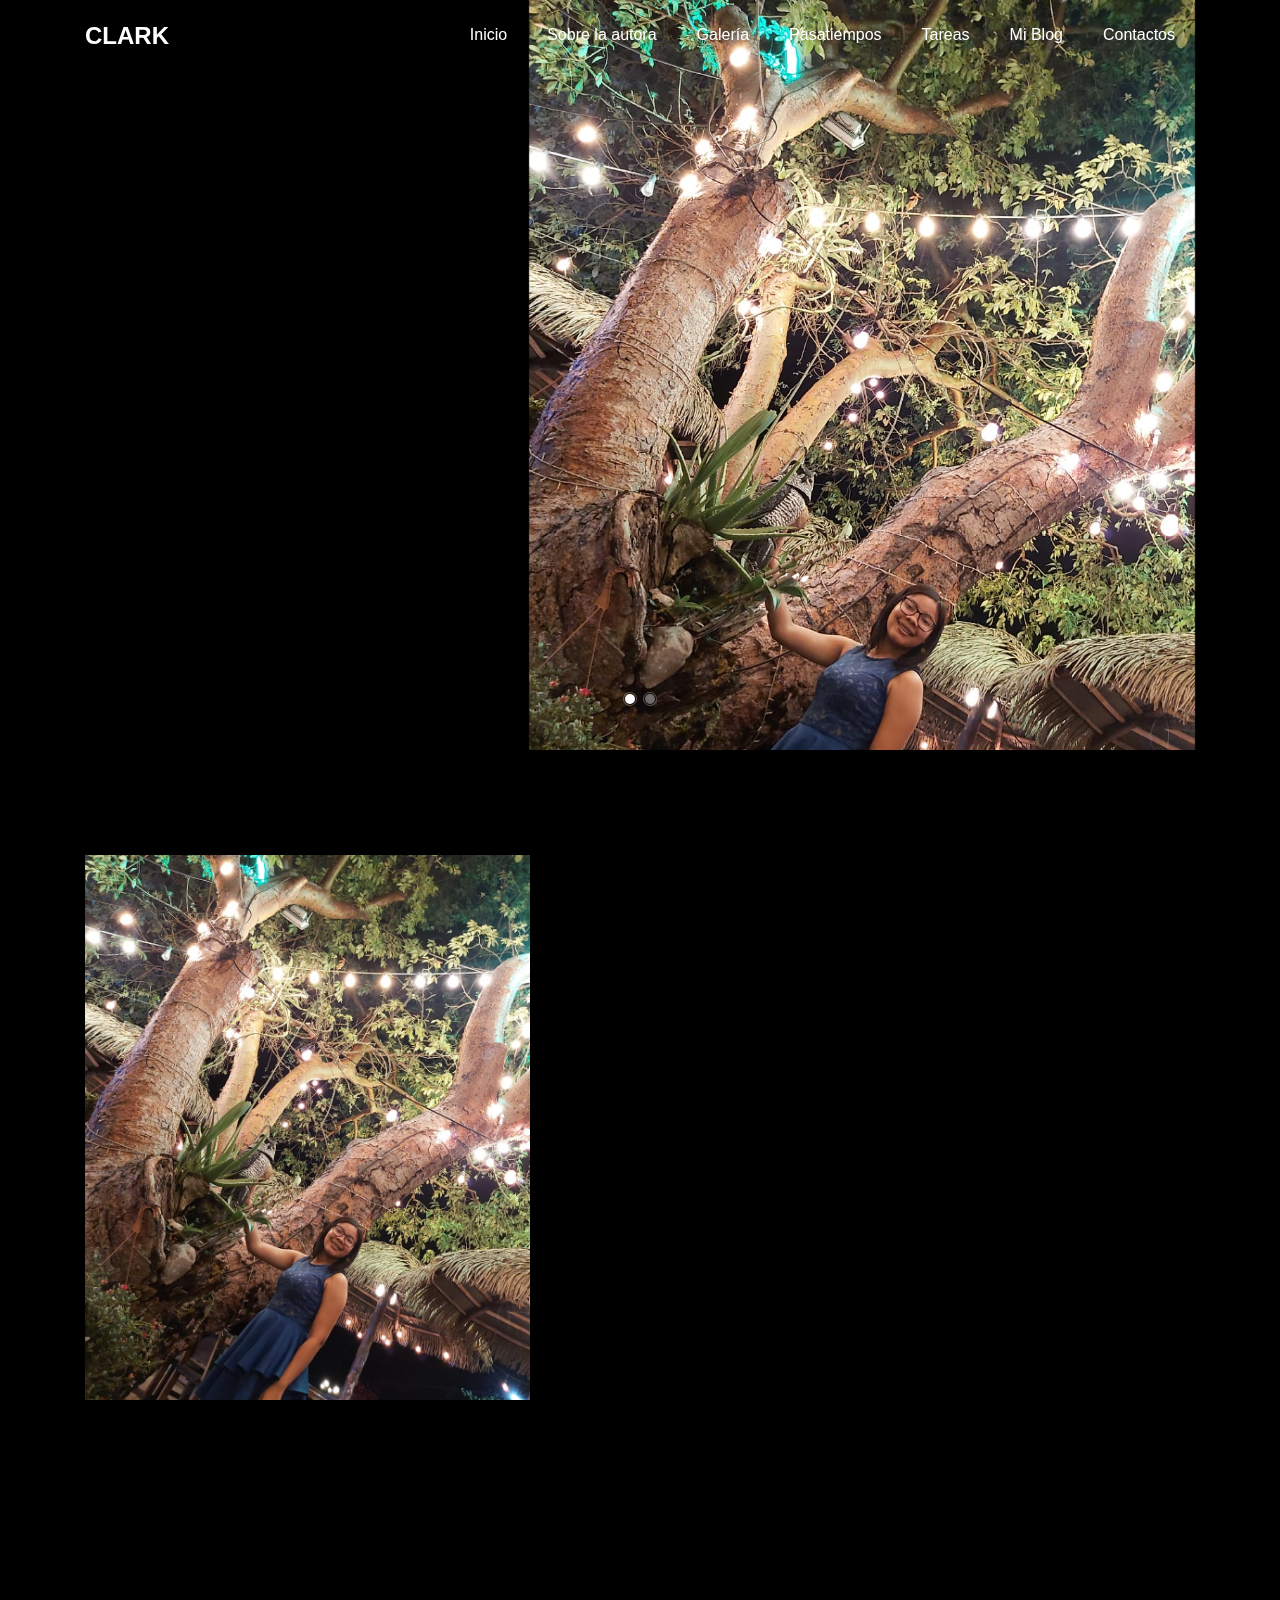
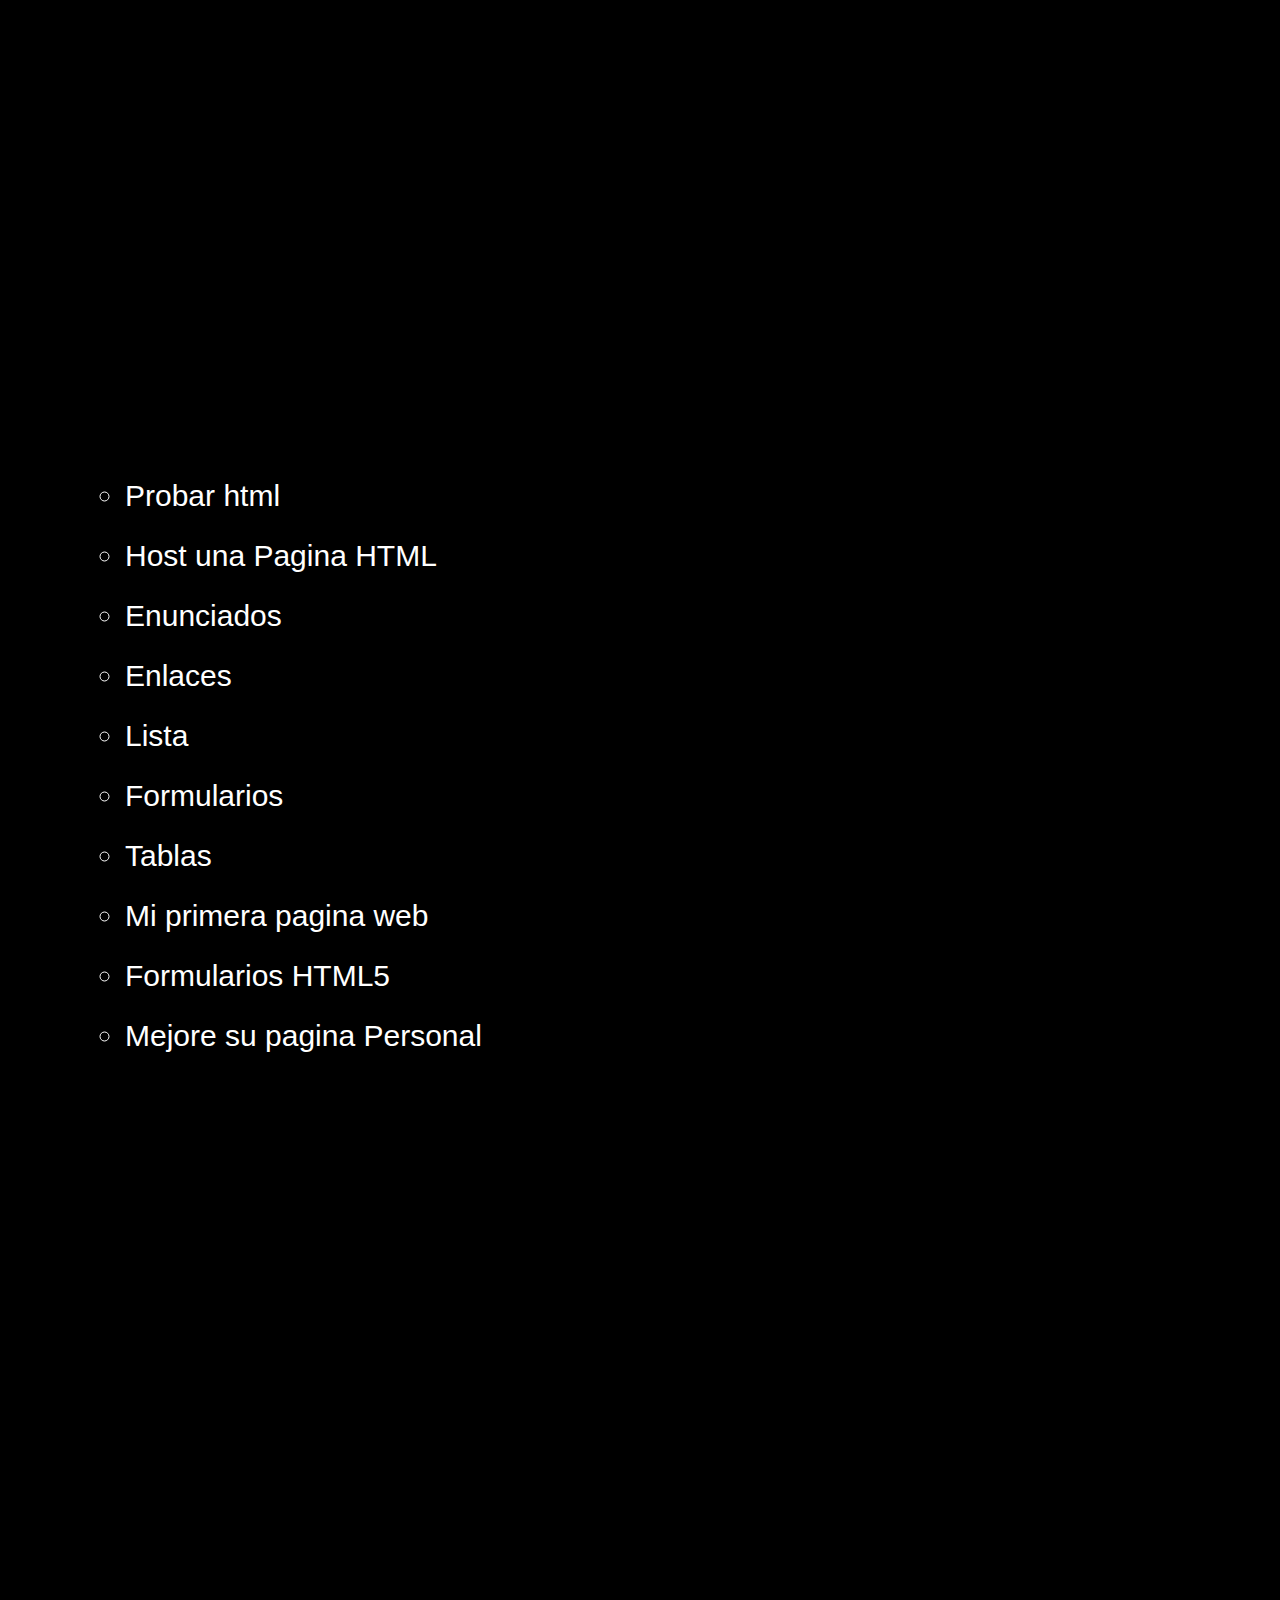
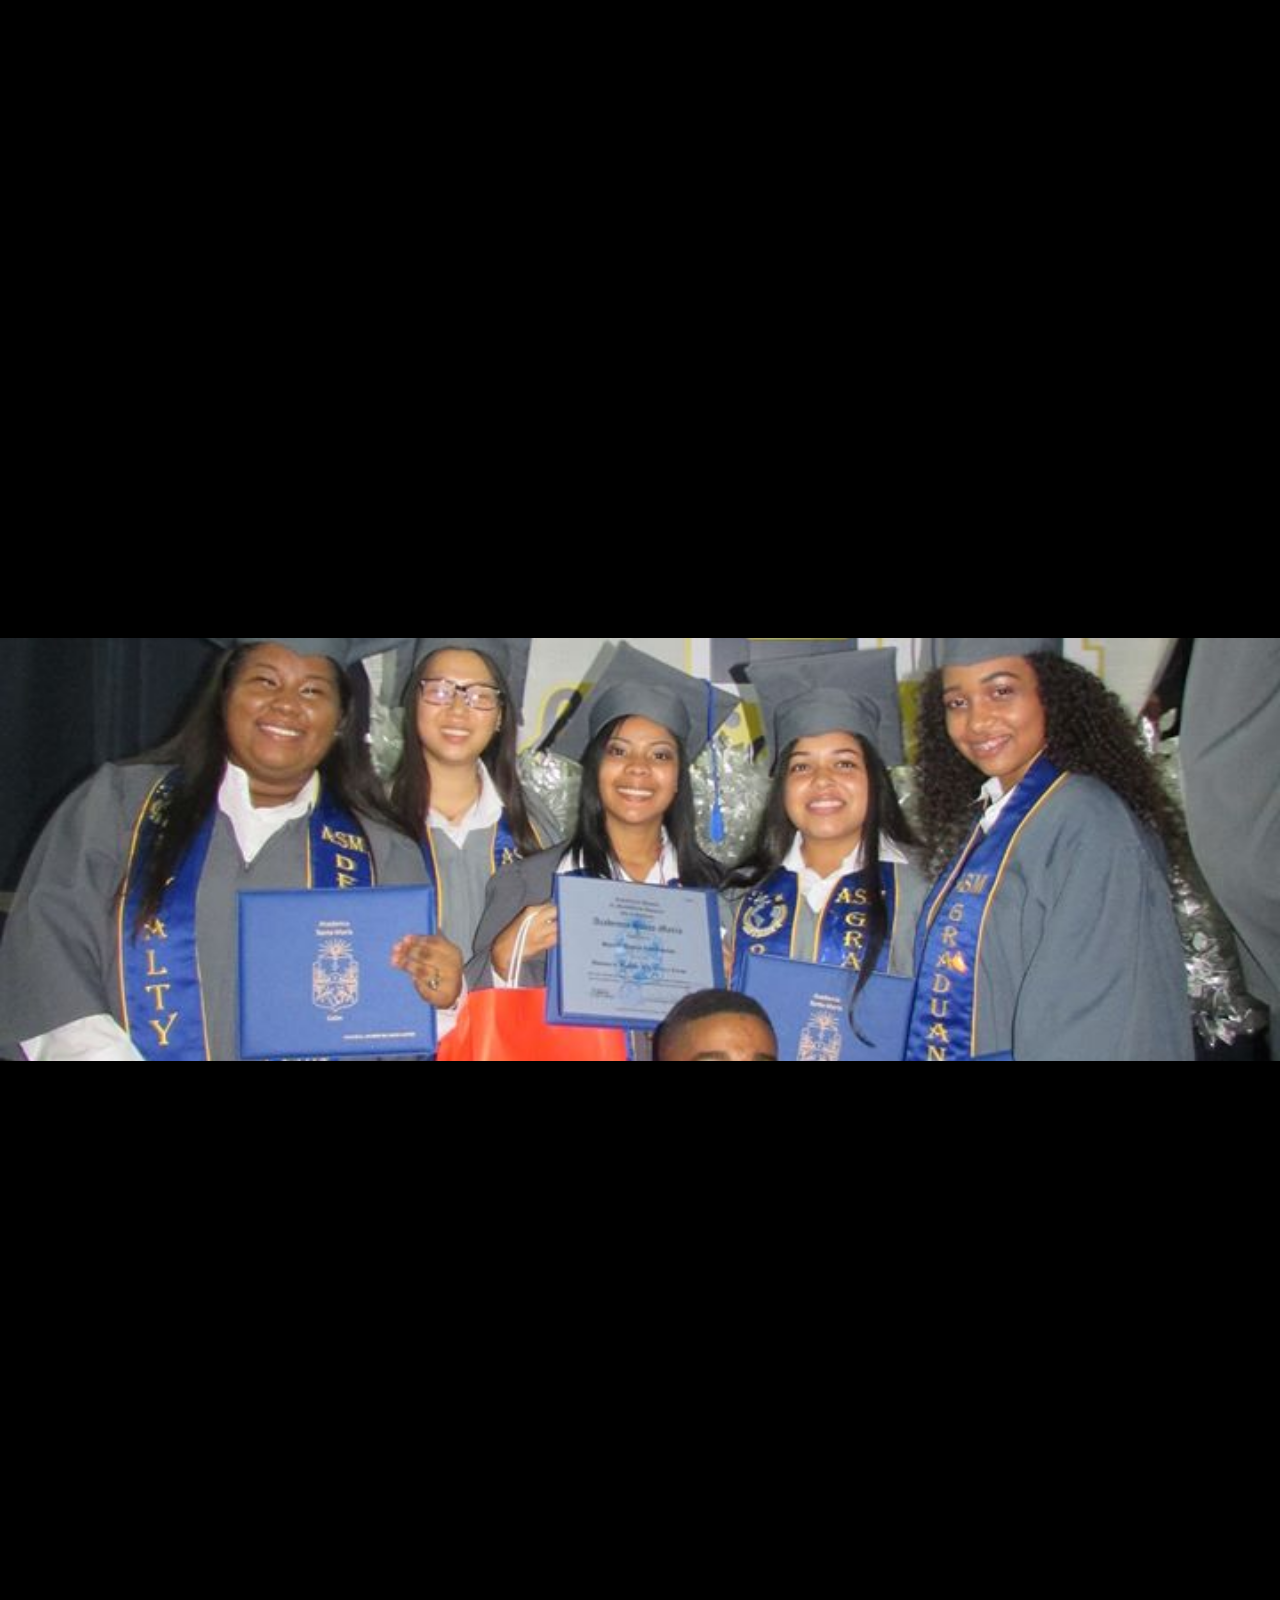
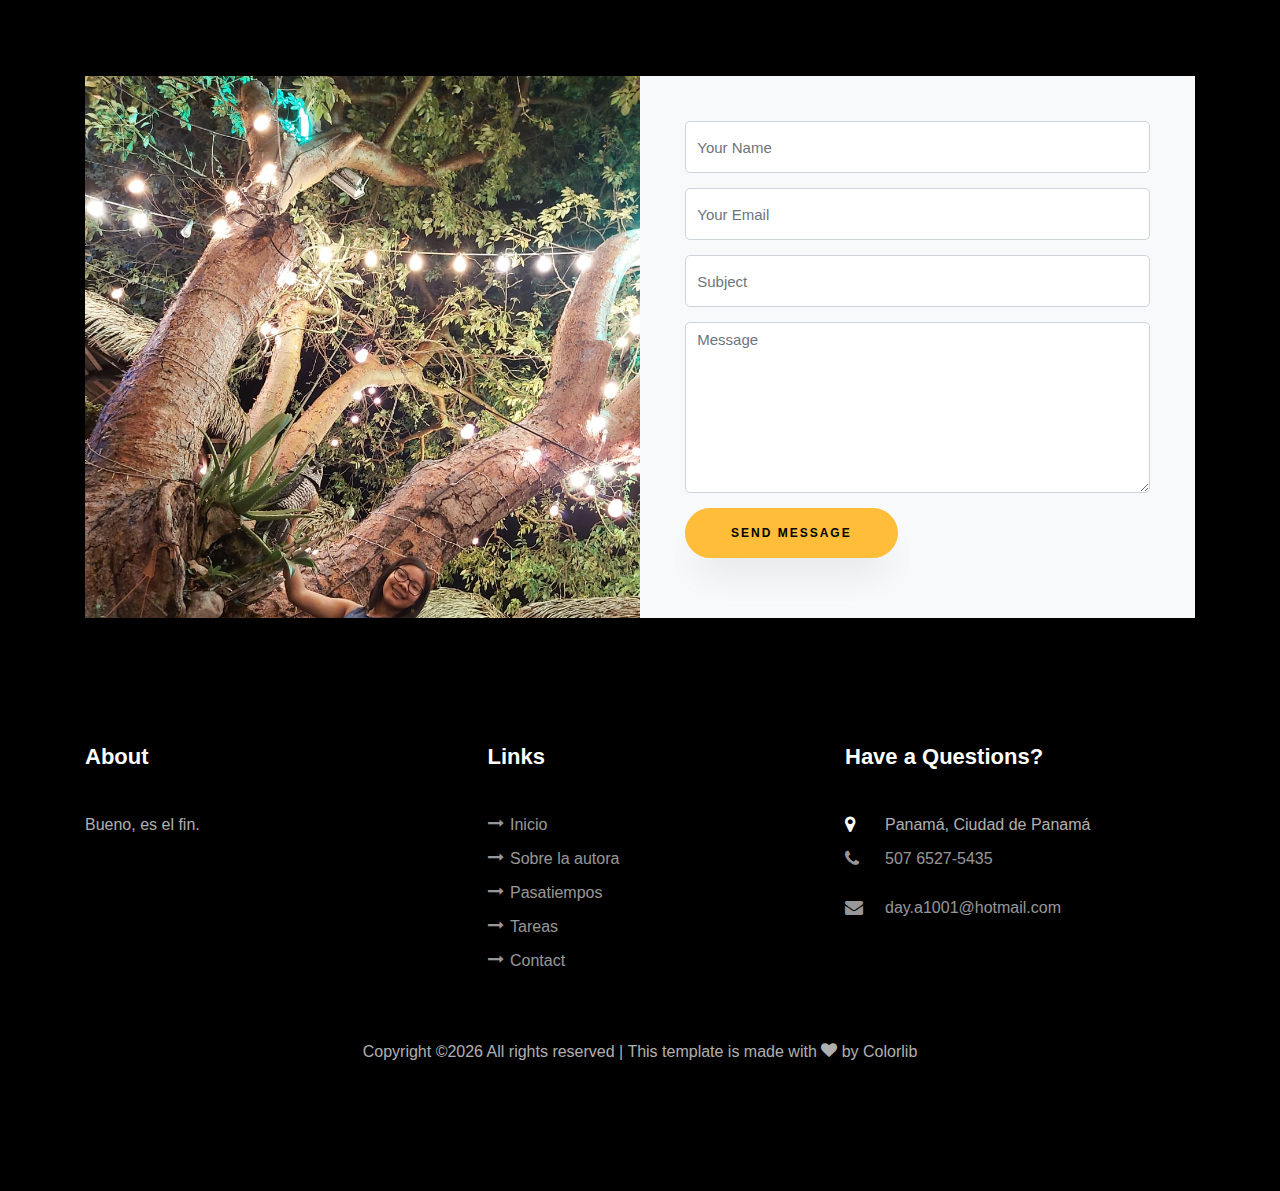
<file: index.html>
<!DOCTYPE html>
<html lang="en">
  <head>
    <title>Clark - Free Bootstrap 4 Template by Colorlib</title>
    <meta charset="utf-8">
    <meta name="viewport" content="width=device-width, initial-scale=1, shrink-to-fit=no">
    
    <link href="https://fonts.googleapis.com/css?family=Poppins:100,200,300,400,500,600,700,800,900" rel="stylesheet">

    <link rel="stylesheet" href="css/open-iconic-bootstrap.min.css">
    <link rel="stylesheet" href="css/animate.css">
    
    <link rel="stylesheet" href="css/owl.carousel.min.css">
    <link rel="stylesheet" href="css/owl.theme.default.min.css">
    <link rel="stylesheet" href="css/magnific-popup.css">

    <link rel="stylesheet" href="css/aos.css">

    <link rel="stylesheet" href="css/ionicons.min.css">
    
    <link rel="stylesheet" href="css/flaticon.css">
    <link rel="stylesheet" href="css/icomoon.css">
    <link rel="stylesheet" href="css/style.css">
	<meta name="viewport" content="width=device-width, initial-scale=1">
<link rel="stylesheet" href="https://www.w3schools.com/w3css/4/w3.css">   
  </head>
  <body data-spy="scroll" data-target=".site-navbar-target" data-offset="300">
	  
	  
    <nav class="navbar navbar-expand-lg navbar-dark ftco_navbar ftco-navbar-light site-navbar-target" id="ftco-navbar">
	    <div class="container">
	      <a class="navbar-brand" href="index.html">Clark</a>
	      <button class="navbar-toggler js-fh5co-nav-toggle fh5co-nav-toggle" type="button" data-toggle="collapse" data-target="#ftco-nav" aria-controls="ftco-nav" aria-expanded="false" aria-label="Toggle navigation">
	        <span class="oi oi-menu"></span> Menu
	      </button>

	      <div class="collapse navbar-collapse" id="ftco-nav">
	        <ul class="navbar-nav nav ml-auto">
	          <li class="nav-item"><a href="#inicio-section" class="nav-link"><span>Inicio</span></a></li>
	          <li class="nav-item"><a href="#about-section" class="nav-link"><span>Sobre la autora</span></a></li>
	          <li class="nav-item"><a href="#galería-section" class="nav-link"><span>Galería</span></a></li>
	          <li class="nav-item"><a href="#pasatiempos-section" class="nav-link"><span>Pasatiempos</span></a></li>
	         
	          <li class="nav-item"><a href="#Tareas-section" class="nav-link"><span>Tareas</span></a></li>
	          <li class="nav-item"><a href="#blog-section" class="nav-link"><span>Mi Blog</span></a></li>
	          <li class="nav-item"><a href="#contact-section" class="nav-link"><span>Contactos</span></a></li>
	        </ul>
	      </div>
	    </div>
	  </nav>
	  <section id="home-section" class="hero">
		  <div class="home-slider  owl-carousel">
	      <div class="slider-item ">
	      	<div class="overlay"></div>
	        <div class="container">
	          <div class="row d-md-flex no-gutters slider-text align-items-end justify-content-end" data-scrollax-parent="true">
	          	<div class="one-third js-fullheight order-md-last img" style="background-image:url(images/jj.jpg.jpg);">
	          		<div class="overlay"></div>
	          	</div>
		          <div class="one-forth d-flex  align-items-center ftco-animate" data-scrollax=" properties: { translateY: '70%' }">
		          	<div class="text">
		          		<span class="subheading">¡Hola!</span>
			            <h1 class="mb-4 mt-3">Soy<span>Dayreth Acre,</span></h1>
			            <h2 class="mb-4">estudiante de química</h2>
			            <p><a href="#" class="btn btn-primary py-3 px-4">Bienvenido</a><a href="#" class="btn btn-white btn-outline-white py-3 px-4">Cómo estás?</a></p>
		            </div>
		          </div>
	        	</div>
	        </div>
	      </div>

	      <div class="slider-item">
	      	<div class="overlay"></div>
	        <div class="container">
	          <div class="row d-flex no-gutters slider-text align-items-end justify-content-end" data-scrollax-parent="true">
	          	<div class="one-third js-fullheight order-md-last img" style="background-image:url(images/a.jpg);">
	          		<div class="overlay"></div>
	          	</div>
		          <div class="one-forth d-flex align-items-center ftco-animate" data-scrollax=" properties: { translateY: '70%' }">
		          	<div class="text">
		          		<span class="subheading">Te invito</span>
			            <h1 class="mb-4 mt-3">a <span>conocer mi </span> pagina wed</h1>
			            <p><a href="#" class="btn btn-primary py-3 px-4">Es hora</a> <a href="#" class="btn btn-white btn-outline-white py-3 px-4">de comenzar</a></p>
		            </div>
		          </div>
	        	</div>
	        </div>
	      </div>
	    </div>
    </section>

    <section class="ftco-about img ftco-section ftco-no-pb" id="about-section">
    	<div class="container">
    		<div class="row d-flex">
    			<div class="col-md-6 col-lg-5 d-flex">
    				<div class="img-about img d-flex align-items-stretch">
    					<div class="overlay"></div>
	    				<div class="img d-flex align-self-stretch align-items-center" style="background-image:url(images/jj.jpg.jpg);">
	    				</div>
    				</div>
    			</div>
    			<div class="col-md-6 col-lg-7 pl-lg-5 pb-5">
    				<div class="row justify-content-start pb-3">
		          <div class="col-md-12 heading-section ftco-animate">
		          	<h1 class="big">Sobre la autora</h1>
		            <h2 class="mb-4">Sobre la autora</h2>
		            <p>When the mystery is too impressive, it is impossible to disobey.</p>
		            <ul class="about-info mt-4 px-md-0 px-2">
		            	<li class="d-flex"><span>Nombre:</span> <span>Dayreth Acre</span></li>
		            	<li class="d-flex"><span>Fecha de nacimiento:</span> <span>Enero 10, 2001</span></li>
		            	<li class="d-flex"><span>Dirección:</span> <span>Panamá, ciudad de Panamá</span></li>
		            	<li class="d-flex"><span>Código postal:</span> <span>507</span></li>
		            	<li class="d-flex"><span>Email:</span> <span>nahelis46.dnac@gmail.com</span></li>
		        
		            </ul>
		          </div>
		        </div>
	          <div class="counter-wrap ftco-animate d-flex mt-md-3">
              <div class="text">
              	<p class="mb-4">
	                <span class="number" data-number="120">0</span>
	                <span>Project complete</span>
                </p>
                <p><a href="#" class="btn btn-primary py-3 px-3">Download CV</a></p>
              </div>
	          </div>
	        </div>
        </div>
    	</div>
    </section>
  
    <section class id="galería-section">
	    <link rel="stylesheet" href="css/newcss.css">
    	<div class="container">
    		<div class="row justify-content-center pb-5">
          <div class="col-md-10 heading-section text-center ftco-animate">
          	<h1 class="big big-2">Galería</h1>
            <h2 class="mb-4">Galería</h2>
            <p>“La fotografía es más que un medio para la comunicación efectiva de ideas. Es un arte creativo”. Ansel Adams.</p>

<div class="container">
  <div class="mySlides">
    <div class="numbertext">1 / 6</div>
    <img src="images/c.jpg" style="width:80%">
  </div>

  <div class="mySlides">
    <div class="numbertext">2 / 6</div>
    <img src="images/e.jpg" style="width:80%">
  </div>

  <div class="mySlides">
    <div class="numbertext">3 / 6</div>
    <img src="images/f.jpg" style="width:80%">
  </div>
    
  <div class="mySlides">
    <div class="numbertext">4 / 6</div>
    <img src="images/g.jpg" style="width:80%">
  </div>

  <div class="mySlides">
    <div class="numbertext">5 / 6</div>
    <img src="images/h.jpg" style="width:80%">
  </div>
    
  <div class="mySlides">
    <div class="numbertext">6 / 6</div>
    <img src="images/i.jpg" style="width:80%">
  </div>
    
  <a class="prev" onclick="plusSlides(-1)">❮</a>
  <a class="next" onclick="plusSlides(1)">❯</a>

  <div class="caption-container">
    <p id="caption"></p>
  </div>

  <div class="row">
    <div class="column">
      <img class="demo cursor" src="images/c.jpg" style="width:100%" onclick="currentSlide(1)" alt="MRU y MRUV">
    </div>
    <div class="column">
      <img class="demo cursor" src="images/e.jpg" style="width:100%" onclick="currentSlide(2)" alt="Clase de Química">
    </div>
    <div class="column">
      <img class="demo cursor" src="images/f.jpg" style="width:100%" onclick="currentSlide(3)" alt="Laboratorio de física, armado de un péndulo">
    </div>
    <div class="column">
      <img class="demo cursor" src="images/g.jpg" style="width:100%" onclick="currentSlide(4)" alt="Circuito eléctrico">
    </div>
    <div class="column">
      <img class="demo cursor" src="images/h.jpg" style="width:100%" onclick="currentSlide(5)" alt="Laboratorio de física, equilibrio">
    </div>    
    <div class="column">
      <img class="demo cursor" src="images/i.jpg" style="width:100%" onclick="currentSlide(6)" alt="Laboratorio de microbiología">
    </div>
  </div>
</div>

<script>
var slideIndex = 1;
showSlides(slideIndex);

function plusSlides(n) {
  showSlides(slideIndex += n);
}

function currentSlide(n) {
  showSlides(slideIndex = n);
}

function showSlides(n) {
  var i;
  var slides = document.getElementsByClassName("mySlides");
  var dots = document.getElementsByClassName("demo");
  var captionText = document.getElementById("caption");
  if (n > slides.length) {slideIndex = 1}
  if (n < 1) {slideIndex = slides.length}
  for (i = 0; i < slides.length; i++) {
      slides[i].style.display = "none";
  }
  for (i = 0; i < dots.length; i++) {
      dots[i].className = dots[i].className.replace(" active", "");
  }
  slides[slideIndex-1].style.display = "block";
  dots[slideIndex-1].className += " active";
  captionText.innerHTML = dots[slideIndex-1].alt;
}
</script>
    
</body>
	</section>	 

    <section class="ftco-section" id="pasatiempos-section">
    	<div class="container">
    		<div class="row justify-content-center py-5 mt-5">
          <div class="col-md-12 heading-section text-center ftco-animate">
          	<h1 class="big big-2">Pasatiempos</h1>
            <h2 class="mb-4">Pasatiempos</h2>
            <p>Far far away, behind the word mountains, far from the countries Vokalia and Consonantia</p>
          </div>
        </div>
    		<div class="row">
					<div class="col-md-4 text-center d-flex ftco-animate">
						<a href="#" class="services-1">
							<span class="icon">
								<i class="flaticon-analysis"></i>
							</span>
							<div class="desc">
								<h3 class="mb-5">Leer</h3>
							</div>
						</a>
					</div>
					<div class="col-md-4 text-center d-flex ftco-animate">
						<a href="#" class="services-1">
							<span class="icon">
								<i class="flaticon-flasks"></i>
							</span>
							<div class="desc">
								<h3 class="mb-5">Escuchar Música</h3>
							</div>
						</a>
					</div>
					<div class="col-md-4 text-center d-flex ftco-animate">
						<a href="#" class="services-1">
							<span class="icon">
								<i class="flaticon-ideas"></i>
							</span>
							<div class="desc">
								<h3 class="mb-5">Ir al cine</h3>
							</div>
						</a>
					</div>

					<div class="col-md-4 text-center d-flex ftco-animate">
						<a href="#" class="services-1">
							<span class="icon">
								<i class="flaticon-analysis"></i>
							</span>
							<div class="desc">
								<h3 class="mb-5">Pasear al aire libre</h3>
							</div>
						</a>
					</div>
					<div class="col-md-4 text-center d-flex ftco-animate">
						<a href="#" class="services-1">
							<span class="icon">
								<i class="flaticon-flasks"></i>
							</span>
							<div class="desc">
								<h3 class="mb-5">Ir de compras</h3>
							</div>
						</a>
					</div>
					<div class="col-md-4 text-center d-flex ftco-animate">
						<a href="#" class="services-1">
							<span class="icon">
								<i class="flaticon-ideas"></i>
							</span>
							<div class="desc">
								<h3 class="mb-5">Salir con amigos</h3>
							</div>
						</a>
					</div>
				</div>
    	</div>
    </section>

		
		
    <section class="ftco-section ftco-Tareas" id="Tareas-section">
    	<div class="container">
    		<div class="row justify-content-center pb-5">
          <div class="col-md-12 heading-section text-center ftco-animate">
          	<h1 class="big big-2">Tareas</h1>
            <h2 class="mb-4">Tareas</h2>
            <p>Recopilacion de tareas o parciales asignados durante el semestre.</p>
          </div>
        </div>
    		<h2><ul>

<li type="circle"><p><a href="https://www.w3schools.com/code/tryit.asp?filename=G7RZWJ5OZV1Z">Probar html</a></p></li>
<li type="circle"><p><a href="https://dayretha.github.io/">Host una Pagina HTML
</a></p></li>
<li type="circle"><p><a href="https://www.w3schools.com/code/tryit.asp?filename=G9W1AF8RFQPY">Enunciados</a></p>
</li>
<li type="circle"><p><a href="https://www.w3schools.com/code/tryit.asp?filename=G8A73NDKKUT3">Enlaces
</a></p></li>
<li type="circle"><p><a href="https://www.w3schools.com/code/tryit.asp?filename=G8A893X71TAI">Lista</a></p></li>
<li type="circle"><p><a href="https://www.w3schools.com/code/tryit.asp?filename=G8BE9MKABNVF">Formularios</a></p></li>
<li type="circle"><p><a href="https://www.w3schools.com/code/tryit.asp?filename=G8BE45O7BOJ5">Tablas</a></p></li>
<li type="circle"><p><a href="https://dayretha.github.io/">Mi primera pagina web
</a></p></li>
<li type="circle"><p><a href="https://dayretha.github.io/Formulario-de-prueba-de-HTML5/">Formularios HTML5
</a></p></li>
<li type="circle"><p><a href="https://dayretha.github.io/">Mejore su pagina Personal
</a></p></li>
</h2>

</ul>
    </section>


    <section class="ftco-section" id="blog-section">
      <div class="container">
        <div class="row justify-content-center mb-5 pb-5">
          <div class="col-md-7 heading-section text-center ftco-animate">
            <h1 class="big big-2">Blog</h1>
            <h2 class="mb-4">Mi Blog</h2>
            <p>Conoce mi blog: Libros y Autores</p>
          </div>
        </div>
        <div class="row d-flex">
          <div class="col-md-4 d-flex ftco-animate">
          	<div class="blog-entry justify-content-end">
              <a href="single.html" class="block-20" style="background-image: url('images/agatha.jpg');">
              </a>
              <div class="text mt-3 float-right d-block">
              	<div class="d-flex align-items-center mb-3 meta">
	                <p class="mb-0">
	                	<span class="mr-2">Diciembre 10, 2019</span>
	                	<a href="#" class="mr-2">D.Acre</a>
	                	<a href="#" class="meta-chat"><span class="icon-chat"></span> 3</a>
	                </p>
                </div>
                <h3 class="heading"><a href="single.html">Agatha Christie</a></h3>
                <p>Algunos despertadores que no han sonado, han cambiado el destino de la humanidad.</p>
              </div>
            </div>
          </div>
          <div class="col-md-4 d-flex ftco-animate">
          	<div class="blog-entry justify-content-end">
              <a href="single.html" class="block-20" style="background-image: url('images/sarah.jpg');">
              </a>
              <div class="text mt-3 float-right d-block">
              	<div class="d-flex align-items-center mb-3 meta">
	                <p class="mb-0">
	                	<span class="mr-2"><span class="mr-2">Próximamente</span></span>
	                	<a href="#" class="mr-2">D.Acre</a>
	                	<a href="#" class="meta-chat"><span class="icon-chat"></span> 3</a>
	                </p>
                </div>
                <h3 class="heading"><a href="single.html">Sarah Maas</a></h3>
                <p>«Las bibliotecas estaban llenas de ideas, quizá las armas más peligrosas y poderosas de todas»</p>
              </div>
            </div>
          </div>
          <div class="col-md-4 d-flex ftco-animate">
          	<div class="blog-entry">
              <a href="single.html" class="block-20" style="background-image: url('images/phill.jpeg');">
              </a>
              <div class="text mt-3 float-right d-block">
              	<div class="d-flex align-items-center mb-3 meta">
	                <p class="mb-0">
	                	<span class="mr-2">Próximamente</span>
	                	<a href="#" class="mr-2">D.Acre</a>
	                	<a href="#" class="meta-chat"><span class="icon-chat"></span> 3</a>
	                </p>
                </div>
                <h3 class="heading"><a href="single.html">Phillip Pullman</a></h3>
                <p>Estamos tan cerca uno de otro, como un latido del corazón lo está del siguiente."Luces del norte" (1995).</p>
              </div>
            </div>
          </div>
        </div>
      </div>
    </section>

    <section class="ftco-section ftco-no-pt ftco-no-pb ftco-counter img" id="section-counter">
    	<div class="container">
				<div class="row d-md-flex align-items-center">
          <div class="col-md d-flex justify-content-center counter-wrap ftco-animate">
            <div class="block-18">
              <div class="text">
                <strong class="number" data-number="100">0</strong>
                <span>Awards</span>
              </div>
            </div>
          </div>
          <div class="col-md d-flex justify-content-center counter-wrap ftco-animate">
            <div class="block-18">
              <div class="text">
                <strong class="number" data-number="1200">0</strong>
                <span>Complete Projects</span>
              </div>
            </div>
          </div>
          <div class="col-md d-flex justify-content-center counter-wrap ftco-animate">
            <div class="block-18">
              <div class="text">
                <strong class="number" data-number="1200">0</strong>
                <span>Happy Customers</span>
              </div>
            </div>
          </div>
          <div class="col-md d-flex justify-content-center counter-wrap ftco-animate">
            <div class="block-18">
              <div class="text">
                <strong class="number" data-number="500">0</strong>
                <span>Cups of coffee</span>
              </div>
            </div>
          </div>
        </div>
      </div>
    </section>

    <section class="ftco-section ftco-hireme img margin-top" style="background-image: url(images/1.jpg)">
			<div class="container">
				<div class="row justify-content-center">
					<div class="col-md-7 ftco-animate text-center">
						<h2>I'm <span>Available</span> for freelancing</h2>
						<p>A small river named Duden flows by their place and supplies it with the necessary regelialia.</p>
						<p class="mb-0"><a href="#" class="btn btn-primary py-3 px-5">Hire me</a></p>
					</div>
				</div>
			</div>
		</section>

    <section class="ftco-section contact-section ftco-no-pb" id="contact-section">
      <div class="container">
      	<div class="row justify-content-center mb-5 pb-3">
          <div class="col-md-7 heading-section text-center ftco-animate">
            <h1 class="big big-2">Contacto</h1>
            <h2 class="mb-4">Contacto</h2>
            <p>Far far away, behind the word mountains, far from the countries Vokalia and Consonantia</p>
          </div>
        </div>

        <div class="row d-flex contact-info mb-5">
          <div class="col-md-6 col-lg-3 d-flex ftco-animate">
          	<div class="align-self-stretch box p-4 text-center">
          		<div class="icon d-flex align-items-center justify-content-center">
          			<span class="icon-map-signs"></span>
          		</div>
          		<h3 class="mb-4">Dirección</h3>
	            <p>Panamá, ciudad de Panamá</p>
	          </div>
          </div>
          <div class="col-md-6 col-lg-3 d-flex ftco-animate">
          	<div class="align-self-stretch box p-4 text-center">
          		<div class="icon d-flex align-items-center justify-content-center">
          			<span class="icon-phone2"></span>
          		</div>
          		<h3 class="mb-4">Número de contact0</h3>
	            <p><a href="tel://1234567920">507 652794857</a></p>
	          </div>
          </div>
          <div class="col-md-6 col-lg-3 d-flex ftco-animate">
          	<div class="align-self-stretch box p-4 text-center">
          		<div class="icon d-flex align-items-center justify-content-center">
          			<span class="icon-paper-plane"></span>
          		</div>
          		<h3 class="mb-4">Email </h3>
	            <p><a href="day.a1001@hotmail.com">info@yoursite.com</a></p>
	          </div>
          </div>
          <div class="col-md-6 col-lg-3 d-flex ftco-animate">
          	<div class="align-self-stretch box p-4 text-center">
          		<div class="icon d-flex align-items-center justify-content-center">
          			<span class="icon-globe"></span>
          		</div>
          		<h3 class="mb-4">Website</h3>
	            <p><a href="#">yoursite.com</a></p>
	          </div>
          </div>
        </div>

        <div class="row no-gutters block-9">
          <div class="col-md-6 order-md-last d-flex">
            <form action="#" class="bg-light p-4 p-md-5 contact-form">
              <div class="form-group">
                <input type="text" class="form-control" placeholder="Your Name">
              </div>
              <div class="form-group">
                <input type="text" class="form-control" placeholder="Your Email">
              </div>
              <div class="form-group">
                <input type="text" class="form-control" placeholder="Subject">
              </div>
              <div class="form-group">
                <textarea name="" id="" cols="30" rows="7" class="form-control" placeholder="Message"></textarea>
              </div>
              <div class="form-group">
                <input type="submit" value="Send Message" class="btn btn-primary py-3 px-5">
              </div>
            </form>
          
          </div>

          <div class="col-md-6 d-flex">
          	<div class="img" style="background-image: url(images/jj.jpg.jpg);"></div>
          </div>
        </div>
      </div>
    </section>
		

    <footer class="ftco-footer ftco-section">
      <div class="container">
        <div class="row mb-5">
          <div class="col-md">
            <div class="ftco-footer-widget mb-4">
              <h2 class="ftco-heading-2">About</h2>
              <p>Bueno, es el fin.</p>
              <ul class="ftco-footer-social list-unstyled float-md-left float-lft mt-5">
                <li class="ftco-animate"><a href="#"><span class="icon-twitter"></span></a></li>
                <li class="ftco-animate"><a href="#"><span class="icon-facebook"></span></a></li>
                <li class="ftco-animate"><a href="#"><span class="icon-instagram"></span></a></li>
              </ul>
            </div>
          </div>
          <div class="col-md">
            <div class="ftco-footer-widget mb-4 ml-md-4">
              <h2 class="ftco-heading-2">Links</h2>
              <ul class="list-unstyled">
                <li><a href="#"><span class="icon-long-arrow-right mr-2"></span>Inicio</a></li>
                <li><a href="#"><span class="icon-long-arrow-right mr-2"></span>Sobre la autora</a></li>
                <li><a href="#"><span class="icon-long-arrow-right mr-2"></span>Pasatiempos</a></li>
                <li><a href="#"><span class="icon-long-arrow-right mr-2"></span>Tareas</a></li>
                <li><a href="#"><span class="icon-long-arrow-right mr-2"></span>Contact</a></li>
              </ul>
            </div>
          </div>
         
          <div class="col-md">
            <div class="ftco-footer-widget mb-4">
            	<h2 class="ftco-heading-2">Have a Questions?</h2>
            	<div class="block-23 mb-3">
	              <ul>
	                <li><span class="icon icon-map-marker"></span><span class="text">Panamá, Ciudad de Panamá</span></li>
	                <li><a href="#"><span class="icon icon-phone"></span><span class="text">507 6527-5435</span></a></li>
	                <li><a href="#"><span class="icon icon-envelope"></span><span class="text">day.a1001@hotmail.com</span></a></li>
	              </ul>
	            </div>
            </div>
          </div>
        </div>
        <div class="row">
          <div class="col-md-12 text-center">

            <p><!-- Link back to Colorlib can't be removed. Template is licensed under CC BY 3.0. -->
  Copyright &copy;<script>document.write(new Date().getFullYear());</script> All rights reserved | This template is made with <i class="icon-heart color-danger" aria-hidden="true"></i> by <a href="https://colorlib.com" target="_blank">Colorlib</a>
  <!-- Link back to Colorlib can't be removed. Template is licensed under CC BY 3.0. --></p>
          </div>
        </div>
      </div>
    </footer>
    
  

  <!-- loader -->
  <div id="ftco-loader" class="show fullscreen"><svg class="circular" width="48px" height="48px"><circle class="path-bg" cx="24" cy="24" r="22" fill="none" stroke-width="4" stroke="#eeeeee"/><circle class="path" cx="24" cy="24" r="22" fill="none" stroke-width="4" stroke-miterlimit="10" stroke="#F96D00"/></svg></div>


  <script src="js/jquery.min.js"></script>
  <script src="js/jquery-migrate-3.0.1.min.js"></script>
  <script src="js/popper.min.js"></script>
  <script src="js/bootstrap.min.js"></script>
  <script src="js/jquery.easing.1.3.js"></script>
  <script src="js/jquery.waypoints.min.js"></script>
  <script src="js/jquery.stellar.min.js"></script>
  <script src="js/owl.carousel.min.js"></script>
  <script src="js/jquery.magnific-popup.min.js"></script>
  <script src="js/aos.js"></script>
  <script src="js/jquery.animateNumber.min.js"></script>
  <script src="js/scrollax.min.js"></script>
  
  <script src="js/main.js"></script>
    
  </body>
</html>
</file>
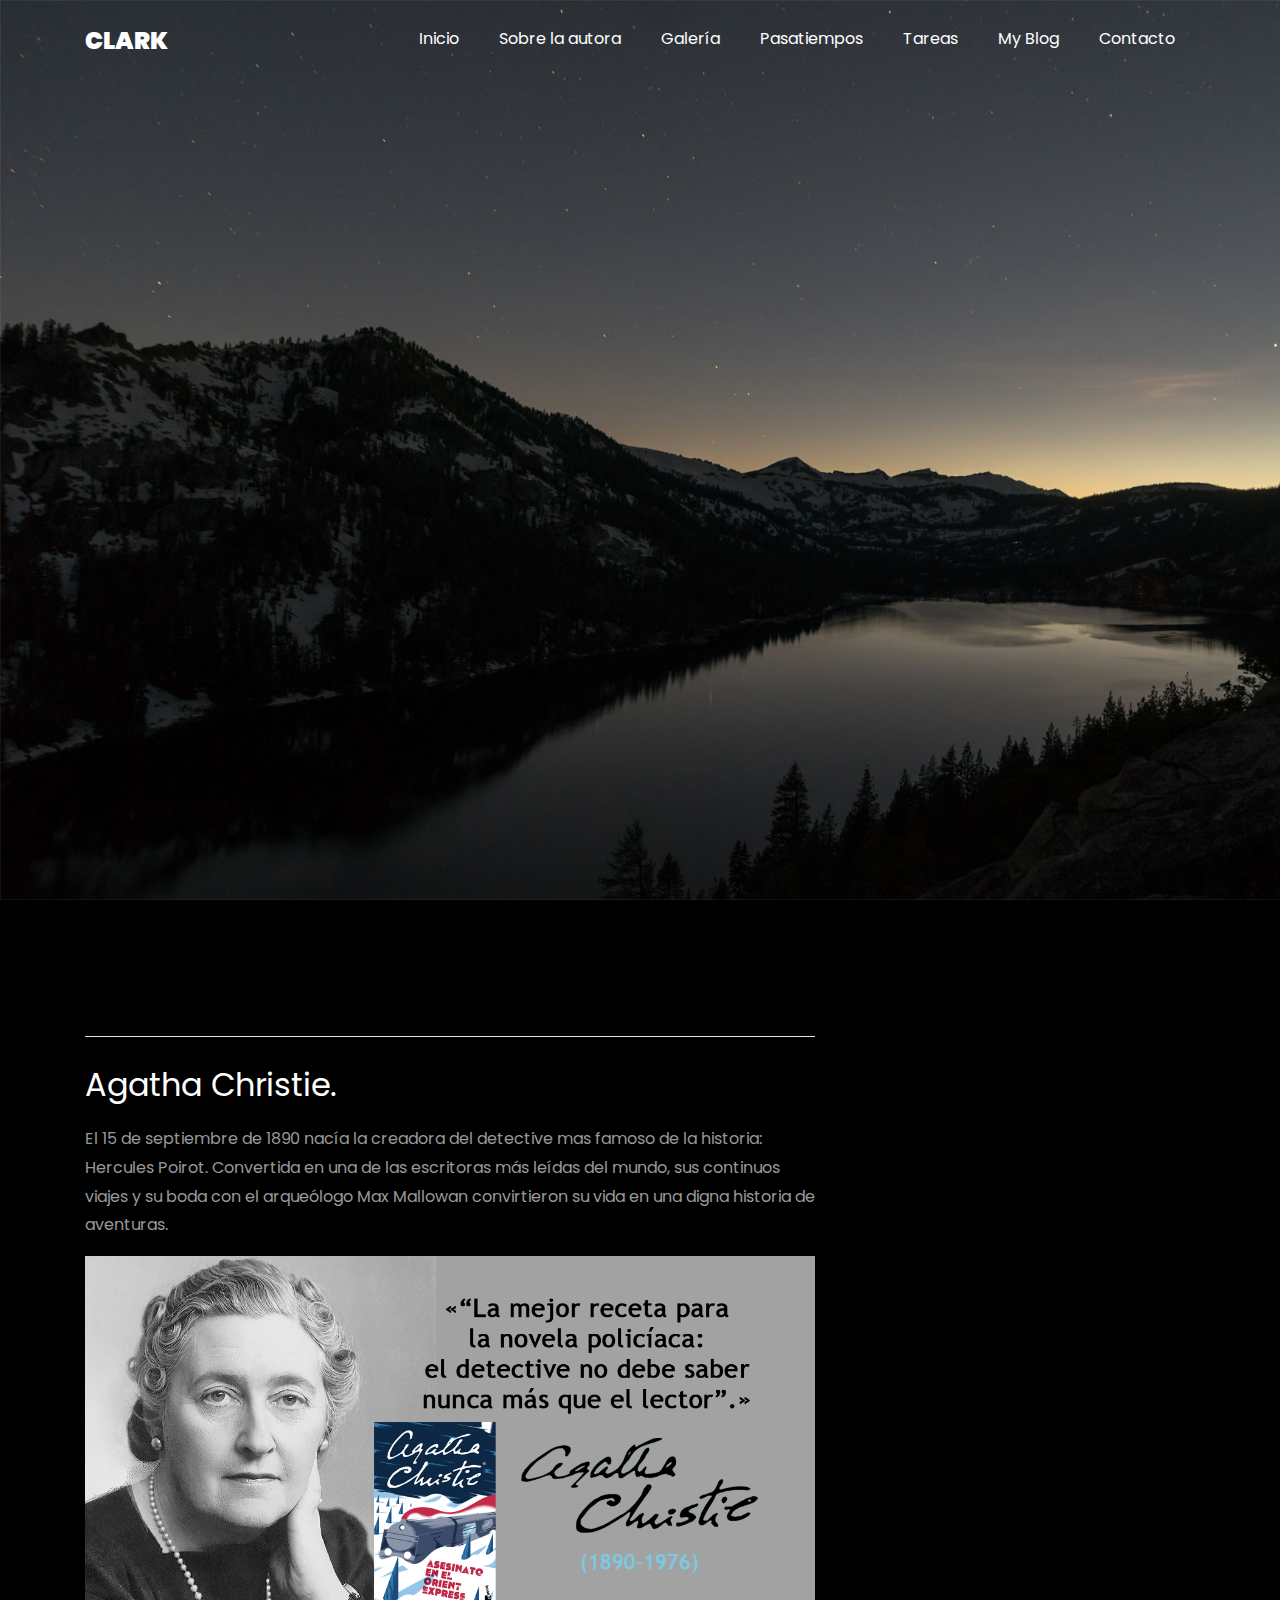
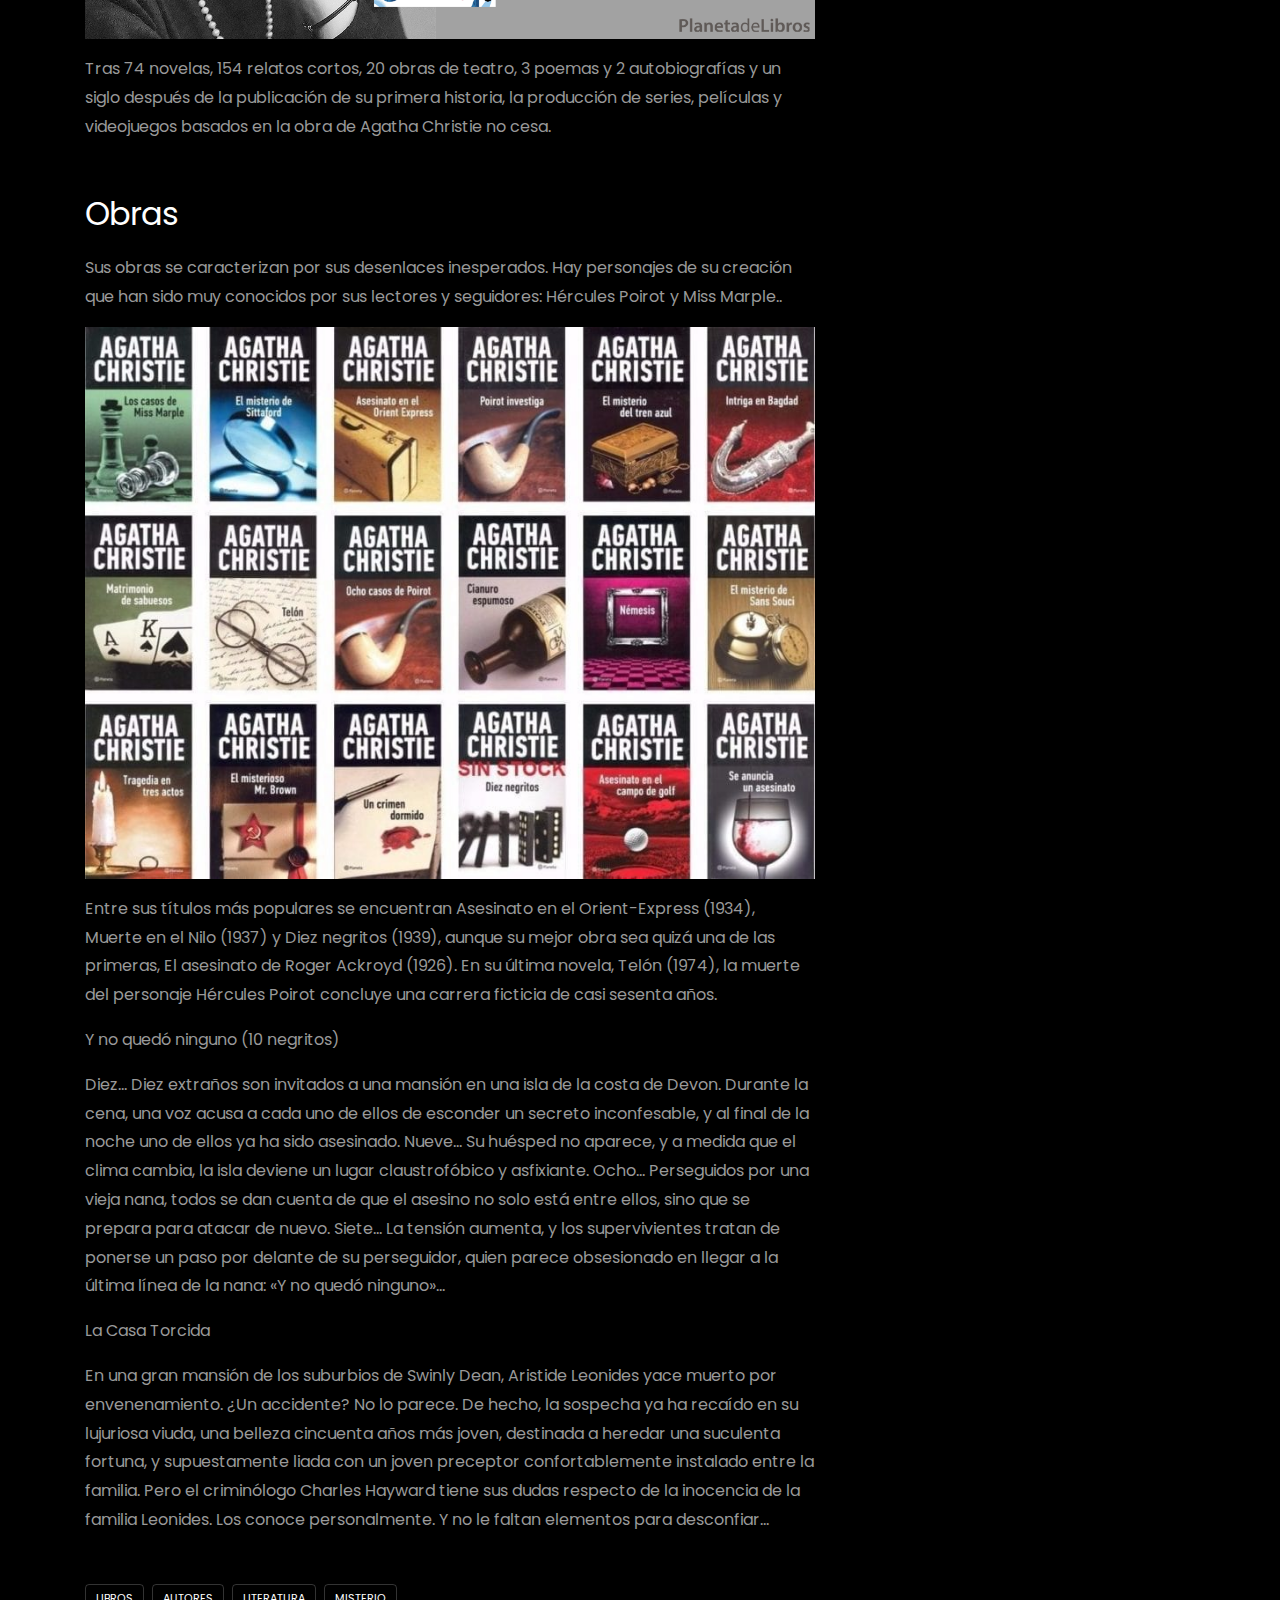
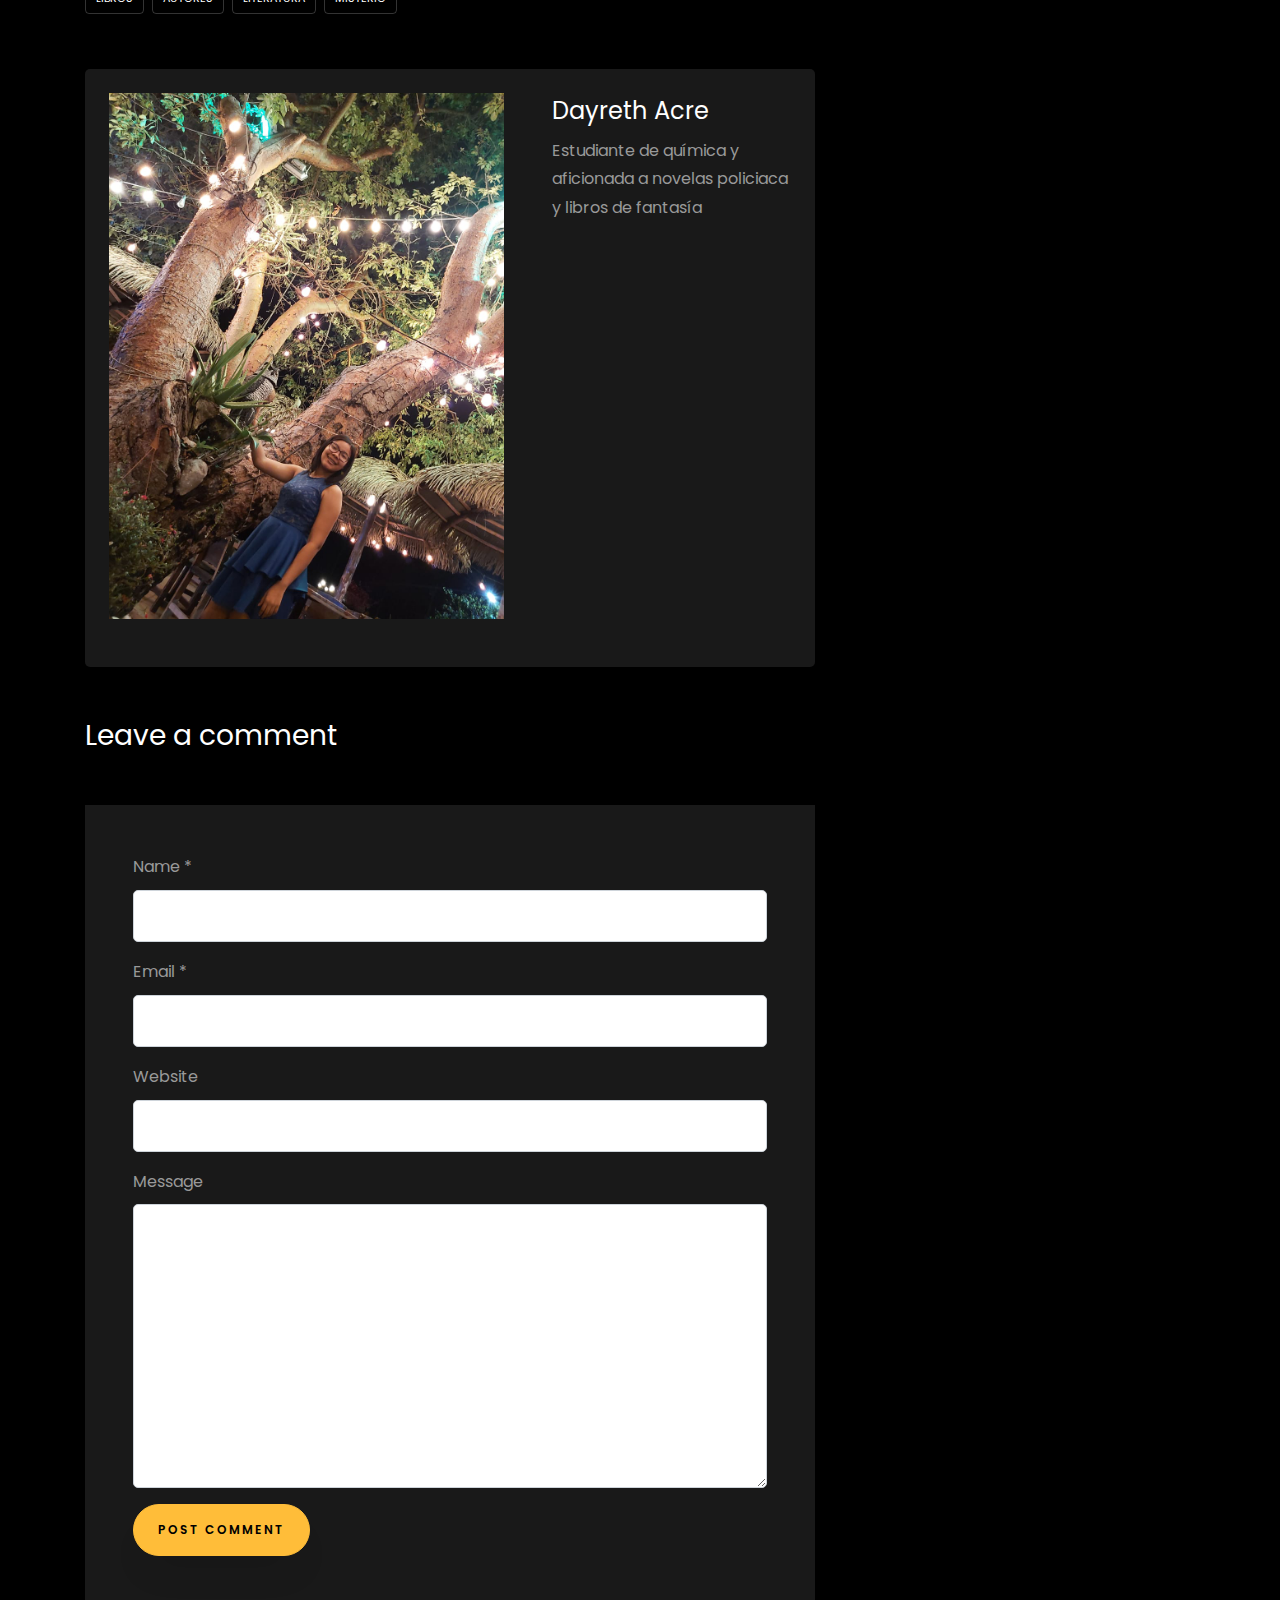
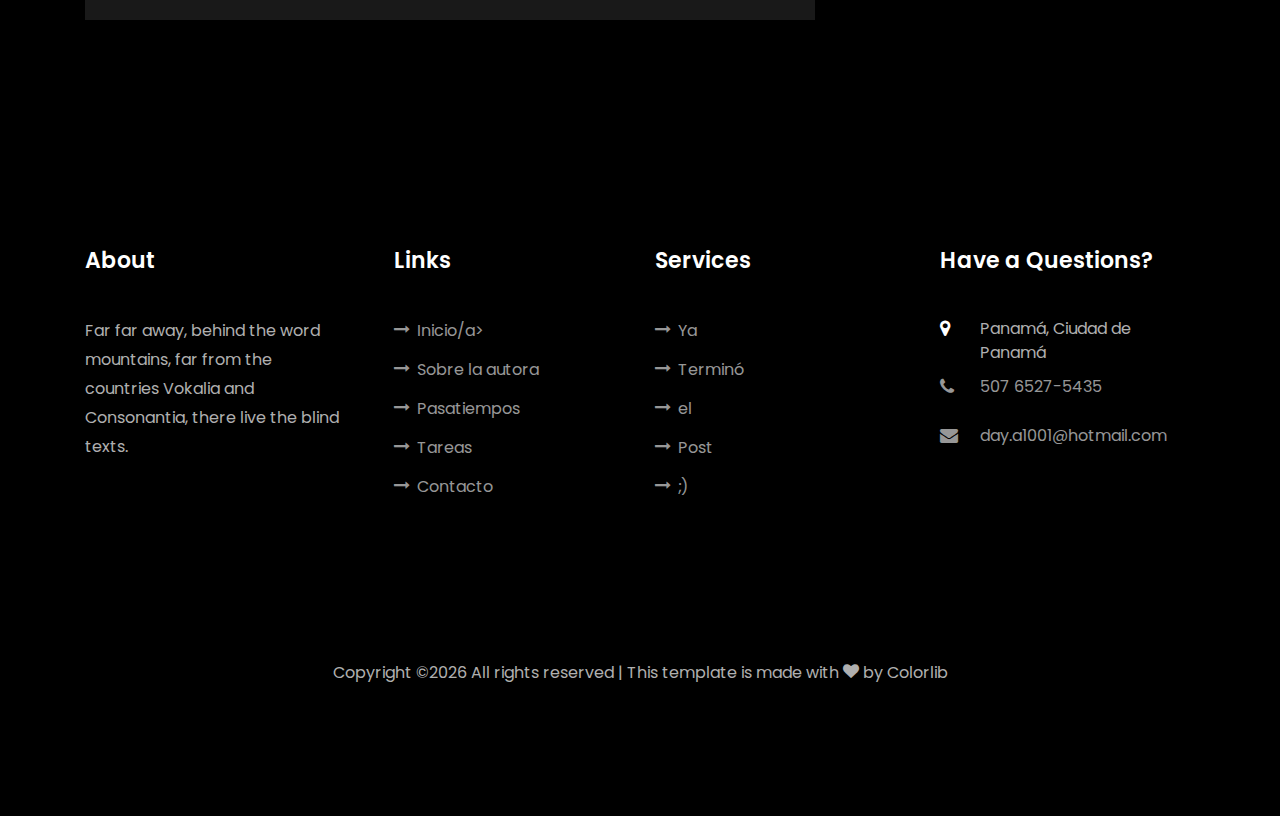
<file: single.html>
<!DOCTYPE html>
<html lang="en">
  <head>
    <title>Clark - Free Bootstrap 4 Template by Colorlib</title>
    <meta charset="utf-8">
    <meta name="viewport" content="width=device-width, initial-scale=1, shrink-to-fit=no">
    
    <link href="https://fonts.googleapis.com/css?family=Poppins:100,200,300,400,500,600,700,800,900" rel="stylesheet">

    <link rel="stylesheet" href="css/open-iconic-bootstrap.min.css">
    <link rel="stylesheet" href="css/animate.css">
    
    <link rel="stylesheet" href="css/owl.carousel.min.css">
    <link rel="stylesheet" href="css/owl.theme.default.min.css">
    <link rel="stylesheet" href="css/magnific-popup.css">

    <link rel="stylesheet" href="css/aos.css">

    <link rel="stylesheet" href="css/ionicons.min.css">
    
    <link rel="stylesheet" href="css/flaticon.css">
    <link rel="stylesheet" href="css/icomoon.css">
    <link rel="stylesheet" href="css/style.css">
  </head>
  <body data-spy="scroll" data-target=".site-navbar-target" data-offset="300">
	  
	  
    <nav class="navbar navbar-expand-lg navbar-dark ftco_navbar ftco-navbar-light site-navbar-target" id="ftco-navbar">
	    <div class="container">
	      <a class="navbar-brand" href="index.html">Clark</a>
	      <button class="navbar-toggler js-fh5co-nav-toggle fh5co-nav-toggle" type="button" data-toggle="collapse" data-target="#ftco-nav" aria-controls="ftco-nav" aria-expanded="false" aria-label="Toggle navigation">
	        <span class="oi oi-menu"></span> Menu
	      </button>

	      <div class="collapse navbar-collapse" id="ftco-nav">
	        <ul class="navbar-nav nav ml-auto">
	          <li class="nav-item"><a href="index.html#inicio-section" class="nav-link"><span>Inicio</span></a></li>
	          <li class="nav-item"><a href="index.html#about-section" class="nav-link"><span>Sobre la autora</span></a></li>
	          <li class="nav-item"><a href="index.html#galería-section" class="nav-link"><span>Galería</span></a></li>
	          <li class="nav-item"><a href="index.html#pasatiempos-section" class="nav-link"><span>Pasatiempos</span></a></li>
	         
	          <li class="nav-item"><a href="index.html#Tareas-section" class="nav-link"><span>Tareas</span></a></li>
	          <li class="nav-item"><a href="index.html#blog-section" class="nav-link"><span>My Blog</span></a></li>
	          <li class="nav-item"><a href="index.html#contacto-section" class="nav-link"><span>Contacto</span></a></li>
	        </ul>
	      </div>
	    </div>
	  </nav>
	  <section class="hero-wrap js-fullheight" style="background-image: url('images/bg_1.jpg');" data-stellar-background-ratio="0.5">
      <div class="overlay"></div>
      <div class="container">
        <div class="row no-gutters slider-text js-fullheight align-items-end justify-content-center">
          <div class="col-md-12 ftco-animate pb-5 mb-3 text-center">
            <h1 class="mb-3 bread">Autores y Libros</h1>
            <p class="breadcrumbs"><span class="mr-2"><a href="index.html">Home <i class="ion-ios-arrow-forward"></i></a></span> <span class="mr-2"><a href="blog.html">Blog <i class="ion-ios-arrow-forward"></i></a></span> <span>Blog Single <i class="ion-ios-arrow-forward"></i></span></p>
          </div>
        </div>
      </div>
    </section>

    <section class="ftco-section">
        <main role="main" class="container">
  <div class="row">
    <div class="col-md-8 blog-main">
      <h3 class="pb-4 mb-4 font-italic border-bottom">
            <h2 class="mb-3">Agatha Christie.</h2>
            <p>El 15 de septiembre de 1890 nacía la creadora del detective mas famoso de la historia: Hercules Poirot. Convertida en una de las escritoras más leídas del mundo, sus continuos viajes y su boda con el arqueólogo Max Mallowan convirtieron su vida en una digna historia de aventuras.</p>
            <p>
              <img src="images/agatha-christie-1.png" alt="" class="img-fluid">
            </p>
            <p>Tras 74 novelas, 154 relatos cortos, 20 obras de teatro, 3 poemas y 2 autobiografías y un siglo después de la publicación de su primera historia, la producción de series, películas y videojuegos basados en la obra de Agatha Christie no cesa. </p>
            <h2 class="mb-3 mt-5">Obras</h2>
            <p>Sus obras se caracterizan por sus desenlaces inesperados. Hay personajes de su creación que han sido muy conocidos por sus lectores y seguidores: Hércules Poirot y Miss Marple..</p>
            <p>
              <img src="images/libros.jpg" alt="" class="img-fluid">
            </p>
            <p>Entre sus títulos más populares se encuentran Asesinato en el Orient-Express (1934), Muerte en el Nilo (1937) y Diez negritos (1939), aunque su mejor obra sea quizá una de las primeras, El asesinato de Roger Ackroyd (1926). En su última novela, Telón (1974), la muerte del personaje Hércules Poirot concluye una carrera ficticia de casi sesenta años.</p>
            <p>Y no quedó ninguno (10 negritos)</p>
            <p>Diez... Diez extraños son invitados a una mansión en una isla de la costa de Devon. Durante la cena, una voz acusa a cada uno de ellos de esconder un secreto inconfesable, y al final de la noche uno de ellos ya ha sido asesinado. Nueve... Su huésped no aparece, y a medida que el clima cambia, la isla deviene un lugar claustrofóbico y asfixiante. Ocho... Perseguidos por una vieja nana, todos se dan cuenta de que el asesino no solo está entre ellos, sino que se prepara para atacar de nuevo. Siete... La tensión aumenta, y los supervivientes tratan de ponerse un paso por delante de su perseguidor, quien parece obsesionado en llegar a la última línea de la nana: «Y no quedó ninguno»... </p>
            <p>La Casa Torcida</p>
		  <p>En una gran mansión de los suburbios de Swinly Dean, Aristide Leonides yace muerto por envenenamiento. ¿Un accidente? No lo parece. De hecho, la sospecha ya ha recaído en su lujuriosa viuda, una belleza cincuenta años más joven, destinada a heredar una suculenta fortuna, y supuestamente liada con un joven preceptor confortablemente instalado entre la familia. Pero el criminólogo Charles Hayward tiene sus dudas respecto de la inocencia de la familia Leonides. Los conoce personalmente. Y no le faltan elementos para desconfiar...</p>
            <div class="tag-widget post-tag-container mb-5 mt-5">
              <div class="tagcloud">
                <a href="#" class="tag-cloud-link">libros</a>
                <a href="#" class="tag-cloud-link">autores</a>
                <a href="#" class="tag-cloud-link">literatura</a>
                <a href="#" class="tag-cloud-link">misterio</a>
              </div>
            </div>
            
            <div class="about-author d-flex p-4 bg-dark">
              <div class="bio mr-5">
                <img src="images/jj.jpg.jpg" alt="Image placeholder" class="img-fluid mb-4">
              </div>
              <div class="desc">
                <h3>Dayreth Acre</h3>
                <p>Estudiante de química y aficionada a novelas policiaca y libros de fantasía</p>
              </div>
            </div>


   

              <div class="comment-form-wrap pt-5">
                <h3 class="mb-5">Leave a comment</h3>
                <form action="#" class="p-5 bg-dark">
                  <div class="form-group">
                    <label for="name">Name *</label>
                    <input type="text" class="form-control" id="name">
                  </div>
                  <div class="form-group">
                    <label for="email">Email *</label>
                    <input type="email" class="form-control" id="email">
                  </div>
                  <div class="form-group">
                    <label for="website">Website</label>
                    <input type="url" class="form-control" id="website">
                  </div>

                  <div class="form-group">
                    <label for="message">Message</label>
                    <textarea name="" id="message" cols="30" rows="10" class="form-control"></textarea>
                  </div>
                  <div class="form-group">
                    <input type="submit" value="Post Comment" class="btn py-3 px-4 btn-primary">
                  </div>

                </form>
              </div>
            </div>

          <div class="col-lg-4 sidebar ftco-animate">
            <div class="sidebar-box">
              <form action="#" class="search-form">
                <div class="form-group">
                  <span class="icon icon-search"></span>
                  <input type="text" class="form-control" placeholder="Palabra clave">
                </div>
              </form>
            </div>
            <div class="sidebar-box ftco-animate">
            	<h3 class="heading-sidebar">Categories</h3>
              <ul class="categories">
                <li><a href="#">libros y autores <span>(1)</span></a></li>
                <li><a href="#">Agatha Christie <span>(1)</span></a></li>
                <li><a href="#">Sarah Maas <span>(0)</span></a></li>
                <li><a href="#">Phillip Pullman <span>(0)</span></a></li>
              </ul>
            </div>

            <div class="sidebar-box ftco-animate">
              <h3 class="heading-sidebar">Recent Blog</h3>
              <div class="block-21 mb-4 d-flex">
                <a class="blog-img mr-4" style="background-image: url(images/agatha.jpg);"></a>
                <div class="text">
                  <h3 class="heading"><a href="#">Agatha Christie</a></h3>
                  <div class="meta">
                    <div><a href="#"><span class="icon-calendar"></span>Diciembre 10, 2019</a></div>
                    <div><a href="#"><span class="icon-person"></span> Admin</a></div>
                    <div><a href="#"><span class="icon-chat"></span> 19</a></div>
                  </div>
                </div>
              </div>
              <div class="block-21 mb-4 d-flex">
                <a class="blog-img mr-4" style="background-image: url(images/soon.jpg);"></a>
                <div class="text">
                  <h3 class="heading"><a href="#">Sarah Maas</a></h3>
                  <div class="meta">
                    <div><a href="#"><span class="icon-calendar"></span> Diciembre 21,2019</a></div>
                    <div><a href="#"><span class="icon-person"></span> D.Acre</a></div>
                    <div><a href="#"><span class="icon-chat"></span> 19</a></div>
                  </div>
                </div>
              </div>
              <div class="block-21 mb-4 d-flex">
                <a class="blog-img mr-4" style="background-image: url(images/soon.jpg);"></a>
                <div class="text">
                  <h3 class="heading"><a href="#">Phillip Pullman</a></h3>
                  <div class="meta">
                    <div><a href="#"><span class="icon-calendar"></span> Diciembre 21, 2019</a></div>
                    <div><a href="#"><span class="icon-person"></span> D.Acre</a></div>
                    <div><a href="#"><span class="icon-chat"></span> 19</a></div>
                  </div>
                </div>
              </div>
            </div>

            <div class="sidebar-box ftco-animate">
              <h3 class="heading-sidebar">Tag Cloud</h3>
              <div class="tagcloud">
                <a href="#" class="tag-cloud-link">misterio</a>
                <a href="#" class="tag-cloud-link">fantasía</a>
                <a href="#" class="tag-cloud-link">clásicos</a>
                <a href="#" class="tag-cloud-link">romance</a>
                <a href="#" class="tag-cloud-link">policiaca</a>
                <a href="#" class="tag-cloud-link">drama</a>
                <a href="#" class="tag-cloud-link">infantil</a>
                <a href="#" class="tag-cloud-link">ciencia ficción</a>
              </div>
            </div>

            <div class="sidebar-box ftco-animate">
              <h3 class="heading-sidebar">Paragraph</h3>
              <p>Un libro es como un alma, porque posee el alma del escritor y de todos sus lectores, aquellos que se adentraron en la historia, la vivieron y compartieron esas páginas con sus amigos.</p>
            </div>
          </div>

        </div>
      </div>
    </section> <!-- .section -->
		

    <footer class="ftco-footer ftco-section">
      <div class="container">
        <div class="row mb-5">
          <div class="col-md">
            <div class="ftco-footer-widget mb-4">
              <h2 class="ftco-heading-2">About</h2>
              <p>Far far away, behind the word mountains, far from the countries Vokalia and Consonantia, there live the blind texts.</p>
              <ul class="ftco-footer-social list-unstyled float-md-left float-lft mt-5">
                <li class="ftco-animate"><a href="#"><span class="icon-twitter"></span></a></li>
                <li class="ftco-animate"><a href="#"><span class="icon-facebook"></span></a></li>
                <li class="ftco-animate"><a href="#"><span class="icon-instagram"></span></a></li>
              </ul>
            </div>
          </div>
          <div class="col-md">
            <div class="ftco-footer-widget mb-4 ml-md-4">
              <h2 class="ftco-heading-2">Links</h2>
              <ul class="list-unstyled">
                <li><a href="#"><span class="icon-long-arrow-right mr-2"></span>Inicio/a></li>
                <li><a href="#"><span class="icon-long-arrow-right mr-2"></span>Sobre la autora</a></li>
                <li><a href="#"><span class="icon-long-arrow-right mr-2"></span>Pasatiempos</a></li>
                <li><a href="#"><span class="icon-long-arrow-right mr-2"></span>Tareas</a></li>
                <li><a href="#"><span class="icon-long-arrow-right mr-2"></span>Contacto</a></li>
              </ul>
            </div>
          </div>
          <div class="col-md">
             <div class="ftco-footer-widget mb-4">
              <h2 class="ftco-heading-2">Services</h2>
              <ul class="list-unstyled">
                <li><a href="#"><span class="icon-long-arrow-right mr-2"></span>Ya</a></li>
                <li><a href="#"><span class="icon-long-arrow-right mr-2"></span>Terminó</a></li>
                <li><a href="#"><span class="icon-long-arrow-right mr-2"></span>el</a></li>
                <li><a href="#"><span class="icon-long-arrow-right mr-2"></span>Post</a></li>
                <li><a href="#"><span class="icon-long-arrow-right mr-2"></span>;)</a></li>
              </ul>
            </div>
          </div>
          <div class="col-md">
            <div class="ftco-footer-widget mb-4">
            	<h2 class="ftco-heading-2">Have a Questions?</h2>
            	<div class="block-23 mb-3">
	              <ul>
	                <li><span class="icon icon-map-marker"></span><span class="text">Panamá, Ciudad de Panamá</span></li>
	                <li><a href="#"><span class="icon icon-phone"></span><span class="text">507 6527-5435</span></a></li>
	                <li><a href="#"><span class="icon icon-envelope"></span><span class="text">day.a1001@hotmail.com</span></a></li>
	              </ul>
	            </div>
            </div>
          </div>
        </div>
        <div class="row">
          <div class="col-md-12 text-center">

            <p><!-- Link back to Colorlib can't be removed. Template is licensed under CC BY 3.0. -->
  Copyright &copy;<script>document.write(new Date().getFullYear());</script> All rights reserved | This template is made with <i class="icon-heart color-danger" aria-hidden="true"></i> by <a href="https://colorlib.com" target="_blank">Colorlib</a>
  <!-- Link back to Colorlib can't be removed. Template is licensed under CC BY 3.0. --></p>
          </div>
        </div>
      </div>
    </footer>
    
  

  <!-- loader -->
  <div id="ftco-loader" class="show fullscreen"><svg class="circular" width="48px" height="48px"><circle class="path-bg" cx="24" cy="24" r="22" fill="none" stroke-width="4" stroke="#eeeeee"/><circle class="path" cx="24" cy="24" r="22" fill="none" stroke-width="4" stroke-miterlimit="10" stroke="#F96D00"/></svg></div>


  <script src="js/jquery.min.js"></script>
  <script src="js/jquery-migrate-3.0.1.min.js"></script>
  <script src="js/popper.min.js"></script>
  <script src="js/bootstrap.min.js"></script>
  <script src="js/jquery.easing.1.3.js"></script>
  <script src="js/jquery.waypoints.min.js"></script>
  <script src="js/jquery.stellar.min.js"></script>
  <script src="js/owl.carousel.min.js"></script>
  <script src="js/jquery.magnific-popup.min.js"></script>
  <script src="js/aos.js"></script>
  <script src="js/jquery.animateNumber.min.js"></script>
  <script src="js/scrollax.min.js"></script>
  
  <script src="js/main.js"></script>
    
  </body>
</html>
</file>
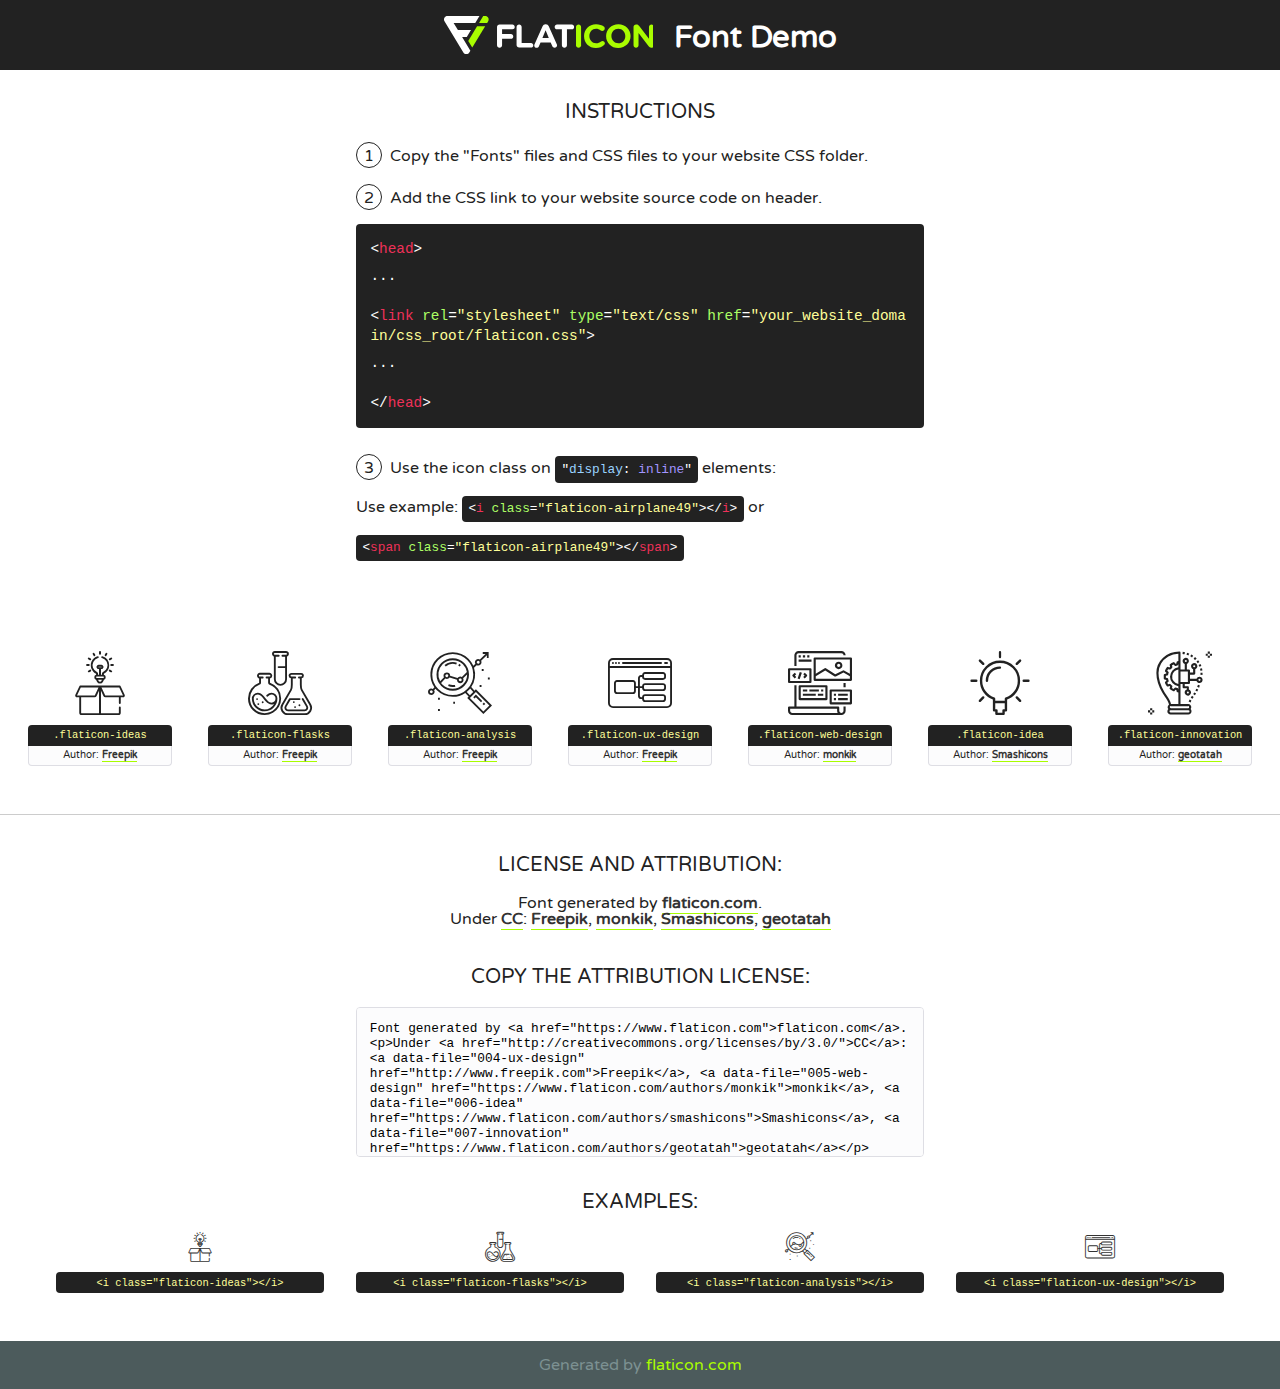
<file: fonts/flaticon/font/flaticon.html>
<!DOCTYPE html>
<!--
  Flaticon icon font: Flaticon
  Creation date: 20/03/2019 02:18
-->
<html>
<!DOCTYPE html>
<html>

<head>
    <title>Flaticon WebFont</title>
    <link href="http://fonts.googleapis.com/css?family=Varela+Round" rel="stylesheet" type="text/css" />
    <link rel="stylesheet" type="text/css" href="flaticon.css">
    <meta charset="UTF-8">
    <style>
    html, body, div, span, applet, object, iframe,
    h1, h2, h3, h4, h5, h6, p, blockquote, pre,
    a, abbr, acronym, address, big, cite, code,
    del, dfn, em, img, ins, kbd, q, s, samp,
    small, strike, strong, sub, sup, tt, var,
    b, u, i, center,
    dl, dt, dd, ol, ul, li,
    fieldset, form, label, legend,
    table, caption, tbody, tfoot, thead, tr, th, td,
    article, aside, canvas, details, embed, 
    figure, figcaption, footer, header, hgroup, 
    menu, nav, output, ruby, section, summary,
    time, mark, audio, video {
        margin: 0;
        padding: 0;
        border: 0;
        font-size: 100%;
        font: inherit;
        vertical-align: baseline;
    }
    /* HTML5 display-role reset for older browsers */
    article, aside, details, figcaption, figure, 
    footer, header, hgroup, menu, nav, section {
        display: block;
    }
    body {
        line-height: 1;
    }
    ol, ul {
        list-style: none;
    }
    blockquote, q {
        quotes: none;
    }
    blockquote:before, blockquote:after,
    q:before, q:after {
        content: '';
        content: none;
    }
    table {
        border-collapse: collapse;
        border-spacing: 0;
    }
    body {
        font-family: 'Varela Round', Helvetica, Arial, sans-serif;
        font-size: 16px;
        color: #222;
    }
    a {
        color: #333;
        border-bottom: 1px solid #a9fd00;
        font-weight: bold;
        text-decoration: none;
    }
    * {
        -moz-box-sizing: border-box;
        -webkit-box-sizing: border-box;
        box-sizing: border-box;
        margin: 0;
        padding: 0;
    }
    [class^="flaticon-"]:before, [class*=" flaticon-"]:before, [class^="flaticon-"]:after, [class*=" flaticon-"]:after {
        font-family: Flaticon;
        font-size: 30px;
        font-style: normal;
        margin-left: 20px;
        color: #333;
    }
    .wrapper {
        max-width: 600px;
        margin: auto;
        padding: 0 1em;
    }
    .title {
        font-size: 1.25em;
        text-align: center;
        margin-bottom: 1em;
        text-transform: uppercase;
    }
    header {
        text-align: center;
        background-color: #222;
        color: #fff;
        padding: 1em;
    }
    header .logo {
        width: 210px;
        height: 38px;
        display: inline-block;
        vertical-align: middle;
        margin-right: 1em;
        border: none;
    }
    header strong {
        font-size: 1.95em;
        font-weight: bold;
        vertical-align: middle;
        margin-top: 5px;
        display: inline-block;
    }
    .demo {
        margin: 2em auto;
        line-height: 1.25em;
    }
    .demo ul li {
        margin-bottom: 1em;
    }
    .demo ul li .num {
        color: #222;
        border-radius: 20px;
        display: inline-block;
        width: 26px;
        padding: 3px;
        height: 26px;
        text-align: center;
        margin-right: 0.5em;
        border: 1px solid #222;
    }
    .demo ul li code {
        background-color: #222;
        border-radius: 4px;
        padding: 0.25em 0.5em;
        display: inline-block;
        color: #fff;
        font-family: Consolas,Monaco,Lucida Console,Liberation Mono,DejaVu Sans Mono,Bitstream Vera Sans Mono,Courier New, monospace;
        font-weight: lighter;
        margin-top: 1em;
        font-size: 0.8em;
        word-break: break-all;
    }
    .demo ul li code.big {
        padding: 1em;
        font-size: 0.9em;
    }
    .demo ul li code .red {
        color: #EF3159;
    }
    .demo ul li code .green {
        color: #ACFF65;
    }
    .demo ul li code .yellow {
        color: #FFFF99;
    }
    .demo ul li code .blue {
        color: #99D3FF;
    }
    .demo ul li code .purple {
        color: #A295FF;
    }
    .demo ul li code .dots {
        margin-top: 0.5em;
        display: block;
    }
    #glyphs {
        border-bottom: 1px solid #ccc;
        padding: 2em 0;
        text-align: center;
    }
    .glyph {
        display: inline-block;
        width: 9em;
        margin: 1em;
        text-align: center;
        vertical-align: top;
        background: #FFF;
    }
    .glyph .glyph-icon {
        padding: 10px;
        display: block;
        font-family:"Flaticon";
        font-size: 64px;
        line-height: 1;
    }
    .glyph .glyph-icon:before {
        font-size: 64px;
        color: #222;
        margin-left: 0;
    }
    .class-name {
        font-size: 0.65em;
        background-color: #222;
        color: #fff;
        border-radius: 4px 4px 0 0;
        padding: 0.5em;
        color: #FFFF99;
        font-family: Consolas,Monaco,Lucida Console,Liberation Mono,DejaVu Sans Mono,Bitstream Vera Sans Mono,Courier New, monospace;
    }
    .author-name {
        font-size: 0.6em;
        background-color: #fcfcfd;
        border: 1px solid #DEDEE4;
        border-top: 0;
        border-radius: 0 0 4px 4px;
        padding: 0.5em;
    }
    .class-name:last-child {
        font-size: 10px;
        color:#888;
    }
    .class-name:last-child a {
        font-size: 10px;
        color:#555;
    }
    .class-name:last-child a:hover {
        color:#a9fd00;
    }
    .glyph > input {
        display: block;
        width: 100px;
        margin: 5px auto;
        text-align: center;
        font-size: 12px;
        cursor: text;
    }
    .glyph > input.icon-input {
        font-family:"Flaticon";
        font-size: 16px;
        margin-bottom: 10px;
    }
    .attribution .title {
        margin-top: 2em;
    }
    .attribution textarea {
        background-color: #fcfcfd;
        padding: 1em;
        border: none;
        box-shadow: none;
        border: 1px solid #DEDEE4;
        border-radius: 4px;
        resize: none;
        width: 100%;
        height: 150px;
        font-size: 0.8em;
        font-family: Consolas,Monaco,Lucida Console,Liberation Mono,DejaVu Sans Mono,Bitstream Vera Sans Mono,Courier New, monospace;
        -webkit-appearance: none;
    }
    .iconsuse {
        margin: 2em auto;
        text-align: center;
        max-width: 1200px;
    }
    .iconsuse:after {
        content: '';
        display: table;
        clear: both;
    }
    .iconsuse .image {
        float: left;
        width: 25%;
        padding: 0 1em;
    }
    .iconsuse .image p {
        margin-bottom: 1em;
    }
    .iconsuse .image span {
        display: block;
        font-size: 0.65em;
        background-color: #222;
        color: #fff;
        border-radius: 4px;
        padding: 0.5em;
        color: #FFFF99;
        margin-top: 1em;
        font-family: Consolas,Monaco,Lucida Console,Liberation Mono,DejaVu Sans Mono,Bitstream Vera Sans Mono,Courier New, monospace;
    }
    #footer {
        text-align: center;
        background-color: #4C5B5C;
        color: #7c9192;
        padding: 1em;
    }
    #footer a {
        border: none;
        color: #a9fd00;
        font-weight: normal;
    }
    @media (max-width: 960px) {
        .iconsuse .image {
            width: 50%;
        }
    }
    @media (max-width: 560px) {
        .iconsuse .image {
            width: 100%;
        }
    }
    </style>
</head>

<body class="characters-off">

    <header>
        <a href="https://www.flaticon.com" target="_blank" class="logo">
            <svg version="1.1" xmlns="http://www.w3.org/2000/svg" xmlns:xlink="http://www.w3.org/1999/xlink" xmlns:a="http://ns.adobe.com/AdobeSVGViewerExtensions/3.0/" viewBox="0 0 560.875 102.036" enable-background="new 0 0 560.875 102.036" xml:space="preserve">
                <defs>
                </defs>
                <g>
                    <g class="letters">
                        <path fill="#ffffff" d="M141.596,29.675c0-3.777,2.985-6.767,6.764-6.767h34.438c3.426,0,6.15,2.728,6.15,6.15
                        c0,3.43-2.724,6.149-6.15,6.149h-27.674v13.091h23.719c3.429,0,6.151,2.724,6.151,6.15c0,3.43-2.723,6.149-6.151,6.149h-23.719
                        v17.574c0,3.773-2.986,6.761-6.764,6.761c-3.779,0-6.764-2.989-6.764-6.761V29.675z"></path>
                        <path fill="#ffffff" d="M193.844,29.149c0-3.781,2.985-6.767,6.764-6.767c3.776,0,6.763,2.985,6.763,6.767v42.957h25.039
                        c3.426,0,6.149,2.726,6.149,6.153c0,3.425-2.723,6.15-6.149,6.15h-31.802c-3.779,0-6.764-2.986-6.764-6.768V29.149z"></path>
                        <path fill="#ffffff" d="M241.891,75.71l21.438-48.407c1.492-3.341,4.215-5.357,7.906-5.357h0.792
                        c3.686,0,6.323,2.017,7.815,5.357l21.439,48.407c0.436,0.967,0.701,1.845,0.701,2.723c0,3.602-2.809,6.501-6.414,6.501
                        c-3.161,0-5.269-1.845-6.499-4.655l-4.132-9.661h-27.059l-4.301,10.102c-1.144,2.631-3.426,4.214-6.237,4.214
                        c-3.517,0-6.24-2.81-6.24-6.325C241.1,77.64,241.451,76.677,241.891,75.71z M279.932,58.666l-8.521-20.297l-8.526,20.297H279.932
                        z"></path>
                        <path fill="#ffffff" d="M314.864,35.387H301.86c-3.429,0-6.239-2.813-6.239-6.238c0-3.429,2.811-6.24,6.239-6.24h39.533
                        c3.426,0,6.237,2.811,6.237,6.24c0,3.425-2.811,6.238-6.237,6.238h-13.001v42.785c0,3.773-2.99,6.761-6.764,6.761
                        c-3.779,0-6.764-2.989-6.764-6.761V35.387z"></path>
                        <path fill="#A9FD00" d="M352.615,29.149c0-3.781,2.985-6.767,6.767-6.767c3.774,0,6.761,2.985,6.761,6.767v49.024
                        c0,3.773-2.987,6.761-6.761,6.761c-3.781,0-6.767-2.989-6.767-6.761V29.149z"></path>
                        <path fill="#A9FD00" d="M374.132,53.836v-0.179c0-17.481,13.178-31.801,32.065-31.801c9.22,0,15.459,2.458,20.557,6.238
                        c1.402,1.054,2.637,2.985,2.637,5.357c0,3.692-2.985,6.59-6.681,6.59c-1.845,0-3.071-0.702-4.044-1.319
                        c-3.776-2.813-7.729-4.393-12.562-4.393c-10.364,0-17.831,8.611-17.831,19.154v0.173c0,10.542,7.291,19.329,17.831,19.329
                        c5.715,0,9.492-1.756,13.359-4.834c1.049-0.874,2.458-1.491,4.039-1.491c3.429,0,6.325,2.813,6.325,6.236
                        c0,2.106-1.056,3.78-2.282,4.834c-5.539,4.834-12.036,7.733-21.878,7.733C387.572,85.464,374.132,71.493,374.132,53.836z"></path>
                        <path fill="#A9FD00" d="M433.009,53.836v-0.179c0-17.481,13.79-31.801,32.766-31.801c18.981,0,32.592,14.143,32.592,31.628v0.173
                        c0,17.483-13.785,31.807-32.769,31.807C446.625,85.464,433.009,71.32,433.009,53.836z M484.224,53.836v-0.179
                        c0-10.539-7.725-19.326-18.626-19.326c-10.893,0-18.449,8.611-18.449,19.154v0.173c0,10.542,7.73,19.329,18.626,19.329
                        C476.676,72.986,484.224,64.378,484.224,53.836z"></path>
                        <path fill="#A9FD00" d="M506.233,29.321c0-3.774,2.99-6.763,6.767-6.763h1.401c3.252,0,5.183,1.583,7.029,3.953l26.093,34.265
                        V29.059c0-3.692,2.99-6.677,6.681-6.677c3.683,0,6.671,2.985,6.671,6.677v48.934c0,3.78-2.987,6.765-6.764,6.765h-0.436
                        c-3.257,0-5.188-1.581-7.034-3.953l-27.056-35.492v32.944c0,3.687-2.985,6.676-6.678,6.676c-3.683,0-6.673-2.989-6.673-6.676
                        V29.321z"></path>
                    </g>
                    <g class="insignia">
                        <path fill="#ffffff" d="M48.372,56.137h12.517l11.156-18.537H37.186L25.688,18.539h57.825L94.668,0H9.271
                        C5.925,0,2.842,1.801,1.198,4.716c-1.644,2.907-1.593,6.482,0.134,9.343l50.38,83.501c1.678,2.781,4.689,4.476,7.938,4.476
                        c3.246,0,6.257-1.695,7.935-4.476l2.898-4.804L48.372,56.137z"></path>
                        <g class="i">
                            <path fill="#A9FD00" d="M93.575,18.539h0.031v0.004l21.652,0.004l2.705-4.488c1.727-2.861,1.778-6.436,0.133-9.343
                            C116.454,1.801,113.371,0,110.026,0h-5.294L93.575,18.539z"></path>
                            <polygon fill="#A9FD00" points="88.291,27.356 64.725,66.486 75.519,84.404 109.942,27.356"></polygon>
                        </g>
                    </g>
                </g>
            </svg>
        </a>
        <strong>Font Demo</strong>
    </header>


    <section class="demo wrapper">

        <p class="title">Instructions</p>

        <ul>
            <li>
                <span class="num">1</span>Copy the "Fonts" files and CSS files to your website CSS folder.
            </li>
            <li>
                <span class="num">2</span>Add the CSS link to your website source code on header.
                <code class="big">
                    &lt;<span class="red">head</span>&gt;
                    <br/><span class="dots">...</span>
                    <br/>&lt;<span class="red">link</span> <span class="green">rel</span>=<span class="yellow">"stylesheet"</span> <span class="green">type</span>=<span class="yellow">"text/css"</span> <span class="green">href</span>=<span class="yellow">"your_website_domain/css_root/flaticon.css"</span>&gt;
                    <br/><span class="dots">...</span>
                    <br/>&lt;/<span class="red">head</span>&gt;
                </code>
            </li>

            <li>
                <p>
                    <span class="num">3</span>Use the icon class on <code>"<span class="blue">display</span>:<span class="purple"> inline</span>"</code> elements:
                    <br />
                    Use example: <code>&lt;<span class="red">i</span> <span class="green">class</span>=<span class="yellow">&quot;flaticon-airplane49&quot;</span>&gt;&lt;/<span class="red">i</span>&gt;</code> or <code>&lt;<span class="red">span</span> <span class="green">class</span>=<span class="yellow">&quot;flaticon-airplane49&quot;</span>&gt;&lt;/<span class="red">span</span>&gt;</code>
            </li>
        </ul>

    </section>




   <section id="glyphs">          
    
      
        <div class="glyph"><div class="glyph-icon flaticon-ideas"></div>
            <div class="class-name">.flaticon-ideas</div>
            <div class="author-name">Author: <a data-file="001-ideas" href="http://www.freepik.com">Freepik</a> </div> 
        </div>        
        
        <div class="glyph"><div class="glyph-icon flaticon-flasks"></div>
            <div class="class-name">.flaticon-flasks</div>
            <div class="author-name">Author: <a data-file="002-flasks" href="http://www.freepik.com">Freepik</a> </div> 
        </div>        
        
        <div class="glyph"><div class="glyph-icon flaticon-analysis"></div>
            <div class="class-name">.flaticon-analysis</div>
            <div class="author-name">Author: <a data-file="003-analysis" href="http://www.freepik.com">Freepik</a> </div> 
        </div>        
        
        <div class="glyph"><div class="glyph-icon flaticon-ux-design"></div>
            <div class="class-name">.flaticon-ux-design</div>
            <div class="author-name">Author: <a data-file="004-ux-design" href="http://www.freepik.com">Freepik</a> </div> 
        </div>        
        
        <div class="glyph"><div class="glyph-icon flaticon-web-design"></div>
            <div class="class-name">.flaticon-web-design</div>
            <div class="author-name">Author: <a data-file="005-web-design" href="https://www.flaticon.com/authors/monkik">monkik</a> </div> 
        </div>        
        
        <div class="glyph"><div class="glyph-icon flaticon-idea"></div>
            <div class="class-name">.flaticon-idea</div>
            <div class="author-name">Author: <a data-file="006-idea" href="https://www.flaticon.com/authors/smashicons">Smashicons</a> </div> 
        </div>        
        
        <div class="glyph"><div class="glyph-icon flaticon-innovation"></div>
            <div class="class-name">.flaticon-innovation</div>
            <div class="author-name">Author: <a data-file="007-innovation" href="https://www.flaticon.com/authors/geotatah">geotatah</a> </div> 
        </div>        
        

    </section>



    <section class="attribution wrapper"   style="text-align:center;">

      <div class="title">License and attribution:</div><div class="attrDiv">Font generated by <a href="https://www.flaticon.com">flaticon.com</a>. <div><p>Under <a href="http://creativecommons.org/licenses/by/3.0/">CC</a>: <a data-file="004-ux-design" href="http://www.freepik.com">Freepik</a>, <a data-file="005-web-design" href="https://www.flaticon.com/authors/monkik">monkik</a>, <a data-file="006-idea" href="https://www.flaticon.com/authors/smashicons">Smashicons</a>, <a data-file="007-innovation" href="https://www.flaticon.com/authors/geotatah">geotatah</a></p>  </div>
      </div>
      <div class="title">Copy the Attribution License:</div>

    <textarea onclick="this.focus();this.select();">Font generated by &lt;a href=&quot;https://www.flaticon.com&quot;&gt;flaticon.com&lt;/a&gt;. <p>Under <a href="http://creativecommons.org/licenses/by/3.0/">CC</a>: <a data-file="004-ux-design" href="http://www.freepik.com">Freepik</a>, <a data-file="005-web-design" href="https://www.flaticon.com/authors/monkik">monkik</a>, <a data-file="006-idea" href="https://www.flaticon.com/authors/smashicons">Smashicons</a>, <a data-file="007-innovation" href="https://www.flaticon.com/authors/geotatah">geotatah</a></p>  
     </textarea>

    </section>

    <section class="iconsuse">

          <div class="title">Examples:</div>            
             
            <div class="image">
                <p>
                    <i class="glyph-icon flaticon-ideas"></i> 
                    <span>&lt;i class=&quot;flaticon-ideas&quot;&gt;&lt;/i&gt;</span>
                </p>
            </div>
            
            <div class="image">
                <p>
                    <i class="glyph-icon flaticon-flasks"></i> 
                    <span>&lt;i class=&quot;flaticon-flasks&quot;&gt;&lt;/i&gt;</span>
                </p>
            </div>
            
            <div class="image">
                <p>
                    <i class="glyph-icon flaticon-analysis"></i> 
                    <span>&lt;i class=&quot;flaticon-analysis&quot;&gt;&lt;/i&gt;</span>
                </p>
            </div>
            
            <div class="image">
                <p>
                    <i class="glyph-icon flaticon-ux-design"></i> 
                    <span>&lt;i class=&quot;flaticon-ux-design&quot;&gt;&lt;/i&gt;</span>
                </p>
            </div>
                       
        </div>
                            
    </section>

<div id="footer">
    <div>Generated by <a href="https://www.flaticon.com">flaticon.com</a>
    </div>
</div>



</body>
</html>
</file>
<file: css/flaticon.css>
/*
  	Flaticon icon font: Flaticon
  	Creation date: 04/01/2019 13:45
  	*/


@font-face {
  font-family: "Flaticon";
  src: url("../fonts/flaticon/font/Flaticon.eot");
  src: url("../fonts/flaticon/font/Flaticon.eot?#iefix") format("embedded-opentype"),
       url("../fonts/flaticon/font/Flaticon.woff") format("woff"),
       url("../fonts/flaticon/font/Flaticon.ttf") format("truetype"),
       url("../fonts/flaticon/font/Flaticon.svg#Flaticon") format("svg");
  font-weight: normal;
  font-style: normal;
}

@media screen and (-webkit-min-device-pixel-ratio:0) {
  @font-face {
    font-family: "Flaticon";
    src: url("../fonts/flaticon/font/Flaticon.svg#Flaticon") format("svg");
  }
}

[class^="flaticon-"]:before, [class*=" flaticon-"]:before,
[class^="flaticon-"]:after, [class*=" flaticon-"]:after {   
  font-family: Flaticon;
  font-style: normal;
  font-weight: normal;
  font-variant: normal;
  text-transform: none;
  line-height: 1;

  /* Better Font Rendering =========== */
  -webkit-font-smoothing: antialiased;
  -moz-osx-font-smoothing: grayscale;
}

.flaticon-ideas:before { content: "\f100"; }
.flaticon-flasks:before { content: "\f101"; }
.flaticon-analysis:before { content: "\f102"; }
.flaticon-ux-design:before { content: "\f103"; }
.flaticon-web-design:before { content: "\f104"; }
.flaticon-idea:before { content: "\f105"; }
.flaticon-innovation:before { content: "\f106"; }
</file>
<file: css/icomoon.css>
@font-face {
  font-family: 'icomoon';
  src:  url('../fonts/icomoon/icomoon.eot?6tt51o');
  src:  url('../fonts/icomoon/icomoon.eot?6tt51o#iefix') format('embedded-opentype'),
    url('../fonts/icomoon/icomoon.ttf?6tt51o') format('truetype'),
    url('../fonts/icomoon/icomoon.woff?6tt51o') format('woff'),
    url('../fonts/icomoon/icomoon.svg?6tt51o#icomoon') format('svg');
  font-weight: normal;
  font-style: normal;
}

[class^="icon-"], [class*=" icon-"] {
  /* use !important to prevent issues with browser extensions that change fonts */
  font-family: 'icomoon' !important;
  speak: none;
  font-style: normal;
  font-weight: normal;
  font-variant: normal;
  text-transform: none;
  line-height: 1;

  /* Better Font Rendering =========== */
  -webkit-font-smoothing: antialiased;
  -moz-osx-font-smoothing: grayscale;
}

.icon-asterisk:before {
  content: "\f069";
}
.icon-plus:before {
  content: "\f067";
}
.icon-question:before {
  content: "\f128";
}
.icon-minus:before {
  content: "\f068";
}
.icon-glass:before {
  content: "\f000";
}
.icon-music:before {
  content: "\f001";
}
.icon-search:before {
  content: "\f002";
}
.icon-envelope-o:before {
  content: "\f003";
}
.icon-heart:before {
  content: "\f004";
}
.icon-star:before {
  content: "\f005";
}
.icon-star-o:before {
  content: "\f006";
}
.icon-user:before {
  content: "\f007";
}
.icon-film:before {
  content: "\f008";
}
.icon-th-large:before {
  content: "\f009";
}
.icon-th:before {
  content: "\f00a";
}
.icon-th-list:before {
  content: "\f00b";
}
.icon-check:before {
  content: "\f00c";
}
.icon-close:before {
  content: "\f00d";
}
.icon-remove:before {
  content: "\f00d";
}
.icon-times:before {
  content: "\f00d";
}
.icon-search-plus:before {
  content: "\f00e";
}
.icon-search-minus:before {
  content: "\f010";
}
.icon-power-off:before {
  content: "\f011";
}
.icon-signal:before {
  content: "\f012";
}
.icon-cog:before {
  content: "\f013";
}
.icon-gear:before {
  content: "\f013";
}
.icon-trash-o:before {
  content: "\f014";
}
.icon-home:before {
  content: "\f015";
}
.icon-file-o:before {
  content: "\f016";
}
.icon-clock-o:before {
  content: "\f017";
}
.icon-road:before {
  content: "\f018";
}
.icon-download:before {
  content: "\f019";
}
.icon-arrow-circle-o-down:before {
  content: "\f01a";
}
.icon-arrow-circle-o-up:before {
  content: "\f01b";
}
.icon-inbox:before {
  content: "\f01c";
}
.icon-play-circle-o:before {
  content: "\f01d";
}
.icon-repeat:before {
  content: "\f01e";
}
.icon-rotate-right:before {
  content: "\f01e";
}
.icon-refresh:before {
  content: "\f021";
}
.icon-list-alt:before {
  content: "\f022";
}
.icon-lock:before {
  content: "\f023";
}
.icon-flag:before {
  content: "\f024";
}
.icon-headphones:before {
  content: "\f025";
}
.icon-volume-off:before {
  content: "\f026";
}
.icon-volume-down:before {
  content: "\f027";
}
.icon-volume-up:before {
  content: "\f028";
}
.icon-qrcode:before {
  content: "\f029";
}
.icon-barcode:before {
  content: "\f02a";
}
.icon-tag:before {
  content: "\f02b";
}
.icon-tags:before {
  content: "\f02c";
}
.icon-book:before {
  content: "\f02d";
}
.icon-bookmark:before {
  content: "\f02e";
}
.icon-print:before {
  content: "\f02f";
}
.icon-camera:before {
  content: "\f030";
}
.icon-font:before {
  content: "\f031";
}
.icon-bold:before {
  content: "\f032";
}
.icon-italic:before {
  content: "\f033";
}
.icon-text-height:before {
  content: "\f034";
}
.icon-text-width:before {
  content: "\f035";
}
.icon-align-left:before {
  content: "\f036";
}
.icon-align-center:before {
  content: "\f037";
}
.icon-align-right:before {
  content: "\f038";
}
.icon-align-justify:before {
  content: "\f039";
}
.icon-list:before {
  content: "\f03a";
}
.icon-dedent:before {
  content: "\f03b";
}
.icon-outdent:before {
  content: "\f03b";
}
.icon-indent:before {
  content: "\f03c";
}
.icon-video-camera:before {
  content: "\f03d";
}
.icon-image:before {
  content: "\f03e";
}
.icon-photo:before {
  content: "\f03e";
}
.icon-picture-o:before {
  content: "\f03e";
}
.icon-pencil:before {
  content: "\f040";
}
.icon-map-marker:before {
  content: "\f041";
}
.icon-adjust:before {
  content: "\f042";
}
.icon-tint:before {
  content: "\f043";
}
.icon-edit:before {
  content: "\f044";
}
.icon-pencil-square-o:before {
  content: "\f044";
}
.icon-share-square-o:before {
  content: "\f045";
}
.icon-check-square-o:before {
  content: "\f046";
}
.icon-arrows:before {
  content: "\f047";
}
.icon-step-backward:before {
  content: "\f048";
}
.icon-fast-backward:before {
  content: "\f049";
}
.icon-backward:before {
  content: "\f04a";
}
.icon-play:before {
  content: "\f04b";
}
.icon-pause:before {
  content: "\f04c";
}
.icon-stop:before {
  content: "\f04d";
}
.icon-forward:before {
  content: "\f04e";
}
.icon-fast-forward:before {
  content: "\f050";
}
.icon-step-forward:before {
  content: "\f051";
}
.icon-eject:before {
  content: "\f052";
}
.icon-chevron-left:before {
  content: "\f053";
}
.icon-chevron-right:before {
  content: "\f054";
}
.icon-plus-circle:before {
  content: "\f055";
}
.icon-minus-circle:before {
  content: "\f056";
}
.icon-times-circle:before {
  content: "\f057";
}
.icon-check-circle:before {
  content: "\f058";
}
.icon-question-circle:before {
  content: "\f059";
}
.icon-info-circle:before {
  content: "\f05a";
}
.icon-crosshairs:before {
  content: "\f05b";
}
.icon-times-circle-o:before {
  content: "\f05c";
}
.icon-check-circle-o:before {
  content: "\f05d";
}
.icon-ban:before {
  content: "\f05e";
}
.icon-arrow-left:before {
  content: "\f060";
}
.icon-arrow-right:before {
  content: "\f061";
}
.icon-arrow-up:before {
  content: "\f062";
}
.icon-arrow-down:before {
  content: "\f063";
}
.icon-mail-forward:before {
  content: "\f064";
}
.icon-share:before {
  content: "\f064";
}
.icon-expand:before {
  content: "\f065";
}
.icon-compress:before {
  content: "\f066";
}
.icon-exclamation-circle:before {
  content: "\f06a";
}
.icon-gift:before {
  content: "\f06b";
}
.icon-leaf:before {
  content: "\f06c";
}
.icon-fire:before {
  content: "\f06d";
}
.icon-eye:before {
  content: "\f06e";
}
.icon-eye-slash:before {
  content: "\f070";
}
.icon-exclamation-triangle:before {
  content: "\f071";
}
.icon-warning:before {
  content: "\f071";
}
.icon-plane:before {
  content: "\f072";
}
.icon-calendar:before {
  content: "\f073";
}
.icon-random:before {
  content: "\f074";
}
.icon-comment:before {
  content: "\f075";
}
.icon-magnet:before {
  content: "\f076";
}
.icon-chevron-up:before {
  content: "\f077";
}
.icon-chevron-down:before {
  content: "\f078";
}
.icon-retweet:before {
  content: "\f079";
}
.icon-shopping-cart:before {
  content: "\f07a";
}
.icon-folder:before {
  content: "\f07b";
}
.icon-folder-open:before {
  content: "\f07c";
}
.icon-arrows-v:before {
  content: "\f07d";
}
.icon-arrows-h:before {
  content: "\f07e";
}
.icon-bar-chart:before {
  content: "\f080";
}
.icon-bar-chart-o:before {
  content: "\f080";
}
.icon-twitter-square:before {
  content: "\f081";
}
.icon-facebook-square:before {
  content: "\f082";
}
.icon-camera-retro:before {
  content: "\f083";
}
.icon-key:before {
  content: "\f084";
}
.icon-cogs:before {
  content: "\f085";
}
.icon-gears:before {
  content: "\f085";
}
.icon-comments:before {
  content: "\f086";
}
.icon-thumbs-o-up:before {
  content: "\f087";
}
.icon-thumbs-o-down:before {
  content: "\f088";
}
.icon-star-half:before {
  content: "\f089";
}
.icon-heart-o:before {
  content: "\f08a";
}
.icon-sign-out:before {
  content: "\f08b";
}
.icon-linkedin-square:before {
  content: "\f08c";
}
.icon-thumb-tack:before {
  content: "\f08d";
}
.icon-external-link:before {
  content: "\f08e";
}
.icon-sign-in:before {
  content: "\f090";
}
.icon-trophy:before {
  content: "\f091";
}
.icon-github-square:before {
  content: "\f092";
}
.icon-upload:before {
  content: "\f093";
}
.icon-lemon-o:before {
  content: "\f094";
}
.icon-phone:before {
  content: "\f095";
}
.icon-square-o:before {
  content: "\f096";
}
.icon-bookmark-o:before {
  content: "\f097";
}
.icon-phone-square:before {
  content: "\f098";
}
.icon-twitter:before {
  content: "\f099";
}
.icon-facebook:before {
  content: "\f09a";
}
.icon-facebook-f:before {
  content: "\f09a";
}
.icon-github:before {
  content: "\f09b";
}
.icon-unlock:before {
  content: "\f09c";
}
.icon-credit-card:before {
  content: "\f09d";
}
.icon-feed:before {
  content: "\f09e";
}
.icon-rss:before {
  content: "\f09e";
}
.icon-hdd-o:before {
  content: "\f0a0";
}
.icon-bullhorn:before {
  content: "\f0a1";
}
.icon-bell-o:before {
  content: "\f0a2";
}
.icon-certificate:before {
  content: "\f0a3";
}
.icon-hand-o-right:before {
  content: "\f0a4";
}
.icon-hand-o-left:before {
  content: "\f0a5";
}
.icon-hand-o-up:before {
  content: "\f0a6";
}
.icon-hand-o-down:before {
  content: "\f0a7";
}
.icon-arrow-circle-left:before {
  content: "\f0a8";
}
.icon-arrow-circle-right:before {
  content: "\f0a9";
}
.icon-arrow-circle-up:before {
  content: "\f0aa";
}
.icon-arrow-circle-down:before {
  content: "\f0ab";
}
.icon-globe:before {
  content: "\f0ac";
}
.icon-wrench:before {
  content: "\f0ad";
}
.icon-tasks:before {
  content: "\f0ae";
}
.icon-filter:before {
  content: "\f0b0";
}
.icon-briefcase:before {
  content: "\f0b1";
}
.icon-arrows-alt:before {
  content: "\f0b2";
}
.icon-group:before {
  content: "\f0c0";
}
.icon-users:before {
  content: "\f0c0";
}
.icon-chain:before {
  content: "\f0c1";
}
.icon-link:before {
  content: "\f0c1";
}
.icon-cloud:before {
  content: "\f0c2";
}
.icon-flask:before {
  content: "\f0c3";
}
.icon-cut:before {
  content: "\f0c4";
}
.icon-scissors:before {
  content: "\f0c4";
}
.icon-copy:before {
  content: "\f0c5";
}
.icon-files-o:before {
  content: "\f0c5";
}
.icon-paperclip:before {
  content: "\f0c6";
}
.icon-floppy-o:before {
  content: "\f0c7";
}
.icon-save:before {
  content: "\f0c7";
}
.icon-square:before {
  content: "\f0c8";
}
.icon-bars:before {
  content: "\f0c9";
}
.icon-navicon:before {
  content: "\f0c9";
}
.icon-reorder:before {
  content: "\f0c9";
}
.icon-list-ul:before {
  content: "\f0ca";
}
.icon-list-ol:before {
  content: "\f0cb";
}
.icon-strikethrough:before {
  content: "\f0cc";
}
.icon-underline:before {
  content: "\f0cd";
}
.icon-table:before {
  content: "\f0ce";
}
.icon-magic:before {
  content: "\f0d0";
}
.icon-truck:before {
  content: "\f0d1";
}
.icon-pinterest:before {
  content: "\f0d2";
}
.icon-pinterest-square:before {
  content: "\f0d3";
}
.icon-google-plus-square:before {
  content: "\f0d4";
}
.icon-google-plus:before {
  content: "\f0d5";
}
.icon-money:before {
  content: "\f0d6";
}
.icon-caret-down:before {
  content: "\f0d7";
}
.icon-caret-up:before {
  content: "\f0d8";
}
.icon-caret-left:before {
  content: "\f0d9";
}
.icon-caret-right:before {
  content: "\f0da";
}
.icon-columns:before {
  content: "\f0db";
}
.icon-sort:before {
  content: "\f0dc";
}
.icon-unsorted:before {
  content: "\f0dc";
}
.icon-sort-desc:before {
  content: "\f0dd";
}
.icon-sort-down:before {
  content: "\f0dd";
}
.icon-sort-asc:before {
  content: "\f0de";
}
.icon-sort-up:before {
  content: "\f0de";
}
.icon-envelope:before {
  content: "\f0e0";
}
.icon-linkedin:before {
  content: "\f0e1";
}
.icon-rotate-left:before {
  content: "\f0e2";
}
.icon-undo:before {
  content: "\f0e2";
}
.icon-gavel:before {
  content: "\f0e3";
}
.icon-legal:before {
  content: "\f0e3";
}
.icon-dashboard:before {
  content: "\f0e4";
}
.icon-tachometer:before {
  content: "\f0e4";
}
.icon-comment-o:before {
  content: "\f0e5";
}
.icon-comments-o:before {
  content: "\f0e6";
}
.icon-bolt:before {
  content: "\f0e7";
}
.icon-flash:before {
  content: "\f0e7";
}
.icon-sitemap:before {
  content: "\f0e8";
}
.icon-umbrella:before {
  content: "\f0e9";
}
.icon-clipboard:before {
  content: "\f0ea";
}
.icon-paste:before {
  content: "\f0ea";
}
.icon-lightbulb-o:before {
  content: "\f0eb";
}
.icon-exchange:before {
  content: "\f0ec";
}
.icon-cloud-download:before {
  content: "\f0ed";
}
.icon-cloud-upload:before {
  content: "\f0ee";
}
.icon-user-md:before {
  content: "\f0f0";
}
.icon-stethoscope:before {
  content: "\f0f1";
}
.icon-suitcase:before {
  content: "\f0f2";
}
.icon-bell:before {
  content: "\f0f3";
}
.icon-coffee:before {
  content: "\f0f4";
}
.icon-cutlery:before {
  content: "\f0f5";
}
.icon-file-text-o:before {
  content: "\f0f6";
}
.icon-building-o:before {
  content: "\f0f7";
}
.icon-hospital-o:before {
  content: "\f0f8";
}
.icon-ambulance:before {
  content: "\f0f9";
}
.icon-medkit:before {
  content: "\f0fa";
}
.icon-fighter-jet:before {
  content: "\f0fb";
}
.icon-beer:before {
  content: "\f0fc";
}
.icon-h-square:before {
  content: "\f0fd";
}
.icon-plus-square:before {
  content: "\f0fe";
}
.icon-angle-double-left:before {
  content: "\f100";
}
.icon-angle-double-right:before {
  content: "\f101";
}
.icon-angle-double-up:before {
  content: "\f102";
}
.icon-angle-double-down:before {
  content: "\f103";
}
.icon-angle-left:before {
  content: "\f104";
}
.icon-angle-right:before {
  content: "\f105";
}
.icon-angle-up:before {
  content: "\f106";
}
.icon-angle-down:before {
  content: "\f107";
}
.icon-desktop:before {
  content: "\f108";
}
.icon-laptop:before {
  content: "\f109";
}
.icon-tablet:before {
  content: "\f10a";
}
.icon-mobile:before {
  content: "\f10b";
}
.icon-mobile-phone:before {
  content: "\f10b";
}
.icon-circle-o:before {
  content: "\f10c";
}
.icon-quote-left:before {
  content: "\f10d";
}
.icon-quote-right:before {
  content: "\f10e";
}
.icon-spinner:before {
  content: "\f110";
}
.icon-circle:before {
  content: "\f111";
}
.icon-mail-reply:before {
  content: "\f112";
}
.icon-reply:before {
  content: "\f112";
}
.icon-github-alt:before {
  content: "\f113";
}
.icon-folder-o:before {
  content: "\f114";
}
.icon-folder-open-o:before {
  content: "\f115";
}
.icon-smile-o:before {
  content: "\f118";
}
.icon-frown-o:before {
  content: "\f119";
}
.icon-meh-o:before {
  content: "\f11a";
}
.icon-gamepad:before {
  content: "\f11b";
}
.icon-keyboard-o:before {
  content: "\f11c";
}
.icon-flag-o:before {
  content: "\f11d";
}
.icon-flag-checkered:before {
  content: "\f11e";
}
.icon-terminal:before {
  content: "\f120";
}
.icon-code:before {
  content: "\f121";
}
.icon-mail-reply-all:before {
  content: "\f122";
}
.icon-reply-all:before {
  content: "\f122";
}
.icon-star-half-empty:before {
  content: "\f123";
}
.icon-star-half-full:before {
  content: "\f123";
}
.icon-star-half-o:before {
  content: "\f123";
}
.icon-location-arrow:before {
  content: "\f124";
}
.icon-crop:before {
  content: "\f125";
}
.icon-code-fork:before {
  content: "\f126";
}
.icon-chain-broken:before {
  content: "\f127";
}
.icon-unlink:before {
  content: "\f127";
}
.icon-info:before {
  content: "\f129";
}
.icon-exclamation:before {
  content: "\f12a";
}
.icon-superscript:before {
  content: "\f12b";
}
.icon-subscript:before {
  content: "\f12c";
}
.icon-eraser:before {
  content: "\f12d";
}
.icon-puzzle-piece:before {
  content: "\f12e";
}
.icon-microphone:before {
  content: "\f130";
}
.icon-microphone-slash:before {
  content: "\f131";
}
.icon-shield:before {
  content: "\f132";
}
.icon-calendar-o:before {
  content: "\f133";
}
.icon-fire-extinguisher:before {
  content: "\f134";
}
.icon-rocket:before {
  content: "\f135";
}
.icon-maxcdn:before {
  content: "\f136";
}
.icon-chevron-circle-left:before {
  content: "\f137";
}
.icon-chevron-circle-right:before {
  content: "\f138";
}
.icon-chevron-circle-up:before {
  content: "\f139";
}
.icon-chevron-circle-down:before {
  content: "\f13a";
}
.icon-html5:before {
  content: "\f13b";
}
.icon-css3:before {
  content: "\f13c";
}
.icon-anchor:before {
  content: "\f13d";
}
.icon-unlock-alt:before {
  content: "\f13e";
}
.icon-bullseye:before {
  content: "\f140";
}
.icon-ellipsis-h:before {
  content: "\f141";
}
.icon-ellipsis-v:before {
  content: "\f142";
}
.icon-rss-square:before {
  content: "\f143";
}
.icon-play-circle:before {
  content: "\f144";
}
.icon-ticket:before {
  content: "\f145";
}
.icon-minus-square:before {
  content: "\f146";
}
.icon-minus-square-o:before {
  content: "\f147";
}
.icon-level-up:before {
  content: "\f148";
}
.icon-level-down:before {
  content: "\f149";
}
.icon-check-square:before {
  content: "\f14a";
}
.icon-pencil-square:before {
  content: "\f14b";
}
.icon-external-link-square:before {
  content: "\f14c";
}
.icon-share-square:before {
  content: "\f14d";
}
.icon-compass:before {
  content: "\f14e";
}
.icon-caret-square-o-down:before {
  content: "\f150";
}
.icon-toggle-down:before {
  content: "\f150";
}
.icon-caret-square-o-up:before {
  content: "\f151";
}
.icon-toggle-up:before {
  content: "\f151";
}
.icon-caret-square-o-right:before {
  content: "\f152";
}
.icon-toggle-right:before {
  content: "\f152";
}
.icon-eur:before {
  content: "\f153";
}
.icon-euro:before {
  content: "\f153";
}
.icon-gbp:before {
  content: "\f154";
}
.icon-dollar:before {
  content: "\f155";
}
.icon-usd:before {
  content: "\f155";
}
.icon-inr:before {
  content: "\f156";
}
.icon-rupee:before {
  content: "\f156";
}
.icon-cny:before {
  content: "\f157";
}
.icon-jpy:before {
  content: "\f157";
}
.icon-rmb:before {
  content: "\f157";
}
.icon-yen:before {
  content: "\f157";
}
.icon-rouble:before {
  content: "\f158";
}
.icon-rub:before {
  content: "\f158";
}
.icon-ruble:before {
  content: "\f158";
}
.icon-krw:before {
  content: "\f159";
}
.icon-won:before {
  content: "\f159";
}
.icon-bitcoin:before {
  content: "\f15a";
}
.icon-btc:before {
  content: "\f15a";
}
.icon-file:before {
  content: "\f15b";
}
.icon-file-text:before {
  content: "\f15c";
}
.icon-sort-alpha-asc:before {
  content: "\f15d";
}
.icon-sort-alpha-desc:before {
  content: "\f15e";
}
.icon-sort-amount-asc:before {
  content: "\f160";
}
.icon-sort-amount-desc:before {
  content: "\f161";
}
.icon-sort-numeric-asc:before {
  content: "\f162";
}
.icon-sort-numeric-desc:before {
  content: "\f163";
}
.icon-thumbs-up:before {
  content: "\f164";
}
.icon-thumbs-down:before {
  content: "\f165";
}
.icon-youtube-square:before {
  content: "\f166";
}
.icon-youtube:before {
  content: "\f167";
}
.icon-xing:before {
  content: "\f168";
}
.icon-xing-square:before {
  content: "\f169";
}
.icon-youtube-play:before {
  content: "\f16a";
}
.icon-dropbox:before {
  content: "\f16b";
}
.icon-stack-overflow:before {
  content: "\f16c";
}
.icon-instagram:before {
  content: "\f16d";
}
.icon-flickr:before {
  content: "\f16e";
}
.icon-adn:before {
  content: "\f170";
}
.icon-bitbucket:before {
  content: "\f171";
}
.icon-bitbucket-square:before {
  content: "\f172";
}
.icon-tumblr:before {
  content: "\f173";
}
.icon-tumblr-square:before {
  content: "\f174";
}
.icon-long-arrow-down:before {
  content: "\f175";
}
.icon-long-arrow-up:before {
  content: "\f176";
}
.icon-long-arrow-left:before {
  content: "\f177";
}
.icon-long-arrow-right:before {
  content: "\f178";
}
.icon-apple:before {
  content: "\f179";
}
.icon-windows:before {
  content: "\f17a";
}
.icon-android:before {
  content: "\f17b";
}
.icon-linux:before {
  content: "\f17c";
}
.icon-dribbble:before {
  content: "\f17d";
}
.icon-skype:before {
  content: "\f17e";
}
.icon-foursquare:before {
  content: "\f180";
}
.icon-trello:before {
  content: "\f181";
}
.icon-female:before {
  content: "\f182";
}
.icon-male:before {
  content: "\f183";
}
.icon-gittip:before {
  content: "\f184";
}
.icon-gratipay:before {
  content: "\f184";
}
.icon-sun-o:before {
  content: "\f185";
}
.icon-moon-o:before {
  content: "\f186";
}
.icon-archive:before {
  content: "\f187";
}
.icon-bug:before {
  content: "\f188";
}
.icon-vk:before {
  content: "\f189";
}
.icon-weibo:before {
  content: "\f18a";
}
.icon-renren:before {
  content: "\f18b";
}
.icon-pagelines:before {
  content: "\f18c";
}
.icon-stack-exchange:before {
  content: "\f18d";
}
.icon-arrow-circle-o-right:before {
  content: "\f18e";
}
.icon-arrow-circle-o-left:before {
  content: "\f190";
}
.icon-caret-square-o-left:before {
  content: "\f191";
}
.icon-toggle-left:before {
  content: "\f191";
}
.icon-dot-circle-o:before {
  content: "\f192";
}
.icon-wheelchair:before {
  content: "\f193";
}
.icon-vimeo-square:before {
  content: "\f194";
}
.icon-try:before {
  content: "\f195";
}
.icon-turkish-lira:before {
  content: "\f195";
}
.icon-plus-square-o:before {
  content: "\f196";
}
.icon-space-shuttle:before {
  content: "\f197";
}
.icon-slack:before {
  content: "\f198";
}
.icon-envelope-square:before {
  content: "\f199";
}
.icon-wordpress:before {
  content: "\f19a";
}
.icon-openid:before {
  content: "\f19b";
}
.icon-bank:before {
  content: "\f19c";
}
.icon-institution:before {
  content: "\f19c";
}
.icon-university:before {
  content: "\f19c";
}
.icon-graduation-cap:before {
  content: "\f19d";
}
.icon-mortar-board:before {
  content: "\f19d";
}
.icon-yahoo:before {
  content: "\f19e";
}
.icon-google:before {
  content: "\f1a0";
}
.icon-reddit:before {
  content: "\f1a1";
}
.icon-reddit-square:before {
  content: "\f1a2";
}
.icon-stumbleupon-circle:before {
  content: "\f1a3";
}
.icon-stumbleupon:before {
  content: "\f1a4";
}
.icon-delicious:before {
  content: "\f1a5";
}
.icon-digg:before {
  content: "\f1a6";
}
.icon-pied-piper-pp:before {
  content: "\f1a7";
}
.icon-pied-piper-alt:before {
  content: "\f1a8";
}
.icon-drupal:before {
  content: "\f1a9";
}
.icon-joomla:before {
  content: "\f1aa";
}
.icon-language:before {
  content: "\f1ab";
}
.icon-fax:before {
  content: "\f1ac";
}
.icon-building:before {
  content: "\f1ad";
}
.icon-child:before {
  content: "\f1ae";
}
.icon-paw:before {
  content: "\f1b0";
}
.icon-spoon:before {
  content: "\f1b1";
}
.icon-cube:before {
  content: "\f1b2";
}
.icon-cubes:before {
  content: "\f1b3";
}
.icon-behance:before {
  content: "\f1b4";
}
.icon-behance-square:before {
  content: "\f1b5";
}
.icon-steam:before {
  content: "\f1b6";
}
.icon-steam-square:before {
  content: "\f1b7";
}
.icon-recycle:before {
  content: "\f1b8";
}
.icon-automobile:before {
  content: "\f1b9";
}
.icon-car:before {
  content: "\f1b9";
}
.icon-cab:before {
  content: "\f1ba";
}
.icon-taxi:before {
  content: "\f1ba";
}
.icon-tree:before {
  content: "\f1bb";
}
.icon-spotify:before {
  content: "\f1bc";
}
.icon-deviantart:before {
  content: "\f1bd";
}
.icon-soundcloud:before {
  content: "\f1be";
}
.icon-database:before {
  content: "\f1c0";
}
.icon-file-pdf-o:before {
  content: "\f1c1";
}
.icon-file-word-o:before {
  content: "\f1c2";
}
.icon-file-excel-o:before {
  content: "\f1c3";
}
.icon-file-powerpoint-o:before {
  content: "\f1c4";
}
.icon-file-image-o:before {
  content: "\f1c5";
}
.icon-file-photo-o:before {
  content: "\f1c5";
}
.icon-file-picture-o:before {
  content: "\f1c5";
}
.icon-file-archive-o:before {
  content: "\f1c6";
}
.icon-file-zip-o:before {
  content: "\f1c6";
}
.icon-file-audio-o:before {
  content: "\f1c7";
}
.icon-file-sound-o:before {
  content: "\f1c7";
}
.icon-file-movie-o:before {
  content: "\f1c8";
}
.icon-file-video-o:before {
  content: "\f1c8";
}
.icon-file-code-o:before {
  content: "\f1c9";
}
.icon-vine:before {
  content: "\f1ca";
}
.icon-codepen:before {
  content: "\f1cb";
}
.icon-jsfiddle:before {
  content: "\f1cc";
}
.icon-life-bouy:before {
  content: "\f1cd";
}
.icon-life-buoy:before {
  content: "\f1cd";
}
.icon-life-ring:before {
  content: "\f1cd";
}
.icon-life-saver:before {
  content: "\f1cd";
}
.icon-support:before {
  content: "\f1cd";
}
.icon-circle-o-notch:before {
  content: "\f1ce";
}
.icon-ra:before {
  content: "\f1d0";
}
.icon-rebel:before {
  content: "\f1d0";
}
.icon-resistance:before {
  content: "\f1d0";
}
.icon-empire:before {
  content: "\f1d1";
}
.icon-ge:before {
  content: "\f1d1";
}
.icon-git-square:before {
  content: "\f1d2";
}
.icon-git:before {
  content: "\f1d3";
}
.icon-hacker-news:before {
  content: "\f1d4";
}
.icon-y-combinator-square:before {
  content: "\f1d4";
}
.icon-yc-square:before {
  content: "\f1d4";
}
.icon-tencent-weibo:before {
  content: "\f1d5";
}
.icon-qq:before {
  content: "\f1d6";
}
.icon-wechat:before {
  content: "\f1d7";
}
.icon-weixin:before {
  content: "\f1d7";
}
.icon-paper-plane:before {
  content: "\f1d8";
}
.icon-send:before {
  content: "\f1d8";
}
.icon-paper-plane-o:before {
  content: "\f1d9";
}
.icon-send-o:before {
  content: "\f1d9";
}
.icon-history:before {
  content: "\f1da";
}
.icon-circle-thin:before {
  content: "\f1db";
}
.icon-header:before {
  content: "\f1dc";
}
.icon-paragraph:before {
  content: "\f1dd";
}
.icon-sliders:before {
  content: "\f1de";
}
.icon-share-alt:before {
  content: "\f1e0";
}
.icon-share-alt-square:before {
  content: "\f1e1";
}
.icon-bomb:before {
  content: "\f1e2";
}
.icon-futbol-o:before {
  content: "\f1e3";
}
.icon-soccer-ball-o:before {
  content: "\f1e3";
}
.icon-tty:before {
  content: "\f1e4";
}
.icon-binoculars:before {
  content: "\f1e5";
}
.icon-plug:before {
  content: "\f1e6";
}
.icon-slideshare:before {
  content: "\f1e7";
}
.icon-twitch:before {
  content: "\f1e8";
}
.icon-yelp:before {
  content: "\f1e9";
}
.icon-newspaper-o:before {
  content: "\f1ea";
}
.icon-wifi:before {
  content: "\f1eb";
}
.icon-calculator:before {
  content: "\f1ec";
}
.icon-paypal:before {
  content: "\f1ed";
}
.icon-google-wallet:before {
  content: "\f1ee";
}
.icon-cc-visa:before {
  content: "\f1f0";
}
.icon-cc-mastercard:before {
  content: "\f1f1";
}
.icon-cc-discover:before {
  content: "\f1f2";
}
.icon-cc-amex:before {
  content: "\f1f3";
}
.icon-cc-paypal:before {
  content: "\f1f4";
}
.icon-cc-stripe:before {
  content: "\f1f5";
}
.icon-bell-slash:before {
  content: "\f1f6";
}
.icon-bell-slash-o:before {
  content: "\f1f7";
}
.icon-trash:before {
  content: "\f1f8";
}
.icon-copyright:before {
  content: "\f1f9";
}
.icon-at:before {
  content: "\f1fa";
}
.icon-eyedropper:before {
  content: "\f1fb";
}
.icon-paint-brush:before {
  content: "\f1fc";
}
.icon-birthday-cake:before {
  content: "\f1fd";
}
.icon-area-chart:before {
  content: "\f1fe";
}
.icon-pie-chart:before {
  content: "\f200";
}
.icon-line-chart:before {
  content: "\f201";
}
.icon-lastfm:before {
  content: "\f202";
}
.icon-lastfm-square:before {
  content: "\f203";
}
.icon-toggle-off:before {
  content: "\f204";
}
.icon-toggle-on:before {
  content: "\f205";
}
.icon-bicycle:before {
  content: "\f206";
}
.icon-bus:before {
  content: "\f207";
}
.icon-ioxhost:before {
  content: "\f208";
}
.icon-angellist:before {
  content: "\f209";
}
.icon-cc:before {
  content: "\f20a";
}
.icon-ils:before {
  content: "\f20b";
}
.icon-shekel:before {
  content: "\f20b";
}
.icon-sheqel:before {
  content: "\f20b";
}
.icon-meanpath:before {
  content: "\f20c";
}
.icon-buysellads:before {
  content: "\f20d";
}
.icon-connectdevelop:before {
  content: "\f20e";
}
.icon-dashcube:before {
  content: "\f210";
}
.icon-forumbee:before {
  content: "\f211";
}
.icon-leanpub:before {
  content: "\f212";
}
.icon-sellsy:before {
  content: "\f213";
}
.icon-shirtsinbulk:before {
  content: "\f214";
}
.icon-simplybuilt:before {
  content: "\f215";
}
.icon-skyatlas:before {
  content: "\f216";
}
.icon-cart-plus:before {
  content: "\f217";
}
.icon-cart-arrow-down:before {
  content: "\f218";
}
.icon-diamond:before {
  content: "\f219";
}
.icon-ship:before {
  content: "\f21a";
}
.icon-user-secret:before {
  content: "\f21b";
}
.icon-motorcycle:before {
  content: "\f21c";
}
.icon-street-view:before {
  content: "\f21d";
}
.icon-heartbeat:before {
  content: "\f21e";
}
.icon-venus:before {
  content: "\f221";
}
.icon-mars:before {
  content: "\f222";
}
.icon-mercury:before {
  content: "\f223";
}
.icon-intersex:before {
  content: "\f224";
}
.icon-transgender:before {
  content: "\f224";
}
.icon-transgender-alt:before {
  content: "\f225";
}
.icon-venus-double:before {
  content: "\f226";
}
.icon-mars-double:before {
  content: "\f227";
}
.icon-venus-mars:before {
  content: "\f228";
}
.icon-mars-stroke:before {
  content: "\f229";
}
.icon-mars-stroke-v:before {
  content: "\f22a";
}
.icon-mars-stroke-h:before {
  content: "\f22b";
}
.icon-neuter:before {
  content: "\f22c";
}
.icon-genderless:before {
  content: "\f22d";
}
.icon-facebook-official:before {
  content: "\f230";
}
.icon-pinterest-p:before {
  content: "\f231";
}
.icon-whatsapp:before {
  content: "\f232";
}
.icon-server:before {
  content: "\f233";
}
.icon-user-plus:before {
  content: "\f234";
}
.icon-user-times:before {
  content: "\f235";
}
.icon-bed:before {
  content: "\f236";
}
.icon-hotel:before {
  content: "\f236";
}
.icon-viacoin:before {
  content: "\f237";
}
.icon-train:before {
  content: "\f238";
}
.icon-subway:before {
  content: "\f239";
}
.icon-medium:before {
  content: "\f23a";
}
.icon-y-combinator:before {
  content: "\f23b";
}
.icon-yc:before {
  content: "\f23b";
}
.icon-optin-monster:before {
  content: "\f23c";
}
.icon-opencart:before {
  content: "\f23d";
}
.icon-expeditedssl:before {
  content: "\f23e";
}
.icon-battery:before {
  content: "\f240";
}
.icon-battery-4:before {
  content: "\f240";
}
.icon-battery-full:before {
  content: "\f240";
}
.icon-battery-3:before {
  content: "\f241";
}
.icon-battery-three-quarters:before {
  content: "\f241";
}
.icon-battery-2:before {
  content: "\f242";
}
.icon-battery-half:before {
  content: "\f242";
}
.icon-battery-1:before {
  content: "\f243";
}
.icon-battery-quarter:before {
  content: "\f243";
}
.icon-battery-0:before {
  content: "\f244";
}
.icon-battery-empty:before {
  content: "\f244";
}
.icon-mouse-pointer:before {
  content: "\f245";
}
.icon-i-cursor:before {
  content: "\f246";
}
.icon-object-group:before {
  content: "\f247";
}
.icon-object-ungroup:before {
  content: "\f248";
}
.icon-sticky-note:before {
  content: "\f249";
}
.icon-sticky-note-o:before {
  content: "\f24a";
}
.icon-cc-jcb:before {
  content: "\f24b";
}
.icon-cc-diners-club:before {
  content: "\f24c";
}
.icon-clone:before {
  content: "\f24d";
}
.icon-balance-scale:before {
  content: "\f24e";
}
.icon-hourglass-o:before {
  content: "\f250";
}
.icon-hourglass-1:before {
  content: "\f251";
}
.icon-hourglass-start:before {
  content: "\f251";
}
.icon-hourglass-2:before {
  content: "\f252";
}
.icon-hourglass-half:before {
  content: "\f252";
}
.icon-hourglass-3:before {
  content: "\f253";
}
.icon-hourglass-end:before {
  content: "\f253";
}
.icon-hourglass:before {
  content: "\f254";
}
.icon-hand-grab-o:before {
  content: "\f255";
}
.icon-hand-rock-o:before {
  content: "\f255";
}
.icon-hand-paper-o:before {
  content: "\f256";
}
.icon-hand-stop-o:before {
  content: "\f256";
}
.icon-hand-scissors-o:before {
  content: "\f257";
}
.icon-hand-lizard-o:before {
  content: "\f258";
}
.icon-hand-spock-o:before {
  content: "\f259";
}
.icon-hand-pointer-o:before {
  content: "\f25a";
}
.icon-hand-peace-o:before {
  content: "\f25b";
}
.icon-trademark:before {
  content: "\f25c";
}
.icon-registered:before {
  content: "\f25d";
}
.icon-creative-commons:before {
  content: "\f25e";
}
.icon-gg:before {
  content: "\f260";
}
.icon-gg-circle:before {
  content: "\f261";
}
.icon-tripadvisor:before {
  content: "\f262";
}
.icon-odnoklassniki:before {
  content: "\f263";
}
.icon-odnoklassniki-square:before {
  content: "\f264";
}
.icon-get-pocket:before {
  content: "\f265";
}
.icon-wikipedia-w:before {
  content: "\f266";
}
.icon-safari:before {
  content: "\f267";
}
.icon-chrome:before {
  content: "\f268";
}
.icon-firefox:before {
  content: "\f269";
}
.icon-opera:before {
  content: "\f26a";
}
.icon-internet-explorer:before {
  content: "\f26b";
}
.icon-television:before {
  content: "\f26c";
}
.icon-tv:before {
  content: "\f26c";
}
.icon-contao:before {
  content: "\f26d";
}
.icon-500px:before {
  content: "\f26e";
}
.icon-amazon:before {
  content: "\f270";
}
.icon-calendar-plus-o:before {
  content: "\f271";
}
.icon-calendar-minus-o:before {
  content: "\f272";
}
.icon-calendar-times-o:before {
  content: "\f273";
}
.icon-calendar-check-o:before {
  content: "\f274";
}
.icon-industry:before {
  content: "\f275";
}
.icon-map-pin:before {
  content: "\f276";
}
.icon-map-signs:before {
  content: "\f277";
}
.icon-map-o:before {
  content: "\f278";
}
.icon-map:before {
  content: "\f279";
}
.icon-commenting:before {
  content: "\f27a";
}
.icon-commenting-o:before {
  content: "\f27b";
}
.icon-houzz:before {
  content: "\f27c";
}
.icon-vimeo:before {
  content: "\f27d";
}
.icon-black-tie:before {
  content: "\f27e";
}
.icon-fonticons:before {
  content: "\f280";
}
.icon-reddit-alien:before {
  content: "\f281";
}
.icon-edge:before {
  content: "\f282";
}
.icon-credit-card-alt:before {
  content: "\f283";
}
.icon-codiepie:before {
  content: "\f284";
}
.icon-modx:before {
  content: "\f285";
}
.icon-fort-awesome:before {
  content: "\f286";
}
.icon-usb:before {
  content: "\f287";
}
.icon-product-hunt:before {
  content: "\f288";
}
.icon-mixcloud:before {
  content: "\f289";
}
.icon-scribd:before {
  content: "\f28a";
}
.icon-pause-circle:before {
  content: "\f28b";
}
.icon-pause-circle-o:before {
  content: "\f28c";
}
.icon-stop-circle:before {
  content: "\f28d";
}
.icon-stop-circle-o:before {
  content: "\f28e";
}
.icon-shopping-bag:before {
  content: "\f290";
}
.icon-shopping-basket:before {
  content: "\f291";
}
.icon-hashtag:before {
  content: "\f292";
}
.icon-bluetooth:before {
  content: "\f293";
}
.icon-bluetooth-b:before {
  content: "\f294";
}
.icon-percent:before {
  content: "\f295";
}
.icon-gitlab:before {
  content: "\f296";
}
.icon-wpbeginner:before {
  content: "\f297";
}
.icon-wpforms:before {
  content: "\f298";
}
.icon-envira:before {
  content: "\f299";
}
.icon-universal-access:before {
  content: "\f29a";
}
.icon-wheelchair-alt:before {
  content: "\f29b";
}
.icon-question-circle-o:before {
  content: "\f29c";
}
.icon-blind:before {
  content: "\f29d";
}
.icon-audio-description:before {
  content: "\f29e";
}
.icon-volume-control-phone:before {
  content: "\f2a0";
}
.icon-braille:before {
  content: "\f2a1";
}
.icon-assistive-listening-systems:before {
  content: "\f2a2";
}
.icon-american-sign-language-interpreting:before {
  content: "\f2a3";
}
.icon-asl-interpreting:before {
  content: "\f2a3";
}
.icon-deaf:before {
  content: "\f2a4";
}
.icon-deafness:before {
  content: "\f2a4";
}
.icon-hard-of-hearing:before {
  content: "\f2a4";
}
.icon-glide:before {
  content: "\f2a5";
}
.icon-glide-g:before {
  content: "\f2a6";
}
.icon-sign-language:before {
  content: "\f2a7";
}
.icon-signing:before {
  content: "\f2a7";
}
.icon-low-vision:before {
  content: "\f2a8";
}
.icon-viadeo:before {
  content: "\f2a9";
}
.icon-viadeo-square:before {
  content: "\f2aa";
}
.icon-snapchat:before {
  content: "\f2ab";
}
.icon-snapchat-ghost:before {
  content: "\f2ac";
}
.icon-snapchat-square:before {
  content: "\f2ad";
}
.icon-pied-piper:before {
  content: "\f2ae";
}
.icon-first-order:before {
  content: "\f2b0";
}
.icon-yoast:before {
  content: "\f2b1";
}
.icon-themeisle:before {
  content: "\f2b2";
}
.icon-google-plus-circle:before {
  content: "\f2b3";
}
.icon-google-plus-official:before {
  content: "\f2b3";
}
.icon-fa:before {
  content: "\f2b4";
}
.icon-font-awesome:before {
  content: "\f2b4";
}
.icon-handshake-o:before {
  content: "\f2b5";
}
.icon-envelope-open:before {
  content: "\f2b6";
}
.icon-envelope-open-o:before {
  content: "\f2b7";
}
.icon-linode:before {
  content: "\f2b8";
}
.icon-address-book:before {
  content: "\f2b9";
}
.icon-address-book-o:before {
  content: "\f2ba";
}
.icon-address-card:before {
  content: "\f2bb";
}
.icon-vcard:before {
  content: "\f2bb";
}
.icon-address-card-o:before {
  content: "\f2bc";
}
.icon-vcard-o:before {
  content: "\f2bc";
}
.icon-user-circle:before {
  content: "\f2bd";
}
.icon-user-circle-o:before {
  content: "\f2be";
}
.icon-user-o:before {
  content: "\f2c0";
}
.icon-id-badge:before {
  content: "\f2c1";
}
.icon-drivers-license:before {
  content: "\f2c2";
}
.icon-id-card:before {
  content: "\f2c2";
}
.icon-drivers-license-o:before {
  content: "\f2c3";
}
.icon-id-card-o:before {
  content: "\f2c3";
}
.icon-quora:before {
  content: "\f2c4";
}
.icon-free-code-camp:before {
  content: "\f2c5";
}
.icon-telegram:before {
  content: "\f2c6";
}
.icon-thermometer:before {
  content: "\f2c7";
}
.icon-thermometer-4:before {
  content: "\f2c7";
}
.icon-thermometer-full:before {
  content: "\f2c7";
}
.icon-thermometer-3:before {
  content: "\f2c8";
}
.icon-thermometer-three-quarters:before {
  content: "\f2c8";
}
.icon-thermometer-2:before {
  content: "\f2c9";
}
.icon-thermometer-half:before {
  content: "\f2c9";
}
.icon-thermometer-1:before {
  content: "\f2ca";
}
.icon-thermometer-quarter:before {
  content: "\f2ca";
}
.icon-thermometer-0:before {
  content: "\f2cb";
}
.icon-thermometer-empty:before {
  content: "\f2cb";
}
.icon-shower:before {
  content: "\f2cc";
}
.icon-bath:before {
  content: "\f2cd";
}
.icon-bathtub:before {
  content: "\f2cd";
}
.icon-s15:before {
  content: "\f2cd";
}
.icon-podcast:before {
  content: "\f2ce";
}
.icon-window-maximize:before {
  content: "\f2d0";
}
.icon-window-minimize:before {
  content: "\f2d1";
}
.icon-window-restore:before {
  content: "\f2d2";
}
.icon-times-rectangle:before {
  content: "\f2d3";
}
.icon-window-close:before {
  content: "\f2d3";
}
.icon-times-rectangle-o:before {
  content: "\f2d4";
}
.icon-window-close-o:before {
  content: "\f2d4";
}
.icon-bandcamp:before {
  content: "\f2d5";
}
.icon-grav:before {
  content: "\f2d6";
}
.icon-etsy:before {
  content: "\f2d7";
}
.icon-imdb:before {
  content: "\f2d8";
}
.icon-ravelry:before {
  content: "\f2d9";
}
.icon-eercast:before {
  content: "\f2da";
}
.icon-microchip:before {
  content: "\f2db";
}
.icon-snowflake-o:before {
  content: "\f2dc";
}
.icon-superpowers:before {
  content: "\f2dd";
}
.icon-wpexplorer:before {
  content: "\f2de";
}
.icon-meetup:before {
  content: "\f2e0";
}
.icon-3d_rotation:before {
  content: "\e84d";
}
.icon-ac_unit:before {
  content: "\eb3b";
}
.icon-alarm:before {
  content: "\e855";
}
.icon-access_alarms:before {
  content: "\e191";
}
.icon-schedule:before {
  content: "\e8b5";
}
.icon-accessibility:before {
  content: "\e84e";
}
.icon-accessible:before {
  content: "\e914";
}
.icon-account_balance:before {
  content: "\e84f";
}
.icon-account_balance_wallet:before {
  content: "\e850";
}
.icon-account_box:before {
  content: "\e851";
}
.icon-account_circle:before {
  content: "\e853";
}
.icon-adb:before {
  content: "\e60e";
}
.icon-add:before {
  content: "\e145";
}
.icon-add_a_photo:before {
  content: "\e439";
}
.icon-alarm_add:before {
  content: "\e856";
}
.icon-add_alert:before {
  content: "\e003";
}
.icon-add_box:before {
  content: "\e146";
}
.icon-add_circle:before {
  content: "\e147";
}
.icon-control_point:before {
  content: "\e3ba";
}
.icon-add_location:before {
  content: "\e567";
}
.icon-add_shopping_cart:before {
  content: "\e854";
}
.icon-queue:before {
  content: "\e03c";
}
.icon-add_to_queue:before {
  content: "\e05c";
}
.icon-adjust2:before {
  content: "\e39e";
}
.icon-airline_seat_flat:before {
  content: "\e630";
}
.icon-airline_seat_flat_angled:before {
  content: "\e631";
}
.icon-airline_seat_individual_suite:before {
  content: "\e632";
}
.icon-airline_seat_legroom_extra:before {
  content: "\e633";
}
.icon-airline_seat_legroom_normal:before {
  content: "\e634";
}
.icon-airline_seat_legroom_reduced:before {
  content: "\e635";
}
.icon-airline_seat_recline_extra:before {
  content: "\e636";
}
.icon-airline_seat_recline_normal:before {
  content: "\e637";
}
.icon-flight:before {
  content: "\e539";
}
.icon-airplanemode_inactive:before {
  content: "\e194";
}
.icon-airplay:before {
  content: "\e055";
}
.icon-airport_shuttle:before {
  content: "\eb3c";
}
.icon-alarm_off:before {
  content: "\e857";
}
.icon-alarm_on:before {
  content: "\e858";
}
.icon-album:before {
  content: "\e019";
}
.icon-all_inclusive:before {
  content: "\eb3d";
}
.icon-all_out:before {
  content: "\e90b";
}
.icon-android2:before {
  content: "\e859";
}
.icon-announcement:before {
  content: "\e85a";
}
.icon-apps:before {
  content: "\e5c3";
}
.icon-archive2:before {
  content: "\e149";
}
.icon-arrow_back:before {
  content: "\e5c4";
}
.icon-arrow_downward:before {
  content: "\e5db";
}
.icon-arrow_drop_down:before {
  content: "\e5c5";
}
.icon-arrow_drop_down_circle:before {
  content: "\e5c6";
}
.icon-arrow_drop_up:before {
  content: "\e5c7";
}
.icon-arrow_forward:before {
  content: "\e5c8";
}
.icon-arrow_upward:before {
  content: "\e5d8";
}
.icon-art_track:before {
  content: "\e060";
}
.icon-aspect_ratio:before {
  content: "\e85b";
}
.icon-poll:before {
  content: "\e801";
}
.icon-assignment:before {
  content: "\e85d";
}
.icon-assignment_ind:before {
  content: "\e85e";
}
.icon-assignment_late:before {
  content: "\e85f";
}
.icon-assignment_return:before {
  content: "\e860";
}
.icon-assignment_returned:before {
  content: "\e861";
}
.icon-assignment_turned_in:before {
  content: "\e862";
}
.icon-assistant:before {
  content: "\e39f";
}
.icon-flag2:before {
  content: "\e153";
}
.icon-attach_file:before {
  content: "\e226";
}
.icon-attach_money:before {
  content: "\e227";
}
.icon-attachment:before {
  content: "\e2bc";
}
.icon-audiotrack:before {
  content: "\e3a1";
}
.icon-autorenew:before {
  content: "\e863";
}
.icon-av_timer:before {
  content: "\e01b";
}
.icon-backspace:before {
  content: "\e14a";
}
.icon-cloud_upload:before {
  content: "\e2c3";
}
.icon-battery_alert:before {
  content: "\e19c";
}
.icon-battery_charging_full:before {
  content: "\e1a3";
}
.icon-battery_std:before {
  content: "\e1a5";
}
.icon-battery_unknown:before {
  content: "\e1a6";
}
.icon-beach_access:before {
  content: "\eb3e";
}
.icon-beenhere:before {
  content: "\e52d";
}
.icon-block:before {
  content: "\e14b";
}
.icon-bluetooth2:before {
  content: "\e1a7";
}
.icon-bluetooth_searching:before {
  content: "\e1aa";
}
.icon-bluetooth_connected:before {
  content: "\e1a8";
}
.icon-bluetooth_disabled:before {
  content: "\e1a9";
}
.icon-blur_circular:before {
  content: "\e3a2";
}
.icon-blur_linear:before {
  content: "\e3a3";
}
.icon-blur_off:before {
  content: "\e3a4";
}
.icon-blur_on:before {
  content: "\e3a5";
}
.icon-class:before {
  content: "\e86e";
}
.icon-turned_in:before {
  content: "\e8e6";
}
.icon-turned_in_not:before {
  content: "\e8e7";
}
.icon-border_all:before {
  content: "\e228";
}
.icon-border_bottom:before {
  content: "\e229";
}
.icon-border_clear:before {
  content: "\e22a";
}
.icon-border_color:before {
  content: "\e22b";
}
.icon-border_horizontal:before {
  content: "\e22c";
}
.icon-border_inner:before {
  content: "\e22d";
}
.icon-border_left:before {
  content: "\e22e";
}
.icon-border_outer:before {
  content: "\e22f";
}
.icon-border_right:before {
  content: "\e230";
}
.icon-border_style:before {
  content: "\e231";
}
.icon-border_top:before {
  content: "\e232";
}
.icon-border_vertical:before {
  content: "\e233";
}
.icon-branding_watermark:before {
  content: "\e06b";
}
.icon-brightness_1:before {
  content: "\e3a6";
}
.icon-brightness_2:before {
  content: "\e3a7";
}
.icon-brightness_3:before {
  content: "\e3a8";
}
.icon-brightness_4:before {
  content: "\e3a9";
}
.icon-brightness_low:before {
  content: "\e1ad";
}
.icon-brightness_medium:before {
  content: "\e1ae";
}
.icon-brightness_high:before {
  content: "\e1ac";
}
.icon-brightness_auto:before {
  content: "\e1ab";
}
.icon-broken_image:before {
  content: "\e3ad";
}
.icon-brush:before {
  content: "\e3ae";
}
.icon-bubble_chart:before {
  content: "\e6dd";
}
.icon-bug_report:before {
  content: "\e868";
}
.icon-build:before {
  content: "\e869";
}
.icon-burst_mode:before {
  content: "\e43c";
}
.icon-domain:before {
  content: "\e7ee";
}
.icon-business_center:before {
  content: "\eb3f";
}
.icon-cached:before {
  content: "\e86a";
}
.icon-cake:before {
  content: "\e7e9";
}
.icon-phone2:before {
  content: "\e0cd";
}
.icon-call_end:before {
  content: "\e0b1";
}
.icon-call_made:before {
  content: "\e0b2";
}
.icon-merge_type:before {
  content: "\e252";
}
.icon-call_missed:before {
  content: "\e0b4";
}
.icon-call_missed_outgoing:before {
  content: "\e0e4";
}
.icon-call_received:before {
  content: "\e0b5";
}
.icon-call_split:before {
  content: "\e0b6";
}
.icon-call_to_action:before {
  content: "\e06c";
}
.icon-camera2:before {
  content: "\e3af";
}
.icon-photo_camera:before {
  content: "\e412";
}
.icon-camera_enhance:before {
  content: "\e8fc";
}
.icon-camera_front:before {
  content: "\e3b1";
}
.icon-camera_rear:before {
  content: "\e3b2";
}
.icon-camera_roll:before {
  content: "\e3b3";
}
.icon-cancel:before {
  content: "\e5c9";
}
.icon-redeem:before {
  content: "\e8b1";
}
.icon-card_membership:before {
  content: "\e8f7";
}
.icon-card_travel:before {
  content: "\e8f8";
}
.icon-casino:before {
  content: "\eb40";
}
.icon-cast:before {
  content: "\e307";
}
.icon-cast_connected:before {
  content: "\e308";
}
.icon-center_focus_strong:before {
  content: "\e3b4";
}
.icon-center_focus_weak:before {
  content: "\e3b5";
}
.icon-change_history:before {
  content: "\e86b";
}
.icon-chat:before {
  content: "\e0b7";
}
.icon-chat_bubble:before {
  content: "\e0ca";
}
.icon-chat_bubble_outline:before {
  content: "\e0cb";
}
.icon-check2:before {
  content: "\e5ca";
}
.icon-check_box:before {
  content: "\e834";
}
.icon-check_box_outline_blank:before {
  content: "\e835";
}
.icon-check_circle:before {
  content: "\e86c";
}
.icon-navigate_before:before {
  content: "\e408";
}
.icon-navigate_next:before {
  content: "\e409";
}
.icon-child_care:before {
  content: "\eb41";
}
.icon-child_friendly:before {
  content: "\eb42";
}
.icon-chrome_reader_mode:before {
  content: "\e86d";
}
.icon-close2:before {
  content: "\e5cd";
}
.icon-clear_all:before {
  content: "\e0b8";
}
.icon-closed_caption:before {
  content: "\e01c";
}
.icon-wb_cloudy:before {
  content: "\e42d";
}
.icon-cloud_circle:before {
  content: "\e2be";
}
.icon-cloud_done:before {
  content: "\e2bf";
}
.icon-cloud_download:before {
  content: "\e2c0";
}
.icon-cloud_off:before {
  content: "\e2c1";
}
.icon-cloud_queue:before {
  content: "\e2c2";
}
.icon-code2:before {
  content: "\e86f";
}
.icon-photo_library:before {
  content: "\e413";
}
.icon-collections_bookmark:before {
  content: "\e431";
}
.icon-palette:before {
  content: "\e40a";
}
.icon-colorize:before {
  content: "\e3b8";
}
.icon-comment2:before {
  content: "\e0b9";
}
.icon-compare:before {
  content: "\e3b9";
}
.icon-compare_arrows:before {
  content: "\e915";
}
.icon-laptop2:before {
  content: "\e31e";
}
.icon-confirmation_number:before {
  content: "\e638";
}
.icon-contact_mail:before {
  content: "\e0d0";
}
.icon-contact_phone:before {
  content: "\e0cf";
}
.icon-contacts:before {
  content: "\e0ba";
}
.icon-content_copy:before {
  content: "\e14d";
}
.icon-content_cut:before {
  content: "\e14e";
}
.icon-content_paste:before {
  content: "\e14f";
}
.icon-control_point_duplicate:before {
  content: "\e3bb";
}
.icon-copyright2:before {
  content: "\e90c";
}
.icon-mode_edit:before {
  content: "\e254";
}
.icon-create_new_folder:before {
  content: "\e2cc";
}
.icon-payment:before {
  content: "\e8a1";
}
.icon-crop2:before {
  content: "\e3be";
}
.icon-crop_16_9:before {
  content: "\e3bc";
}
.icon-crop_3_2:before {
  content: "\e3bd";
}
.icon-crop_landscape:before {
  content: "\e3c3";
}
.icon-crop_7_5:before {
  content: "\e3c0";
}
.icon-crop_din:before {
  content: "\e3c1";
}
.icon-crop_free:before {
  content: "\e3c2";
}
.icon-crop_original:before {
  content: "\e3c4";
}
.icon-crop_portrait:before {
  content: "\e3c5";
}
.icon-crop_rotate:before {
  content: "\e437";
}
.icon-crop_square:before {
  content: "\e3c6";
}
.icon-dashboard2:before {
  content: "\e871";
}
.icon-data_usage:before {
  content: "\e1af";
}
.icon-date_range:before {
  content: "\e916";
}
.icon-dehaze:before {
  content: "\e3c7";
}
.icon-delete:before {
  content: "\e872";
}
.icon-delete_forever:before {
  content: "\e92b";
}
.icon-delete_sweep:before {
  content: "\e16c";
}
.icon-description:before {
  content: "\e873";
}
.icon-desktop_mac:before {
  content: "\e30b";
}
.icon-desktop_windows:before {
  content: "\e30c";
}
.icon-details:before {
  content: "\e3c8";
}
.icon-developer_board:before {
  content: "\e30d";
}
.icon-developer_mode:before {
  content: "\e1b0";
}
.icon-device_hub:before {
  content: "\e335";
}
.icon-phonelink:before {
  content: "\e326";
}
.icon-devices_other:before {
  content: "\e337";
}
.icon-dialer_sip:before {
  content: "\e0bb";
}
.icon-dialpad:before {
  content: "\e0bc";
}
.icon-directions:before {
  content: "\e52e";
}
.icon-directions_bike:before {
  content: "\e52f";
}
.icon-directions_boat:before {
  content: "\e532";
}
.icon-directions_bus:before {
  content: "\e530";
}
.icon-directions_car:before {
  content: "\e531";
}
.icon-directions_railway:before {
  content: "\e534";
}
.icon-directions_run:before {
  content: "\e566";
}
.icon-directions_transit:before {
  content: "\e535";
}
.icon-directions_walk:before {
  content: "\e536";
}
.icon-disc_full:before {
  content: "\e610";
}
.icon-dns:before {
  content: "\e875";
}
.icon-not_interested:before {
  content: "\e033";
}
.icon-do_not_disturb_alt:before {
  content: "\e611";
}
.icon-do_not_disturb_off:before {
  content: "\e643";
}
.icon-remove_circle:before {
  content: "\e15c";
}
.icon-dock:before {
  content: "\e30e";
}
.icon-done:before {
  content: "\e876";
}
.icon-done_all:before {
  content: "\e877";
}
.icon-donut_large:before {
  content: "\e917";
}
.icon-donut_small:before {
  content: "\e918";
}
.icon-drafts:before {
  content: "\e151";
}
.icon-drag_handle:before {
  content: "\e25d";
}
.icon-time_to_leave:before {
  content: "\e62c";
}
.icon-dvr:before {
  content: "\e1b2";
}
.icon-edit_location:before {
  content: "\e568";
}
.icon-eject2:before {
  content: "\e8fb";
}
.icon-markunread:before {
  content: "\e159";
}
.icon-enhanced_encryption:before {
  content: "\e63f";
}
.icon-equalizer:before {
  content: "\e01d";
}
.icon-error:before {
  content: "\e000";
}
.icon-error_outline:before {
  content: "\e001";
}
.icon-euro_symbol:before {
  content: "\e926";
}
.icon-ev_station:before {
  content: "\e56d";
}
.icon-insert_invitation:before {
  content: "\e24f";
}
.icon-event_available:before {
  content: "\e614";
}
.icon-event_busy:before {
  content: "\e615";
}
.icon-event_note:before {
  content: "\e616";
}
.icon-event_seat:before {
  content: "\e903";
}
.icon-exit_to_app:before {
  content: "\e879";
}
.icon-expand_less:before {
  content: "\e5ce";
}
.icon-expand_more:before {
  content: "\e5cf";
}
.icon-explicit:before {
  content: "\e01e";
}
.icon-explore:before {
  content: "\e87a";
}
.icon-exposure:before {
  content: "\e3ca";
}
.icon-exposure_neg_1:before {
  content: "\e3cb";
}
.icon-exposure_neg_2:before {
  content: "\e3cc";
}
.icon-exposure_plus_1:before {
  content: "\e3cd";
}
.icon-exposure_plus_2:before {
  content: "\e3ce";
}
.icon-exposure_zero:before {
  content: "\e3cf";
}
.icon-extension:before {
  content: "\e87b";
}
.icon-face:before {
  content: "\e87c";
}
.icon-fast_forward:before {
  content: "\e01f";
}
.icon-fast_rewind:before {
  content: "\e020";
}
.icon-favorite:before {
  content: "\e87d";
}
.icon-favorite_border:before {
  content: "\e87e";
}
.icon-featured_play_list:before {
  content: "\e06d";
}
.icon-featured_video:before {
  content: "\e06e";
}
.icon-sms_failed:before {
  content: "\e626";
}
.icon-fiber_dvr:before {
  content: "\e05d";
}
.icon-fiber_manual_record:before {
  content: "\e061";
}
.icon-fiber_new:before {
  content: "\e05e";
}
.icon-fiber_pin:before {
  content: "\e06a";
}
.icon-fiber_smart_record:before {
  content: "\e062";
}
.icon-get_app:before {
  content: "\e884";
}
.icon-file_upload:before {
  content: "\e2c6";
}
.icon-filter2:before {
  content: "\e3d3";
}
.icon-filter_1:before {
  content: "\e3d0";
}
.icon-filter_2:before {
  content: "\e3d1";
}
.icon-filter_3:before {
  content: "\e3d2";
}
.icon-filter_4:before {
  content: "\e3d4";
}
.icon-filter_5:before {
  content: "\e3d5";
}
.icon-filter_6:before {
  content: "\e3d6";
}
.icon-filter_7:before {
  content: "\e3d7";
}
.icon-filter_8:before {
  content: "\e3d8";
}
.icon-filter_9:before {
  content: "\e3d9";
}
.icon-filter_9_plus:before {
  content: "\e3da";
}
.icon-filter_b_and_w:before {
  content: "\e3db";
}
.icon-filter_center_focus:before {
  content: "\e3dc";
}
.icon-filter_drama:before {
  content: "\e3dd";
}
.icon-filter_frames:before {
  content: "\e3de";
}
.icon-terrain:before {
  content: "\e564";
}
.icon-filter_list:before {
  content: "\e152";
}
.icon-filter_none:before {
  content: "\e3e0";
}
.icon-filter_tilt_shift:before {
  content: "\e3e2";
}
.icon-filter_vintage:before {
  content: "\e3e3";
}
.icon-find_in_page:before {
  content: "\e880";
}
.icon-find_replace:before {
  content: "\e881";
}
.icon-fingerprint:before {
  content: "\e90d";
}
.icon-first_page:before {
  content: "\e5dc";
}
.icon-fitness_center:before {
  content: "\eb43";
}
.icon-flare:before {
  content: "\e3e4";
}
.icon-flash_auto:before {
  content: "\e3e5";
}
.icon-flash_off:before {
  content: "\e3e6";
}
.icon-flash_on:before {
  content: "\e3e7";
}
.icon-flight_land:before {
  content: "\e904";
}
.icon-flight_takeoff:before {
  content: "\e905";
}
.icon-flip:before {
  content: "\e3e8";
}
.icon-flip_to_back:before {
  content: "\e882";
}
.icon-flip_to_front:before {
  content: "\e883";
}
.icon-folder2:before {
  content: "\e2c7";
}
.icon-folder_open:before {
  content: "\e2c8";
}
.icon-folder_shared:before {
  content: "\e2c9";
}
.icon-folder_special:before {
  content: "\e617";
}
.icon-font_download:before {
  content: "\e167";
}
.icon-format_align_center:before {
  content: "\e234";
}
.icon-format_align_justify:before {
  content: "\e235";
}
.icon-format_align_left:before {
  content: "\e236";
}
.icon-format_align_right:before {
  content: "\e237";
}
.icon-format_bold:before {
  content: "\e238";
}
.icon-format_clear:before {
  content: "\e239";
}
.icon-format_color_fill:before {
  content: "\e23a";
}
.icon-format_color_reset:before {
  content: "\e23b";
}
.icon-format_color_text:before {
  content: "\e23c";
}
.icon-format_indent_decrease:before {
  content: "\e23d";
}
.icon-format_indent_increase:before {
  content: "\e23e";
}
.icon-format_italic:before {
  content: "\e23f";
}
.icon-format_line_spacing:before {
  content: "\e240";
}
.icon-format_list_bulleted:before {
  content: "\e241";
}
.icon-format_list_numbered:before {
  content: "\e242";
}
.icon-format_paint:before {
  content: "\e243";
}
.icon-format_quote:before {
  content: "\e244";
}
.icon-format_shapes:before {
  content: "\e25e";
}
.icon-format_size:before {
  content: "\e245";
}
.icon-format_strikethrough:before {
  content: "\e246";
}
.icon-format_textdirection_l_to_r:before {
  content: "\e247";
}
.icon-format_textdirection_r_to_l:before {
  content: "\e248";
}
.icon-format_underlined:before {
  content: "\e249";
}
.icon-question_answer:before {
  content: "\e8af";
}
.icon-forward2:before {
  content: "\e154";
}
.icon-forward_10:before {
  content: "\e056";
}
.icon-forward_30:before {
  content: "\e057";
}
.icon-forward_5:before {
  content: "\e058";
}
.icon-free_breakfast:before {
  content: "\eb44";
}
.icon-fullscreen:before {
  content: "\e5d0";
}
.icon-fullscreen_exit:before {
  content: "\e5d1";
}
.icon-functions:before {
  content: "\e24a";
}
.icon-g_translate:before {
  content: "\e927";
}
.icon-games:before {
  content: "\e021";
}
.icon-gavel2:before {
  content: "\e90e";
}
.icon-gesture:before {
  content: "\e155";
}
.icon-gif:before {
  content: "\e908";
}
.icon-goat:before {
  content: "\e900";
}
.icon-golf_course:before {
  content: "\eb45";
}
.icon-my_location:before {
  content: "\e55c";
}
.icon-location_searching:before {
  content: "\e1b7";
}
.icon-location_disabled:before {
  content: "\e1b6";
}
.icon-star2:before {
  content: "\e838";
}
.icon-gradient:before {
  content: "\e3e9";
}
.icon-grain:before {
  content: "\e3ea";
}
.icon-graphic_eq:before {
  content: "\e1b8";
}
.icon-grid_off:before {
  content: "\e3eb";
}
.icon-grid_on:before {
  content: "\e3ec";
}
.icon-people:before {
  content: "\e7fb";
}
.icon-group_add:before {
  content: "\e7f0";
}
.icon-group_work:before {
  content: "\e886";
}
.icon-hd:before {
  content: "\e052";
}
.icon-hdr_off:before {
  content: "\e3ed";
}
.icon-hdr_on:before {
  content: "\e3ee";
}
.icon-hdr_strong:before {
  content: "\e3f1";
}
.icon-hdr_weak:before {
  content: "\e3f2";
}
.icon-headset:before {
  content: "\e310";
}
.icon-headset_mic:before {
  content: "\e311";
}
.icon-healing:before {
  content: "\e3f3";
}
.icon-hearing:before {
  content: "\e023";
}
.icon-help:before {
  content: "\e887";
}
.icon-help_outline:before {
  content: "\e8fd";
}
.icon-high_quality:before {
  content: "\e024";
}
.icon-highlight:before {
  content: "\e25f";
}
.icon-highlight_off:before {
  content: "\e888";
}
.icon-restore:before {
  content: "\e8b3";
}
.icon-home2:before {
  content: "\e88a";
}
.icon-hot_tub:before {
  content: "\eb46";
}
.icon-local_hotel:before {
  content: "\e549";
}
.icon-hourglass_empty:before {
  content: "\e88b";
}
.icon-hourglass_full:before {
  content: "\e88c";
}
.icon-http:before {
  content: "\e902";
}
.icon-lock2:before {
  content: "\e897";
}
.icon-photo2:before {
  content: "\e410";
}
.icon-image_aspect_ratio:before {
  content: "\e3f5";
}
.icon-import_contacts:before {
  content: "\e0e0";
}
.icon-import_export:before {
  content: "\e0c3";
}
.icon-important_devices:before {
  content: "\e912";
}
.icon-inbox2:before {
  content: "\e156";
}
.icon-indeterminate_check_box:before {
  content: "\e909";
}
.icon-info2:before {
  content: "\e88e";
}
.icon-info_outline:before {
  content: "\e88f";
}
.icon-input:before {
  content: "\e890";
}
.icon-insert_comment:before {
  content: "\e24c";
}
.icon-insert_drive_file:before {
  content: "\e24d";
}
.icon-tag_faces:before {
  content: "\e420";
}
.icon-link2:before {
  content: "\e157";
}
.icon-invert_colors:before {
  content: "\e891";
}
.icon-invert_colors_off:before {
  content: "\e0c4";
}
.icon-iso:before {
  content: "\e3f6";
}
.icon-keyboard:before {
  content: "\e312";
}
.icon-keyboard_arrow_down:before {
  content: "\e313";
}
.icon-keyboard_arrow_left:before {
  content: "\e314";
}
.icon-keyboard_arrow_right:before {
  content: "\e315";
}
.icon-keyboard_arrow_up:before {
  content: "\e316";
}
.icon-keyboard_backspace:before {
  content: "\e317";
}
.icon-keyboard_capslock:before {
  content: "\e318";
}
.icon-keyboard_hide:before {
  content: "\e31a";
}
.icon-keyboard_return:before {
  content: "\e31b";
}
.icon-keyboard_tab:before {
  content: "\e31c";
}
.icon-keyboard_voice:before {
  content: "\e31d";
}
.icon-kitchen:before {
  content: "\eb47";
}
.icon-label:before {
  content: "\e892";
}
.icon-label_outline:before {
  content: "\e893";
}
.icon-language2:before {
  content: "\e894";
}
.icon-laptop_chromebook:before {
  content: "\e31f";
}
.icon-laptop_mac:before {
  content: "\e320";
}
.icon-laptop_windows:before {
  content: "\e321";
}
.icon-last_page:before {
  content: "\e5dd";
}
.icon-open_in_new:before {
  content: "\e89e";
}
.icon-layers:before {
  content: "\e53b";
}
.icon-layers_clear:before {
  content: "\e53c";
}
.icon-leak_add:before {
  content: "\e3f8";
}
.icon-leak_remove:before {
  content: "\e3f9";
}
.icon-lens:before {
  content: "\e3fa";
}
.icon-library_books:before {
  content: "\e02f";
}
.icon-library_music:before {
  content: "\e030";
}
.icon-lightbulb_outline:before {
  content: "\e90f";
}
.icon-line_style:before {
  content: "\e919";
}
.icon-line_weight:before {
  content: "\e91a";
}
.icon-linear_scale:before {
  content: "\e260";
}
.icon-linked_camera:before {
  content: "\e438";
}
.icon-list2:before {
  content: "\e896";
}
.icon-live_help:before {
  content: "\e0c6";
}
.icon-live_tv:before {
  content: "\e639";
}
.icon-local_play:before {
  content: "\e553";
}
.icon-local_airport:before {
  content: "\e53d";
}
.icon-local_atm:before {
  content: "\e53e";
}
.icon-local_bar:before {
  content: "\e540";
}
.icon-local_cafe:before {
  content: "\e541";
}
.icon-local_car_wash:before {
  content: "\e542";
}
.icon-local_convenience_store:before {
  content: "\e543";
}
.icon-restaurant_menu:before {
  content: "\e561";
}
.icon-local_drink:before {
  content: "\e544";
}
.icon-local_florist:before {
  content: "\e545";
}
.icon-local_gas_station:before {
  content: "\e546";
}
.icon-shopping_cart:before {
  content: "\e8cc";
}
.icon-local_hospital:before {
  content: "\e548";
}
.icon-local_laundry_service:before {
  content: "\e54a";
}
.icon-local_library:before {
  content: "\e54b";
}
.icon-local_mall:before {
  content: "\e54c";
}
.icon-theaters:before {
  content: "\e8da";
}
.icon-local_offer:before {
  content: "\e54e";
}
.icon-local_parking:before {
  content: "\e54f";
}
.icon-local_pharmacy:before {
  content: "\e550";
}
.icon-local_pizza:before {
  content: "\e552";
}
.icon-print2:before {
  content: "\e8ad";
}
.icon-local_shipping:before {
  content: "\e558";
}
.icon-local_taxi:before {
  content: "\e559";
}
.icon-location_city:before {
  content: "\e7f1";
}
.icon-location_off:before {
  content: "\e0c7";
}
.icon-room:before {
  content: "\e8b4";
}
.icon-lock_open:before {
  content: "\e898";
}
.icon-lock_outline:before {
  content: "\e899";
}
.icon-looks:before {
  content: "\e3fc";
}
.icon-looks_3:before {
  content: "\e3fb";
}
.icon-looks_4:before {
  content: "\e3fd";
}
.icon-looks_5:before {
  content: "\e3fe";
}
.icon-looks_6:before {
  content: "\e3ff";
}
.icon-looks_one:before {
  content: "\e400";
}
.icon-looks_two:before {
  content: "\e401";
}
.icon-sync:before {
  content: "\e627";
}
.icon-loupe:before {
  content: "\e402";
}
.icon-low_priority:before {
  content: "\e16d";
}
.icon-loyalty:before {
  content: "\e89a";
}
.icon-mail_outline:before {
  content: "\e0e1";
}
.icon-map2:before {
  content: "\e55b";
}
.icon-markunread_mailbox:before {
  content: "\e89b";
}
.icon-memory:before {
  content: "\e322";
}
.icon-menu:before {
  content: "\e5d2";
}
.icon-message:before {
  content: "\e0c9";
}
.icon-mic:before {
  content: "\e029";
}
.icon-mic_none:before {
  content: "\e02a";
}
.icon-mic_off:before {
  content: "\e02b";
}
.icon-mms:before {
  content: "\e618";
}
.icon-mode_comment:before {
  content: "\e253";
}
.icon-monetization_on:before {
  content: "\e263";
}
.icon-money_off:before {
  content: "\e25c";
}
.icon-monochrome_photos:before {
  content: "\e403";
}
.icon-mood_bad:before {
  content: "\e7f3";
}
.icon-more:before {
  content: "\e619";
}
.icon-more_horiz:before {
  content: "\e5d3";
}
.icon-more_vert:before {
  content: "\e5d4";
}
.icon-motorcycle2:before {
  content: "\e91b";
}
.icon-mouse:before {
  content: "\e323";
}
.icon-move_to_inbox:before {
  content: "\e168";
}
.icon-movie_creation:before {
  content: "\e404";
}
.icon-movie_filter:before {
  content: "\e43a";
}
.icon-multiline_chart:before {
  content: "\e6df";
}
.icon-music_note:before {
  content: "\e405";
}
.icon-music_video:before {
  content: "\e063";
}
.icon-nature:before {
  content: "\e406";
}
.icon-nature_people:before {
  content: "\e407";
}
.icon-navigation:before {
  content: "\e55d";
}
.icon-near_me:before {
  content: "\e569";
}
.icon-network_cell:before {
  content: "\e1b9";
}
.icon-network_check:before {
  content: "\e640";
}
.icon-network_locked:before {
  content: "\e61a";
}
.icon-network_wifi:before {
  content: "\e1ba";
}
.icon-new_releases:before {
  content: "\e031";
}
.icon-next_week:before {
  content: "\e16a";
}
.icon-nfc:before {
  content: "\e1bb";
}
.icon-no_encryption:before {
  content: "\e641";
}
.icon-signal_cellular_no_sim:before {
  content: "\e1ce";
}
.icon-note:before {
  content: "\e06f";
}
.icon-note_add:before {
  content: "\e89c";
}
.icon-notifications:before {
  content: "\e7f4";
}
.icon-notifications_active:before {
  content: "\e7f7";
}
.icon-notifications_none:before {
  content: "\e7f5";
}
.icon-notifications_off:before {
  content: "\e7f6";
}
.icon-notifications_paused:before {
  content: "\e7f8";
}
.icon-offline_pin:before {
  content: "\e90a";
}
.icon-ondemand_video:before {
  content: "\e63a";
}
.icon-opacity:before {
  content: "\e91c";
}
.icon-open_in_browser:before {
  content: "\e89d";
}
.icon-open_with:before {
  content: "\e89f";
}
.icon-pages:before {
  content: "\e7f9";
}
.icon-pageview:before {
  content: "\e8a0";
}
.icon-pan_tool:before {
  content: "\e925";
}
.icon-panorama:before {
  content: "\e40b";
}
.icon-radio_button_unchecked:before {
  content: "\e836";
}
.icon-panorama_horizontal:before {
  content: "\e40d";
}
.icon-panorama_vertical:before {
  content: "\e40e";
}
.icon-panorama_wide_angle:before {
  content: "\e40f";
}
.icon-party_mode:before {
  content: "\e7fa";
}
.icon-pause2:before {
  content: "\e034";
}
.icon-pause_circle_filled:before {
  content: "\e035";
}
.icon-pause_circle_outline:before {
  content: "\e036";
}
.icon-people_outline:before {
  content: "\e7fc";
}
.icon-perm_camera_mic:before {
  content: "\e8a2";
}
.icon-perm_contact_calendar:before {
  content: "\e8a3";
}
.icon-perm_data_setting:before {
  content: "\e8a4";
}
.icon-perm_device_information:before {
  content: "\e8a5";
}
.icon-person_outline:before {
  content: "\e7ff";
}
.icon-perm_media:before {
  content: "\e8a7";
}
.icon-perm_phone_msg:before {
  content: "\e8a8";
}
.icon-perm_scan_wifi:before {
  content: "\e8a9";
}
.icon-person:before {
  content: "\e7fd";
}
.icon-person_add:before {
  content: "\e7fe";
}
.icon-person_pin:before {
  content: "\e55a";
}
.icon-person_pin_circle:before {
  content: "\e56a";
}
.icon-personal_video:before {
  content: "\e63b";
}
.icon-pets:before {
  content: "\e91d";
}
.icon-phone_android:before {
  content: "\e324";
}
.icon-phone_bluetooth_speaker:before {
  content: "\e61b";
}
.icon-phone_forwarded:before {
  content: "\e61c";
}
.icon-phone_in_talk:before {
  content: "\e61d";
}
.icon-phone_iphone:before {
  content: "\e325";
}
.icon-phone_locked:before {
  content: "\e61e";
}
.icon-phone_missed:before {
  content: "\e61f";
}
.icon-phone_paused:before {
  content: "\e620";
}
.icon-phonelink_erase:before {
  content: "\e0db";
}
.icon-phonelink_lock:before {
  content: "\e0dc";
}
.icon-phonelink_off:before {
  content: "\e327";
}
.icon-phonelink_ring:before {
  content: "\e0dd";
}
.icon-phonelink_setup:before {
  content: "\e0de";
}
.icon-photo_album:before {
  content: "\e411";
}
.icon-photo_filter:before {
  content: "\e43b";
}
.icon-photo_size_select_actual:before {
  content: "\e432";
}
.icon-photo_size_select_large:before {
  content: "\e433";
}
.icon-photo_size_select_small:before {
  content: "\e434";
}
.icon-picture_as_pdf:before {
  content: "\e415";
}
.icon-picture_in_picture:before {
  content: "\e8aa";
}
.icon-picture_in_picture_alt:before {
  content: "\e911";
}
.icon-pie_chart:before {
  content: "\e6c4";
}
.icon-pie_chart_outlined:before {
  content: "\e6c5";
}
.icon-pin_drop:before {
  content: "\e55e";
}
.icon-play_arrow:before {
  content: "\e037";
}
.icon-play_circle_filled:before {
  content: "\e038";
}
.icon-play_circle_outline:before {
  content: "\e039";
}
.icon-play_for_work:before {
  content: "\e906";
}
.icon-playlist_add:before {
  content: "\e03b";
}
.icon-playlist_add_check:before {
  content: "\e065";
}
.icon-playlist_play:before {
  content: "\e05f";
}
.icon-plus_one:before {
  content: "\e800";
}
.icon-polymer:before {
  content: "\e8ab";
}
.icon-pool:before {
  content: "\eb48";
}
.icon-portable_wifi_off:before {
  content: "\e0ce";
}
.icon-portrait:before {
  content: "\e416";
}
.icon-power:before {
  content: "\e63c";
}
.icon-power_input:before {
  content: "\e336";
}
.icon-power_settings_new:before {
  content: "\e8ac";
}
.icon-pregnant_woman:before {
  content: "\e91e";
}
.icon-present_to_all:before {
  content: "\e0df";
}
.icon-priority_high:before {
  content: "\e645";
}
.icon-public:before {
  content: "\e80b";
}
.icon-publish:before {
  content: "\e255";
}
.icon-queue_music:before {
  content: "\e03d";
}
.icon-queue_play_next:before {
  content: "\e066";
}
.icon-radio:before {
  content: "\e03e";
}
.icon-radio_button_checked:before {
  content: "\e837";
}
.icon-rate_review:before {
  content: "\e560";
}
.icon-receipt:before {
  content: "\e8b0";
}
.icon-recent_actors:before {
  content: "\e03f";
}
.icon-record_voice_over:before {
  content: "\e91f";
}
.icon-redo:before {
  content: "\e15a";
}
.icon-refresh2:before {
  content: "\e5d5";
}
.icon-remove2:before {
  content: "\e15b";
}
.icon-remove_circle_outline:before {
  content: "\e15d";
}
.icon-remove_from_queue:before {
  content: "\e067";
}
.icon-visibility:before {
  content: "\e8f4";
}
.icon-remove_shopping_cart:before {
  content: "\e928";
}
.icon-reorder2:before {
  content: "\e8fe";
}
.icon-repeat2:before {
  content: "\e040";
}
.icon-repeat_one:before {
  content: "\e041";
}
.icon-replay:before {
  content: "\e042";
}
.icon-replay_10:before {
  content: "\e059";
}
.icon-replay_30:before {
  content: "\e05a";
}
.icon-replay_5:before {
  content: "\e05b";
}
.icon-reply2:before {
  content: "\e15e";
}
.icon-reply_all:before {
  content: "\e15f";
}
.icon-report:before {
  content: "\e160";
}
.icon-warning2:before {
  content: "\e002";
}
.icon-restaurant:before {
  content: "\e56c";
}
.icon-restore_page:before {
  content: "\e929";
}
.icon-ring_volume:before {
  content: "\e0d1";
}
.icon-room_service:before {
  content: "\eb49";
}
.icon-rotate_90_degrees_ccw:before {
  content: "\e418";
}
.icon-rotate_left:before {
  content: "\e419";
}
.icon-rotate_right:before {
  content: "\e41a";
}
.icon-rounded_corner:before {
  content: "\e920";
}
.icon-router:before {
  content: "\e328";
}
.icon-rowing:before {
  content: "\e921";
}
.icon-rss_feed:before {
  content: "\e0e5";
}
.icon-rv_hookup:before {
  content: "\e642";
}
.icon-satellite:before {
  content: "\e562";
}
.icon-save2:before {
  content: "\e161";
}
.icon-scanner:before {
  content: "\e329";
}
.icon-school:before {
  content: "\e80c";
}
.icon-screen_lock_landscape:before {
  content: "\e1be";
}
.icon-screen_lock_portrait:before {
  content: "\e1bf";
}
.icon-screen_lock_rotation:before {
  content: "\e1c0";
}
.icon-screen_rotation:before {
  content: "\e1c1";
}
.icon-screen_share:before {
  content: "\e0e2";
}
.icon-sd_storage:before {
  content: "\e1c2";
}
.icon-search2:before {
  content: "\e8b6";
}
.icon-security:before {
  content: "\e32a";
}
.icon-select_all:before {
  content: "\e162";
}
.icon-send2:before {
  content: "\e163";
}
.icon-sentiment_dissatisfied:before {
  content: "\e811";
}
.icon-sentiment_neutral:before {
  content: "\e812";
}
.icon-sentiment_satisfied:before {
  content: "\e813";
}
.icon-sentiment_very_dissatisfied:before {
  content: "\e814";
}
.icon-sentiment_very_satisfied:before {
  content: "\e815";
}
.icon-settings:before {
  content: "\e8b8";
}
.icon-settings_applications:before {
  content: "\e8b9";
}
.icon-settings_backup_restore:before {
  content: "\e8ba";
}
.icon-settings_bluetooth:before {
  content: "\e8bb";
}
.icon-settings_brightness:before {
  content: "\e8bd";
}
.icon-settings_cell:before {
  content: "\e8bc";
}
.icon-settings_ethernet:before {
  content: "\e8be";
}
.icon-settings_input_antenna:before {
  content: "\e8bf";
}
.icon-settings_input_composite:before {
  content: "\e8c1";
}
.icon-settings_input_hdmi:before {
  content: "\e8c2";
}
.icon-settings_input_svideo:before {
  content: "\e8c3";
}
.icon-settings_overscan:before {
  content: "\e8c4";
}
.icon-settings_phone:before {
  content: "\e8c5";
}
.icon-settings_power:before {
  content: "\e8c6";
}
.icon-settings_remote:before {
  content: "\e8c7";
}
.icon-settings_system_daydream:before {
  content: "\e1c3";
}
.icon-settings_voice:before {
  content: "\e8c8";
}
.icon-share2:before {
  content: "\e80d";
}
.icon-shop:before {
  content: "\e8c9";
}
.icon-shop_two:before {
  content: "\e8ca";
}
.icon-shopping_basket:before {
  content: "\e8cb";
}
.icon-short_text:before {
  content: "\e261";
}
.icon-show_chart:before {
  content: "\e6e1";
}
.icon-shuffle:before {
  content: "\e043";
}
.icon-signal_cellular_4_bar:before {
  content: "\e1c8";
}
.icon-signal_cellular_connected_no_internet_4_bar:before {
  content: "\e1cd";
}
.icon-signal_cellular_null:before {
  content: "\e1cf";
}
.icon-signal_cellular_off:before {
  content: "\e1d0";
}
.icon-signal_wifi_4_bar:before {
  content: "\e1d8";
}
.icon-signal_wifi_4_bar_lock:before {
  content: "\e1d9";
}
.icon-signal_wifi_off:before {
  content: "\e1da";
}
.icon-sim_card:before {
  content: "\e32b";
}
.icon-sim_card_alert:before {
  content: "\e624";
}
.icon-skip_next:before {
  content: "\e044";
}
.icon-skip_previous:before {
  content: "\e045";
}
.icon-slideshow:before {
  content: "\e41b";
}
.icon-slow_motion_video:before {
  content: "\e068";
}
.icon-stay_primary_portrait:before {
  content: "\e0d6";
}
.icon-smoke_free:before {
  content: "\eb4a";
}
.icon-smoking_rooms:before {
  content: "\eb4b";
}
.icon-textsms:before {
  content: "\e0d8";
}
.icon-snooze:before {
  content: "\e046";
}
.icon-sort2:before {
  content: "\e164";
}
.icon-sort_by_alpha:before {
  content: "\e053";
}
.icon-spa:before {
  content: "\eb4c";
}
.icon-space_bar:before {
  content: "\e256";
}
.icon-speaker:before {
  content: "\e32d";
}
.icon-speaker_group:before {
  content: "\e32e";
}
.icon-speaker_notes:before {
  content: "\e8cd";
}
.icon-speaker_notes_off:before {
  content: "\e92a";
}
.icon-speaker_phone:before {
  content: "\e0d2";
}
.icon-spellcheck:before {
  content: "\e8ce";
}
.icon-star_border:before {
  content: "\e83a";
}
.icon-star_half:before {
  content: "\e839";
}
.icon-stars:before {
  content: "\e8d0";
}
.icon-stay_primary_landscape:before {
  content: "\e0d5";
}
.icon-stop2:before {
  content: "\e047";
}
.icon-stop_screen_share:before {
  content: "\e0e3";
}
.icon-storage:before {
  content: "\e1db";
}
.icon-store_mall_directory:before {
  content: "\e563";
}
.icon-straighten:before {
  content: "\e41c";
}
.icon-streetview:before {
  content: "\e56e";
}
.icon-strikethrough_s:before {
  content: "\e257";
}
.icon-style:before {
  content: "\e41d";
}
.icon-subdirectory_arrow_left:before {
  content: "\e5d9";
}
.icon-subdirectory_arrow_right:before {
  content: "\e5da";
}
.icon-subject:before {
  content: "\e8d2";
}
.icon-subscriptions:before {
  content: "\e064";
}
.icon-subtitles:before {
  content: "\e048";
}
.icon-subway2:before {
  content: "\e56f";
}
.icon-supervisor_account:before {
  content: "\e8d3";
}
.icon-surround_sound:before {
  content: "\e049";
}
.icon-swap_calls:before {
  content: "\e0d7";
}
.icon-swap_horiz:before {
  content: "\e8d4";
}
.icon-swap_vert:before {
  content: "\e8d5";
}
.icon-swap_vertical_circle:before {
  content: "\e8d6";
}
.icon-switch_camera:before {
  content: "\e41e";
}
.icon-switch_video:before {
  content: "\e41f";
}
.icon-sync_disabled:before {
  content: "\e628";
}
.icon-sync_problem:before {
  content: "\e629";
}
.icon-system_update:before {
  content: "\e62a";
}
.icon-system_update_alt:before {
  content: "\e8d7";
}
.icon-tab:before {
  content: "\e8d8";
}
.icon-tab_unselected:before {
  content: "\e8d9";
}
.icon-tablet2:before {
  content: "\e32f";
}
.icon-tablet_android:before {
  content: "\e330";
}
.icon-tablet_mac:before {
  content: "\e331";
}
.icon-tap_and_play:before {
  content: "\e62b";
}
.icon-text_fields:before {
  content: "\e262";
}
.icon-text_format:before {
  content: "\e165";
}
.icon-texture:before {
  content: "\e421";
}
.icon-thumb_down:before {
  content: "\e8db";
}
.icon-thumb_up:before {
  content: "\e8dc";
}
.icon-thumbs_up_down:before {
  content: "\e8dd";
}
.icon-timelapse:before {
  content: "\e422";
}
.icon-timeline:before {
  content: "\e922";
}
.icon-timer:before {
  content: "\e425";
}
.icon-timer_10:before {
  content: "\e423";
}
.icon-timer_3:before {
  content: "\e424";
}
.icon-timer_off:before {
  content: "\e426";
}
.icon-title:before {
  content: "\e264";
}
.icon-toc:before {
  content: "\e8de";
}
.icon-today:before {
  content: "\e8df";
}
.icon-toll:before {
  content: "\e8e0";
}
.icon-tonality:before {
  content: "\e427";
}
.icon-touch_app:before {
  content: "\e913";
}
.icon-toys:before {
  content: "\e332";
}
.icon-track_changes:before {
  content: "\e8e1";
}
.icon-traffic:before {
  content: "\e565";
}
.icon-train2:before {
  content: "\e570";
}
.icon-tram:before {
  content: "\e571";
}
.icon-transfer_within_a_station:before {
  content: "\e572";
}
.icon-transform:before {
  content: "\e428";
}
.icon-translate:before {
  content: "\e8e2";
}
.icon-trending_down:before {
  content: "\e8e3";
}
.icon-trending_flat:before {
  content: "\e8e4";
}
.icon-trending_up:before {
  content: "\e8e5";
}
.icon-tune:before {
  content: "\e429";
}
.icon-tv2:before {
  content: "\e333";
}
.icon-unarchive:before {
  content: "\e169";
}
.icon-undo2:before {
  content: "\e166";
}
.icon-unfold_less:before {
  content: "\e5d6";
}
.icon-unfold_more:before {
  content: "\e5d7";
}
.icon-update:before {
  content: "\e923";
}
.icon-usb2:before {
  content: "\e1e0";
}
.icon-verified_user:before {
  content: "\e8e8";
}
.icon-vertical_align_bottom:before {
  content: "\e258";
}
.icon-vertical_align_center:before {
  content: "\e259";
}
.icon-vertical_align_top:before {
  content: "\e25a";
}
.icon-vibration:before {
  content: "\e62d";
}
.icon-video_call:before {
  content: "\e070";
}
.icon-video_label:before {
  content: "\e071";
}
.icon-video_library:before {
  content: "\e04a";
}
.icon-videocam:before {
  content: "\e04b";
}
.icon-videocam_off:before {
  content: "\e04c";
}
.icon-videogame_asset:before {
  content: "\e338";
}
.icon-view_agenda:before {
  content: "\e8e9";
}
.icon-view_array:before {
  content: "\e8ea";
}
.icon-view_carousel:before {
  content: "\e8eb";
}
.icon-view_column:before {
  content: "\e8ec";
}
.icon-view_comfy:before {
  content: "\e42a";
}
.icon-view_compact:before {
  content: "\e42b";
}
.icon-view_day:before {
  content: "\e8ed";
}
.icon-view_headline:before {
  content: "\e8ee";
}
.icon-view_list:before {
  content: "\e8ef";
}
.icon-view_module:before {
  content: "\e8f0";
}
.icon-view_quilt:before {
  content: "\e8f1";
}
.icon-view_stream:before {
  content: "\e8f2";
}
.icon-view_week:before {
  content: "\e8f3";
}
.icon-vignette:before {
  content: "\e435";
}
.icon-visibility_off:before {
  content: "\e8f5";
}
.icon-voice_chat:before {
  content: "\e62e";
}
.icon-voicemail:before {
  content: "\e0d9";
}
.icon-volume_down:before {
  content: "\e04d";
}
.icon-volume_mute:before {
  content: "\e04e";
}
.icon-volume_off:before {
  content: "\e04f";
}
.icon-volume_up:before {
  content: "\e050";
}
.icon-vpn_key:before {
  content: "\e0da";
}
.icon-vpn_lock:before {
  content: "\e62f";
}
.icon-wallpaper:before {
  content: "\e1bc";
}
.icon-watch:before {
  content: "\e334";
}
.icon-watch_later:before {
  content: "\e924";
}
.icon-wb_auto:before {
  content: "\e42c";
}
.icon-wb_incandescent:before {
  content: "\e42e";
}
.icon-wb_iridescent:before {
  content: "\e436";
}
.icon-wb_sunny:before {
  content: "\e430";
}
.icon-wc:before {
  content: "\e63d";
}
.icon-web:before {
  content: "\e051";
}
.icon-web_asset:before {
  content: "\e069";
}
.icon-weekend:before {
  content: "\e16b";
}
.icon-whatshot:before {
  content: "\e80e";
}
.icon-widgets:before {
  content: "\e1bd";
}
.icon-wifi2:before {
  content: "\e63e";
}
.icon-wifi_lock:before {
  content: "\e1e1";
}
.icon-wifi_tethering:before {
  content: "\e1e2";
}
.icon-work:before {
  content: "\e8f9";
}
.icon-wrap_text:before {
  content: "\e25b";
}
.icon-youtube_searched_for:before {
  content: "\e8fa";
}
.icon-zoom_in:before {
  content: "\e8ff";
}
.icon-zoom_out:before {
  content: "\e901";
}
.icon-zoom_out_map:before {
  content: "\e56b";
}
</file>
<file: css/newcss.css>
{
  font-family: Arial;
  margin: 0;
}

* {
  box-sizing: border-box;
}

img {
  vertical-align: middle;
}

/* Position the image container (needed to position the left and right arrows) */
.container {
  position: relative;
}

/* Hide the images by default */
.mySlides {
  display: none;
}

/* Add a pointer when hovering over the thumbnail images */
.cursor {
  cursor: pointer;
}

/* Next & previous buttons */
.prev,
.next {
  cursor: pointer;
  position: absolute;
  top: 40%;
  width: auto;
  padding: 16px;
  margin-top: -50px;
  color: white;
  font-weight: bold;
  font-size: 20px;
  border-radius: 0 3px 3px 0;
  user-select: none;
  -webkit-user-select: none;
}

/* Position the "next button" to the right */
.next {
  right: 0;
  border-radius: 3px 0 0 3px;
}

/* On hover, add a black background color with a little bit see-through */
.prev:hover,
.next:hover {
  background-color: rgba(0, 0, 0, 0.8);
}

/* Number text (1/3 etc) */
.numbertext {
  color: #f2f2f2;
  font-size: 12px;
  padding: 8px 12px;
  position: absolute;
  top: 0;
}

/* Container for image text */
.caption-container {
  text-align: center;
  background-color: #222;
  padding: 2px 16px;
  color: white;
}

.row:after {
  content: "";
  display: table;
  clear: both;
}

/* Six columns side by side */
.column {
  float: left;
  width: 16.66%;
}

/* Add a transparency effect for thumnbail images */
.demo {
  opacity: 0.6;
}

.active,
.demo:hover {
  opacity: 1;
}
</file>
<file: fonts/flaticon/font/flaticon.css>
/*
  	Flaticon icon font: Flaticon
  	Creation date: 20/03/2019 02:18
  	*/

@font-face {
  font-family: "Flaticon";
  src: url("./Flaticon.eot");
  src: url("./Flaticon.eot?#iefix") format("embedded-opentype"),
       url("./Flaticon.woff2") format("woff2"),
       url("./Flaticon.woff") format("woff"),
       url("./Flaticon.ttf") format("truetype"),
       url("./Flaticon.svg#Flaticon") format("svg");
  font-weight: normal;
  font-style: normal;
}

@media screen and (-webkit-min-device-pixel-ratio:0) {
  @font-face {
    font-family: "Flaticon";
    src: url("./Flaticon.svg#Flaticon") format("svg");
  }
}

[class^="flaticon-"]:before, [class*=" flaticon-"]:before,
[class^="flaticon-"]:after, [class*=" flaticon-"]:after {   
  font-family: Flaticon;
        font-size: 20px;
font-style: normal;
margin-left: 20px;
}

.flaticon-ideas:before { content: "\f100"; }
.flaticon-flasks:before { content: "\f101"; }
.flaticon-analysis:before { content: "\f102"; }
.flaticon-ux-design:before { content: "\f103"; }
.flaticon-web-design:before { content: "\f104"; }
.flaticon-idea:before { content: "\f105"; }
.flaticon-innovation:before { content: "\f106"; }
</file>
